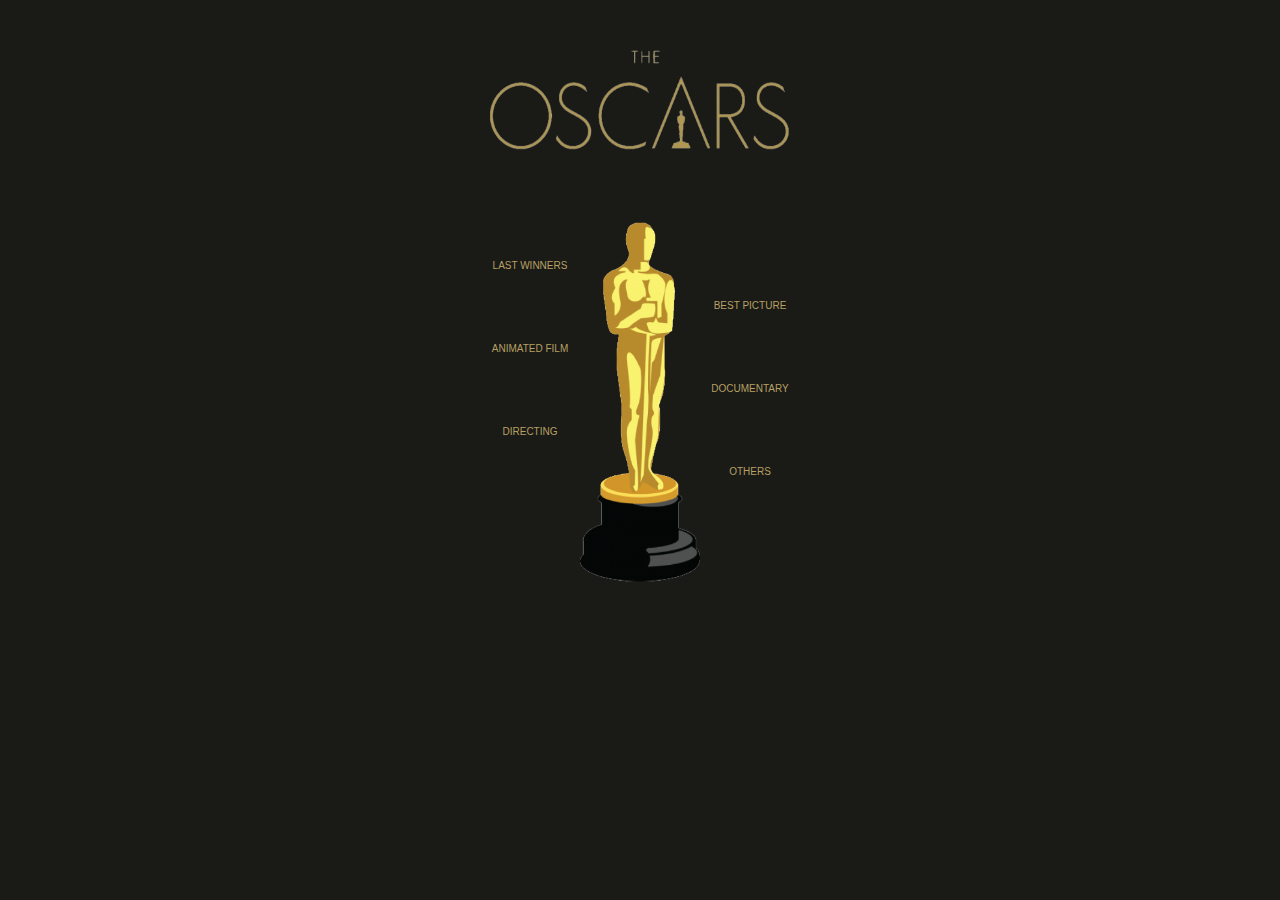
<file: index.html>
<!DOCTYPE html>
<html>
    <head>
        <title>Oscar</title>
        <meta charset="UTF-8"/>
        <link href="assets/css/style.css" type="text/css" rel="stylesheet"/>
        <meta id="viewport" name="viewport" content="width=device-width, user-scalable=no"/>
    </head>
    <body>
        <div class="top">
            <div class="top_int">
                <img src="assets/images/The_oscar.png" width="300" height="100"/>
            </div>
        </div>

        <div class="center">
            <div class="center_int">
                <div class="center_left">
                    <div class="center_l_int">
                        <div class="left"><a href="assets/winners.html">LAST WINNERS</a></div>
                        <div class="left"><a href="">ANIMATED FILM</a></div>
                        <div class="left"><a href="">DIRECTING </a></div>
                    </div>
                </div>
                <div class="center_center">
                    <a href="index.html">
                        <img src="assets/images/oscar.png" width="120" height="360"/>
                    </a>
                </div>
                <div class="center_right">
                    <div class="center_r_int">
                        <div class="right"><a href="">BEST PICTURE</a></div>
                        <div class="right"><a href="">DOCUMENTARY</a></div>
                        <div class="right"><a href="">OTHERS</a></div>
                    </div>
                </div>
            </div>
        </div>
    </body>
</html>
</file>
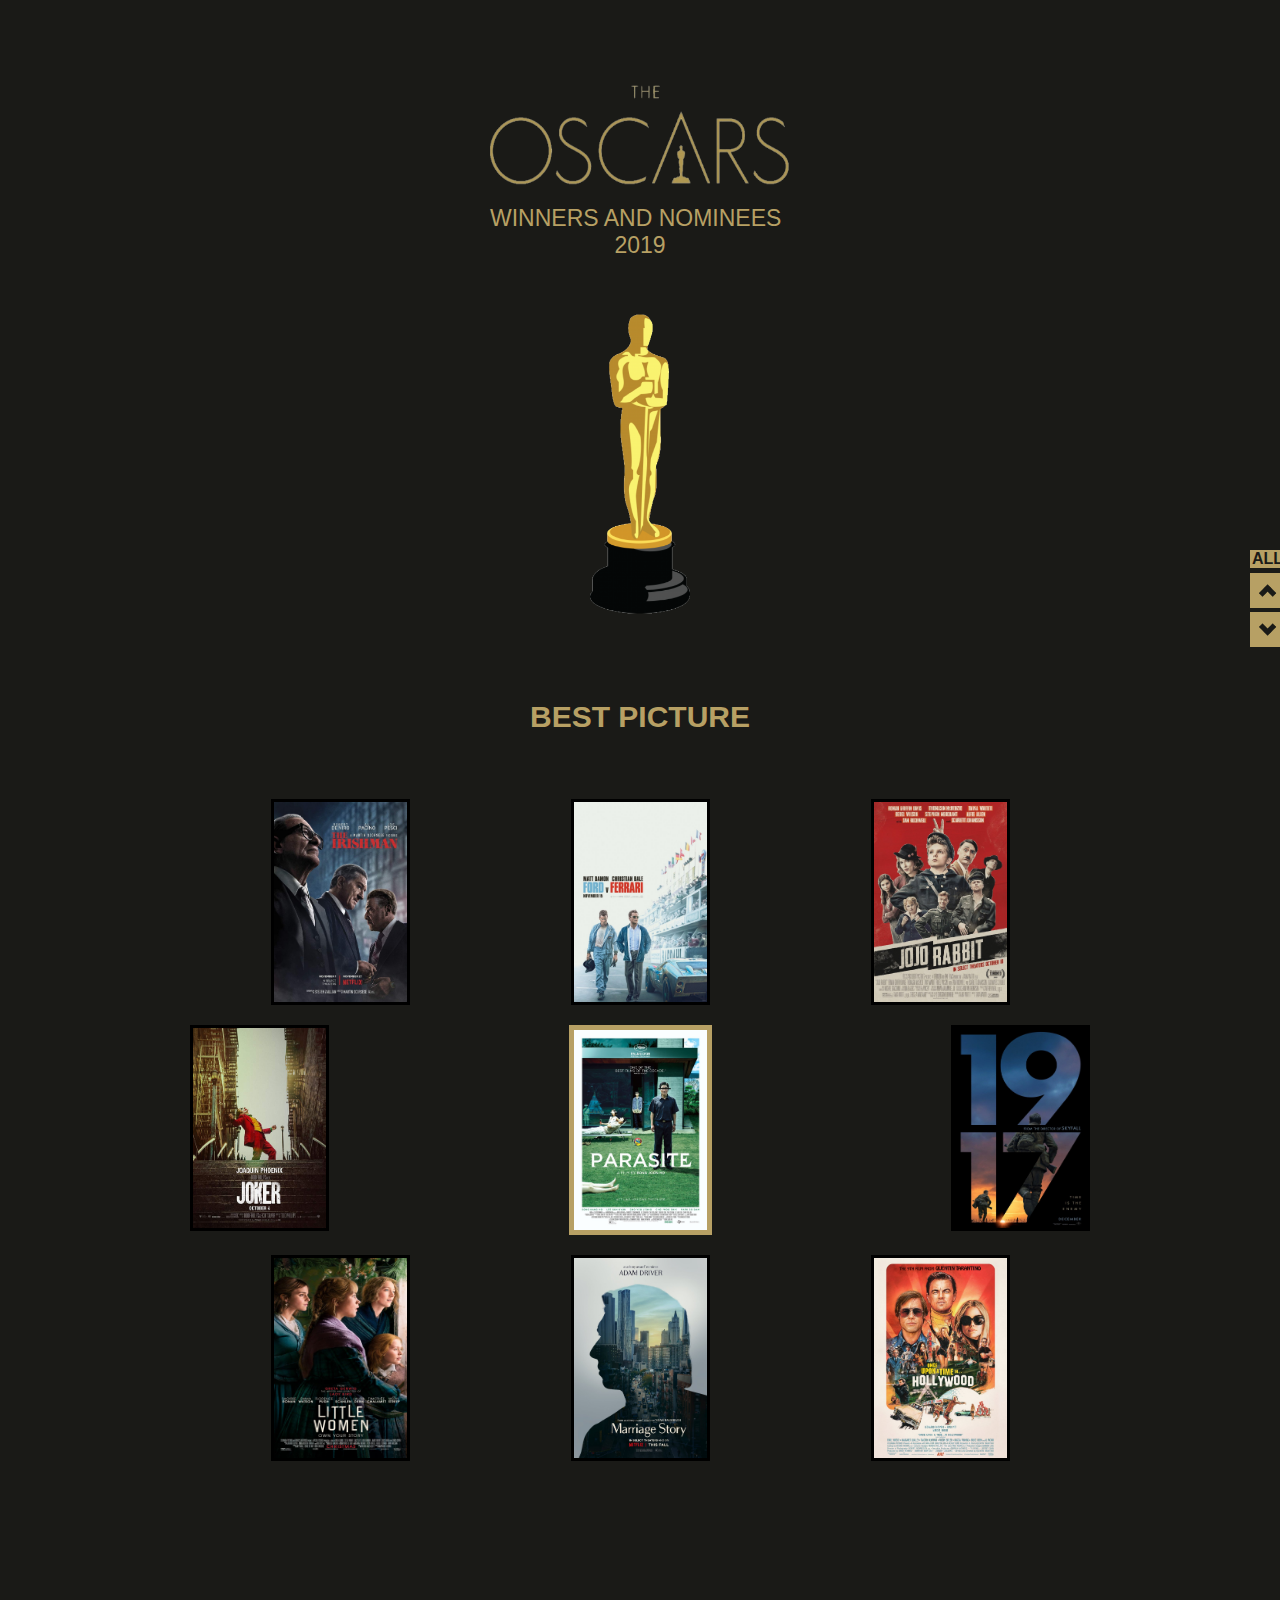
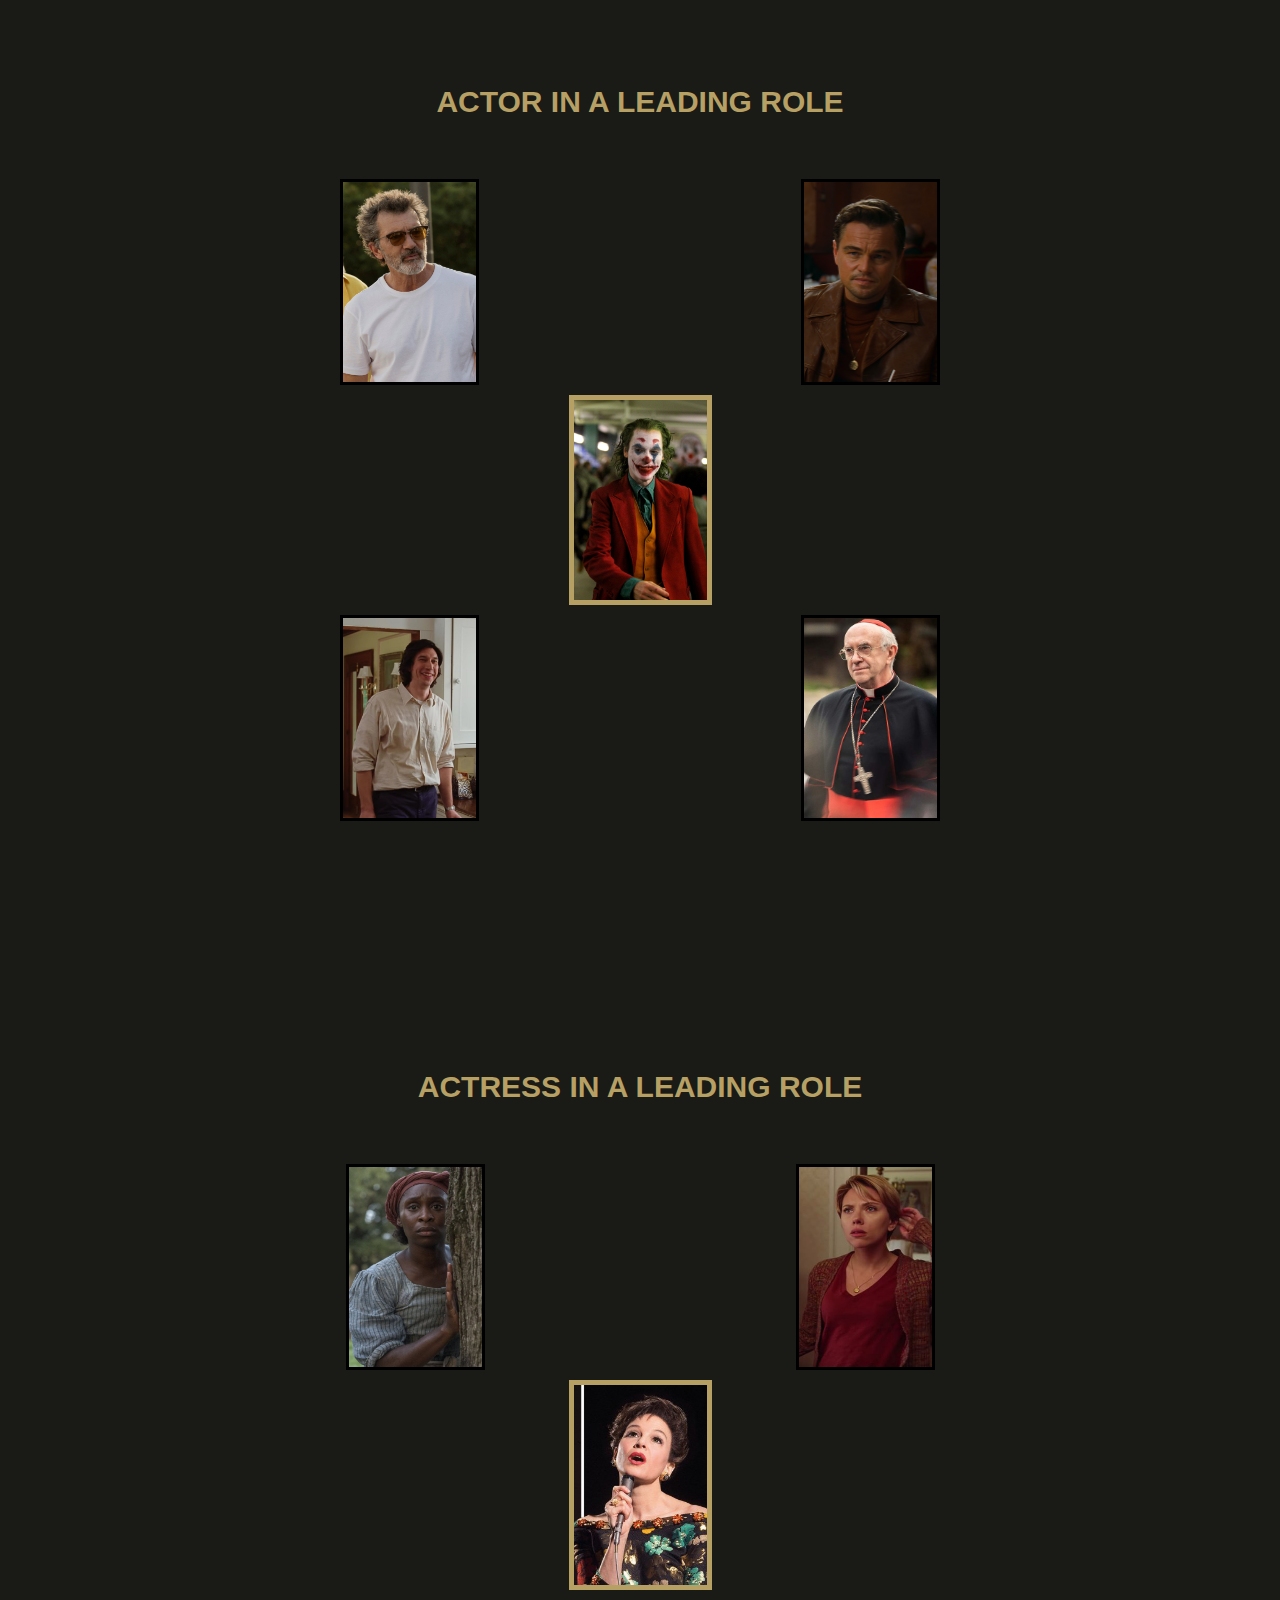
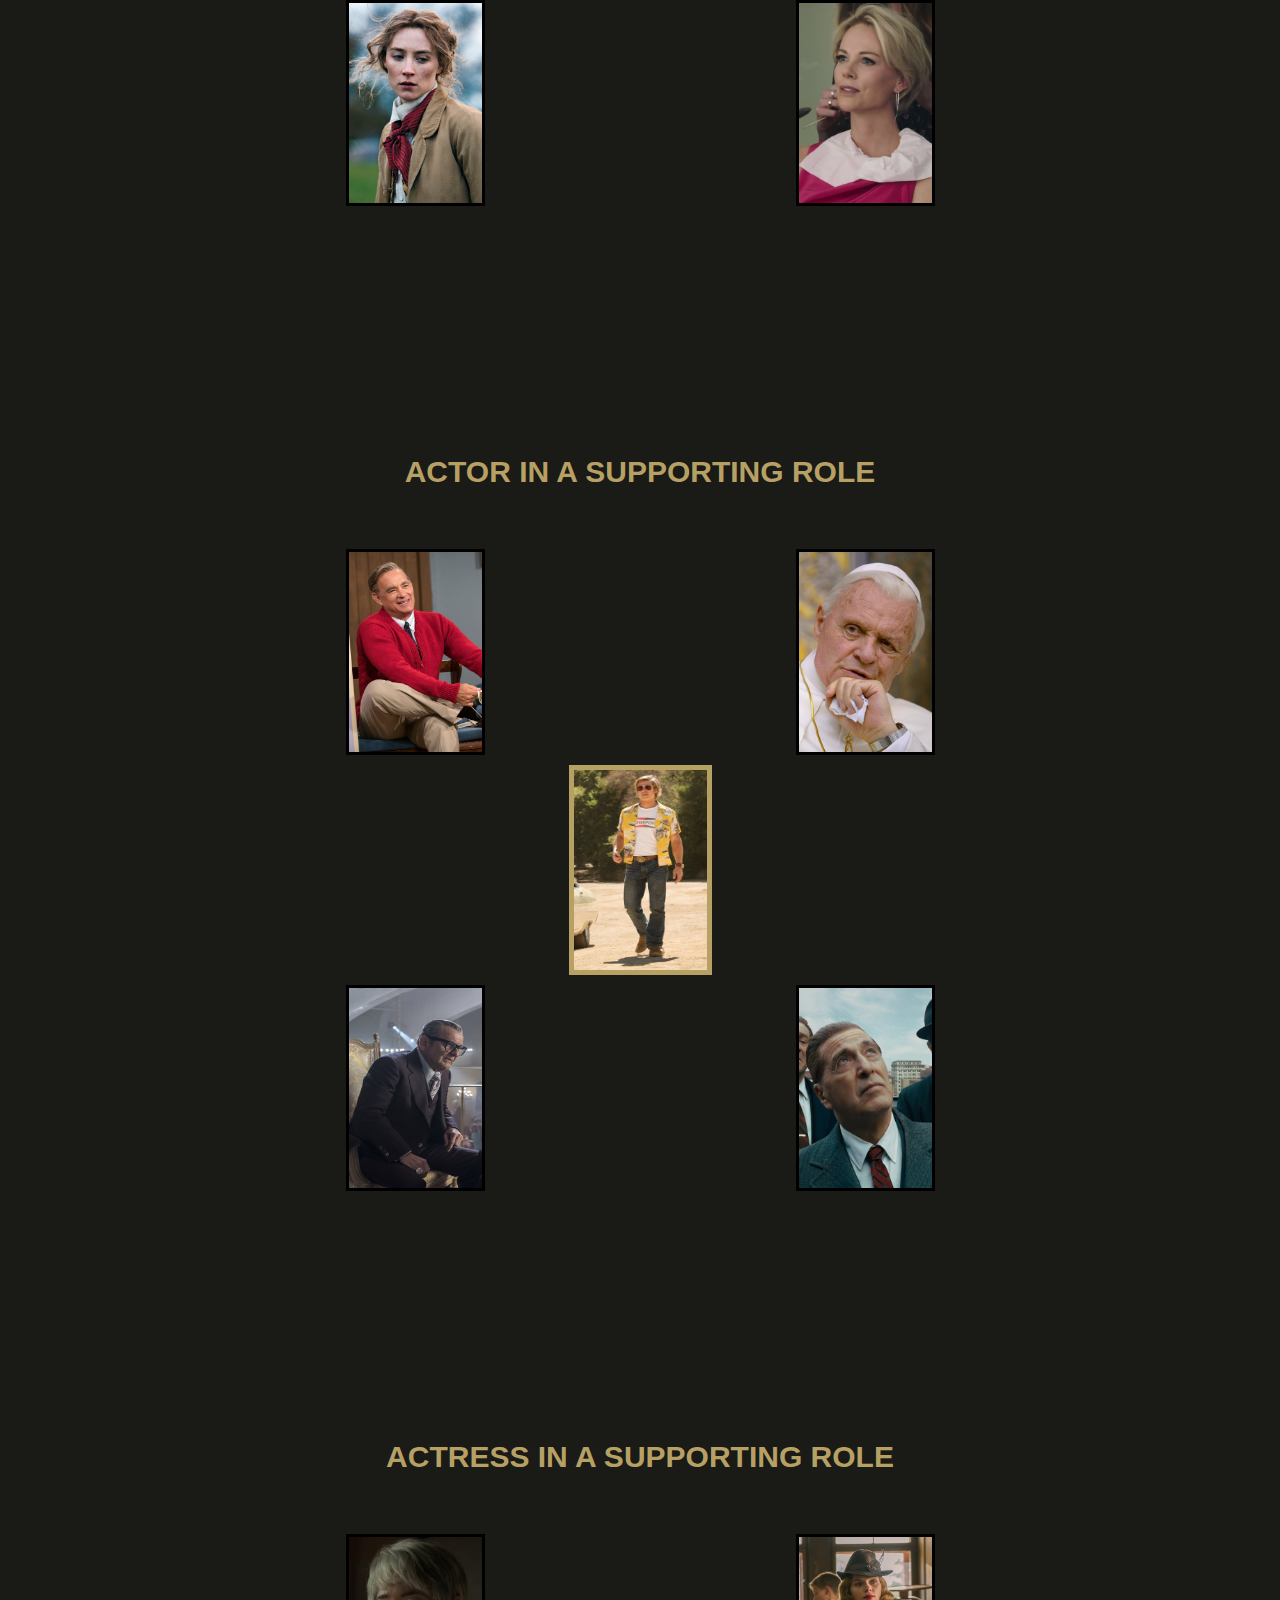
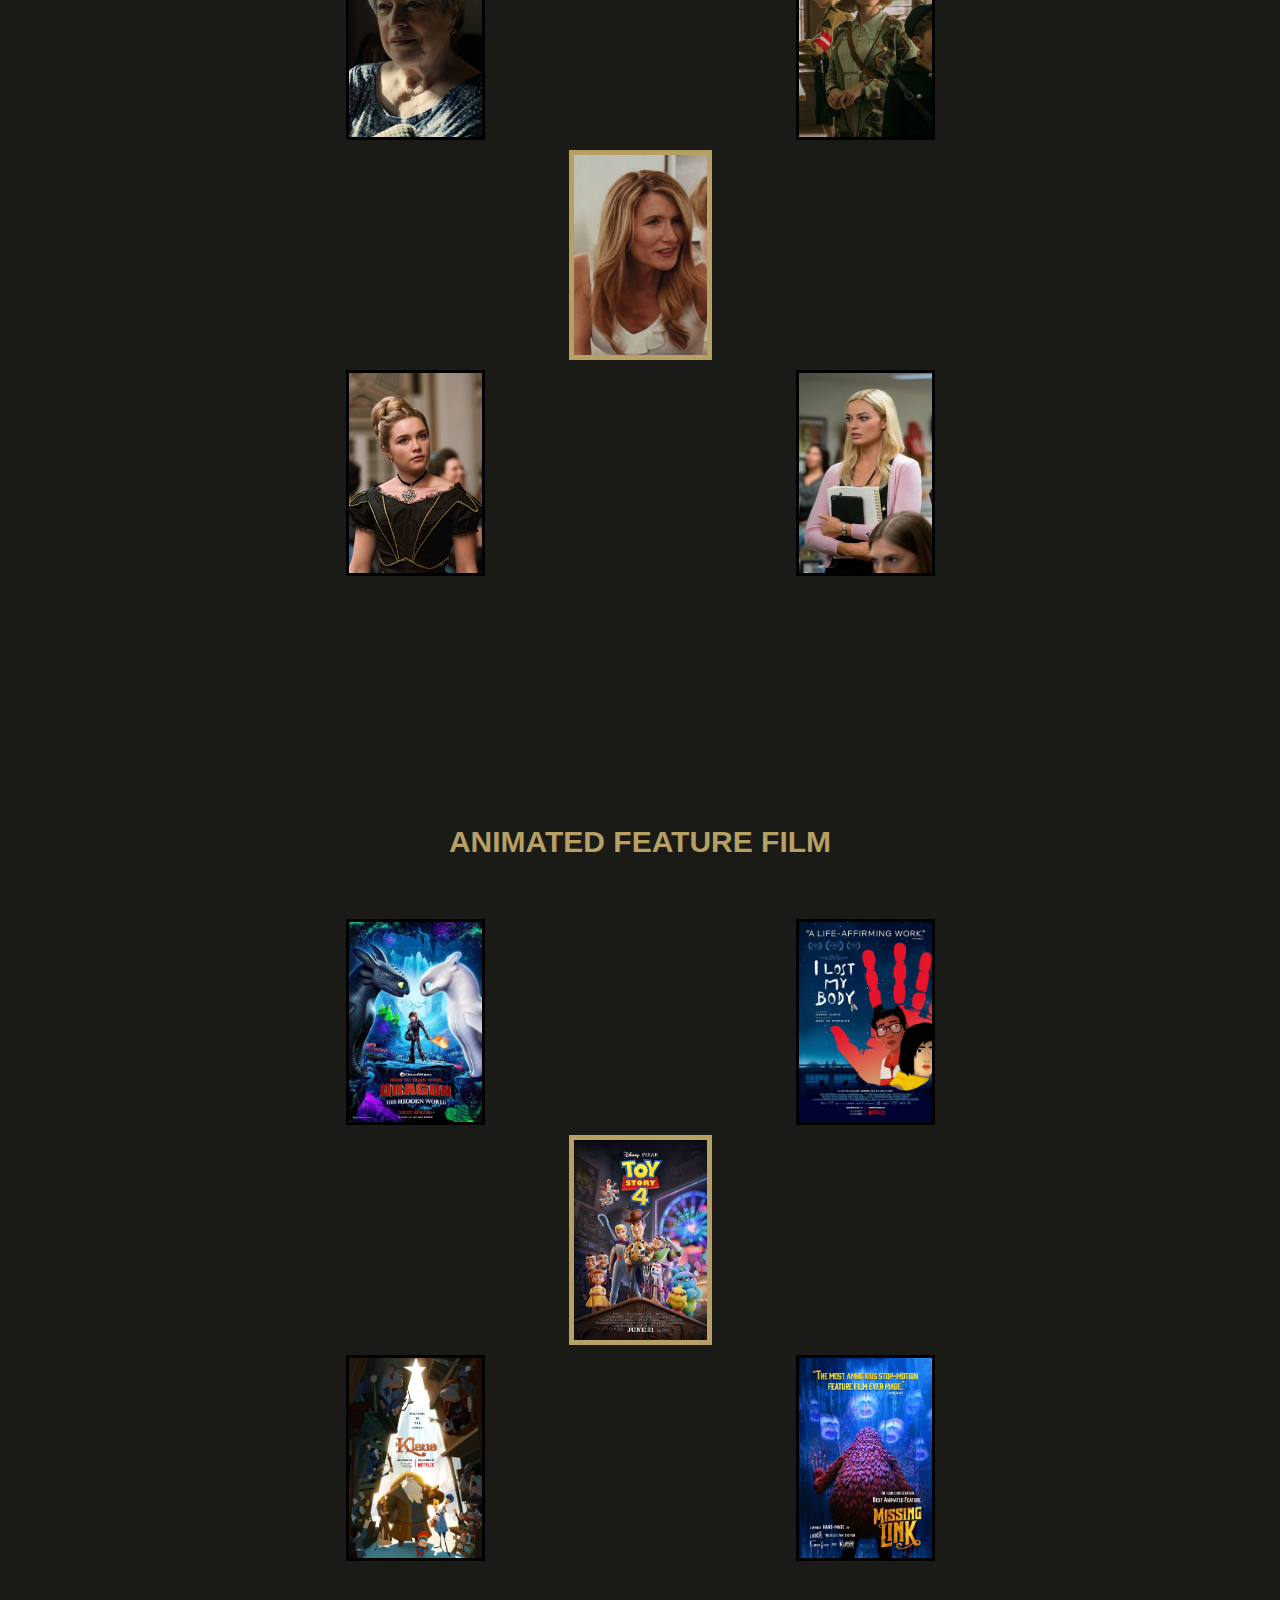
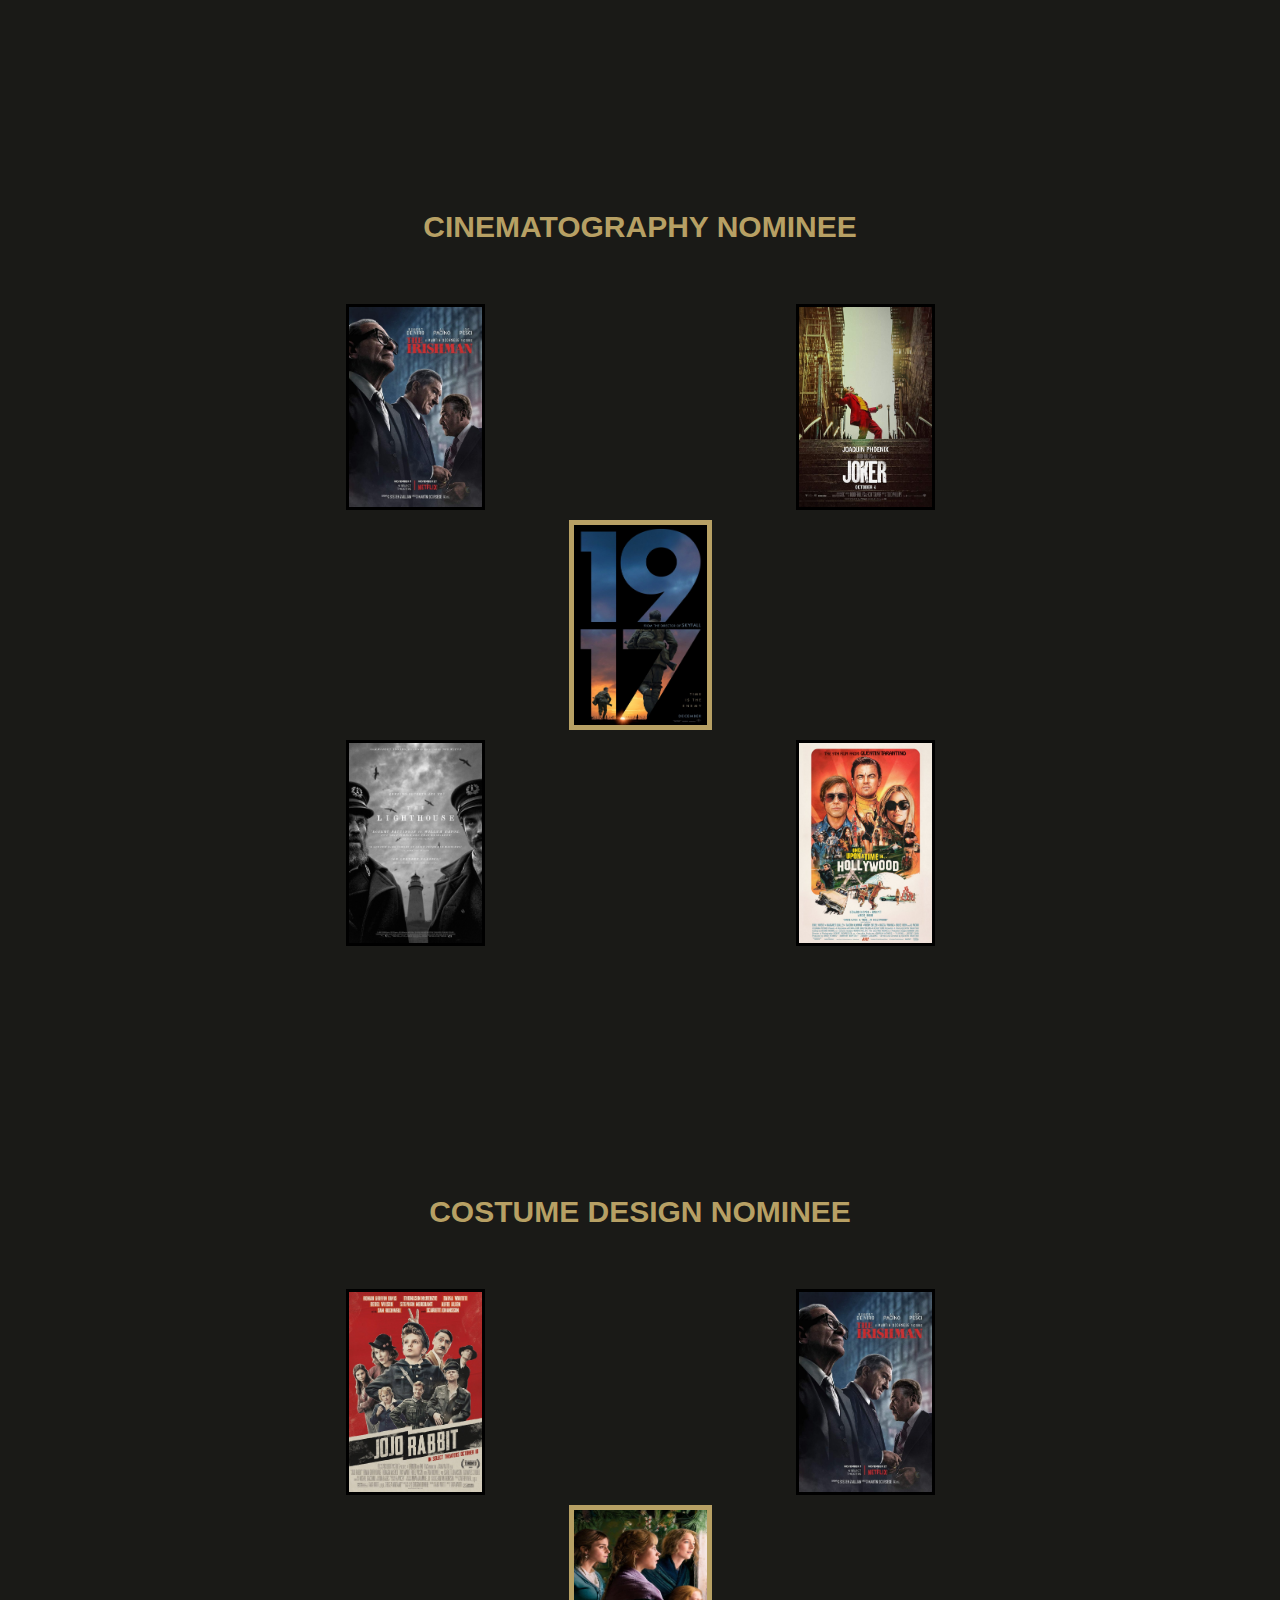
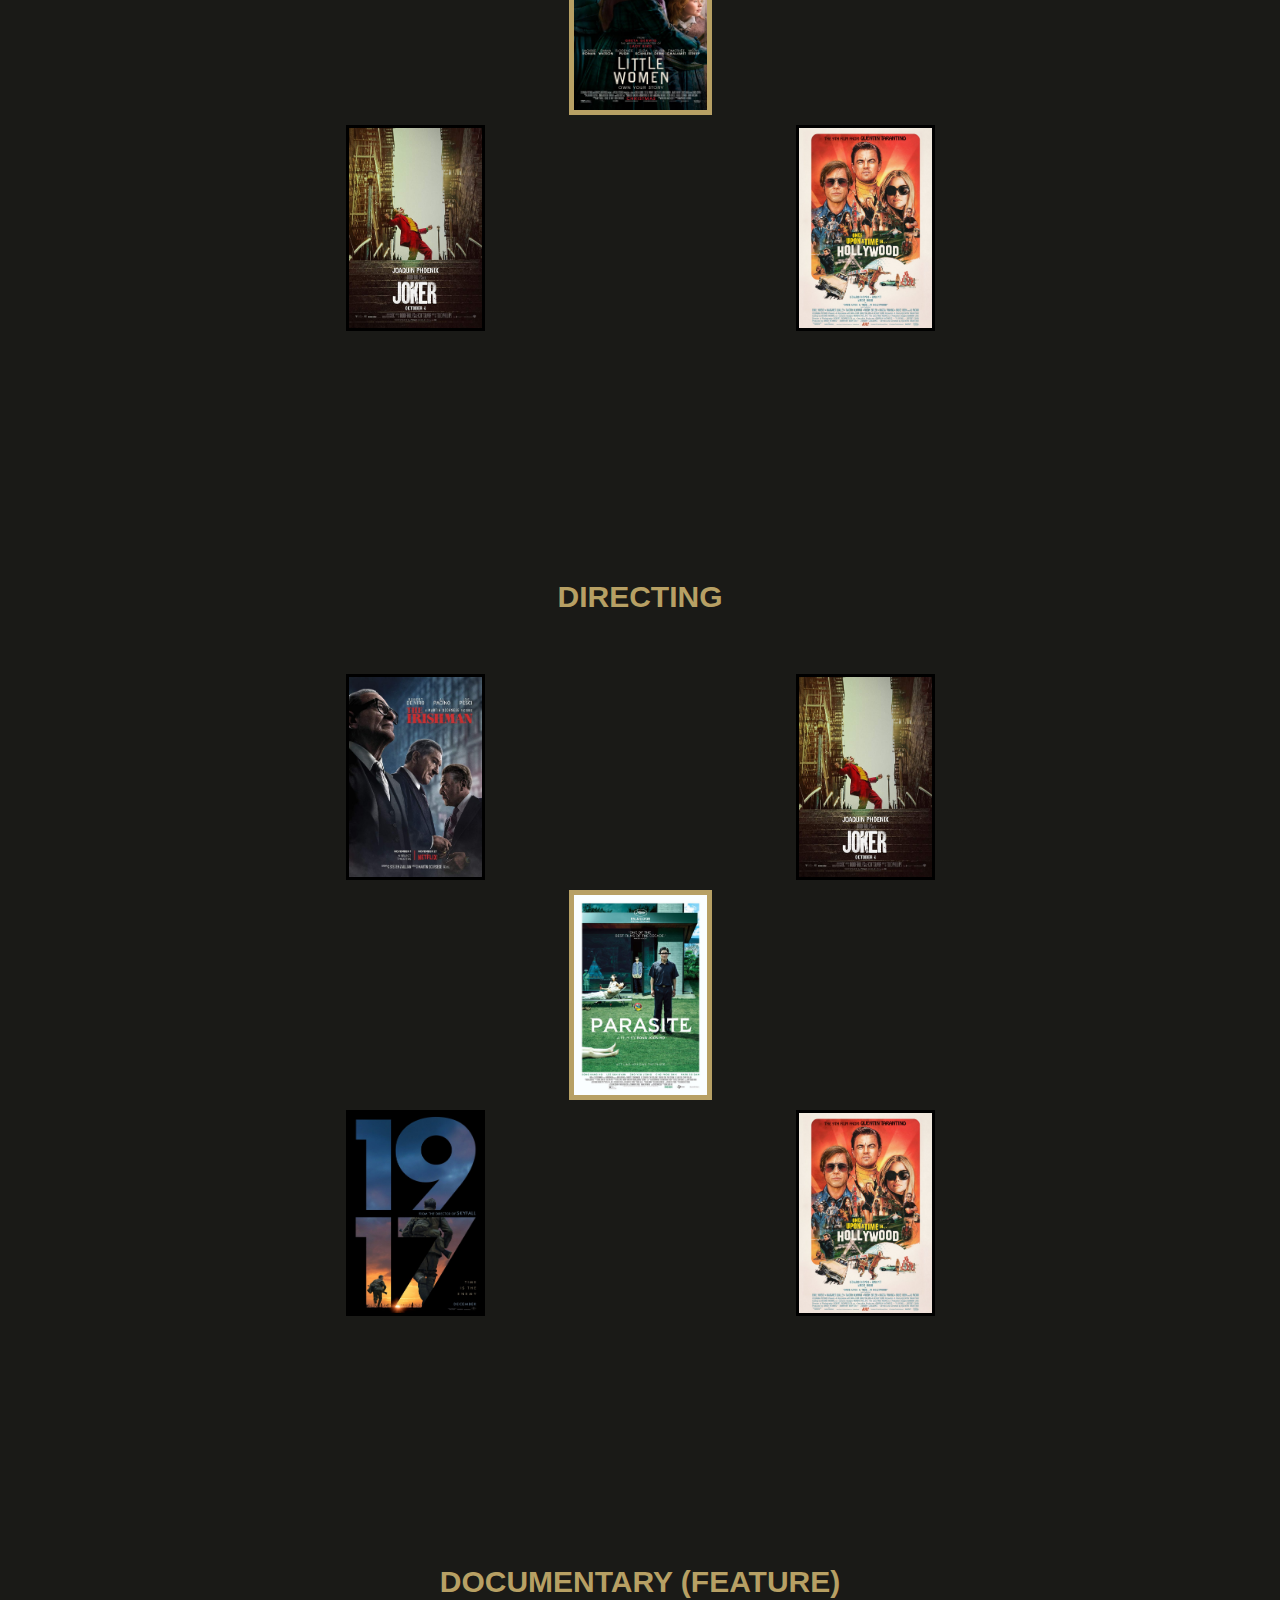
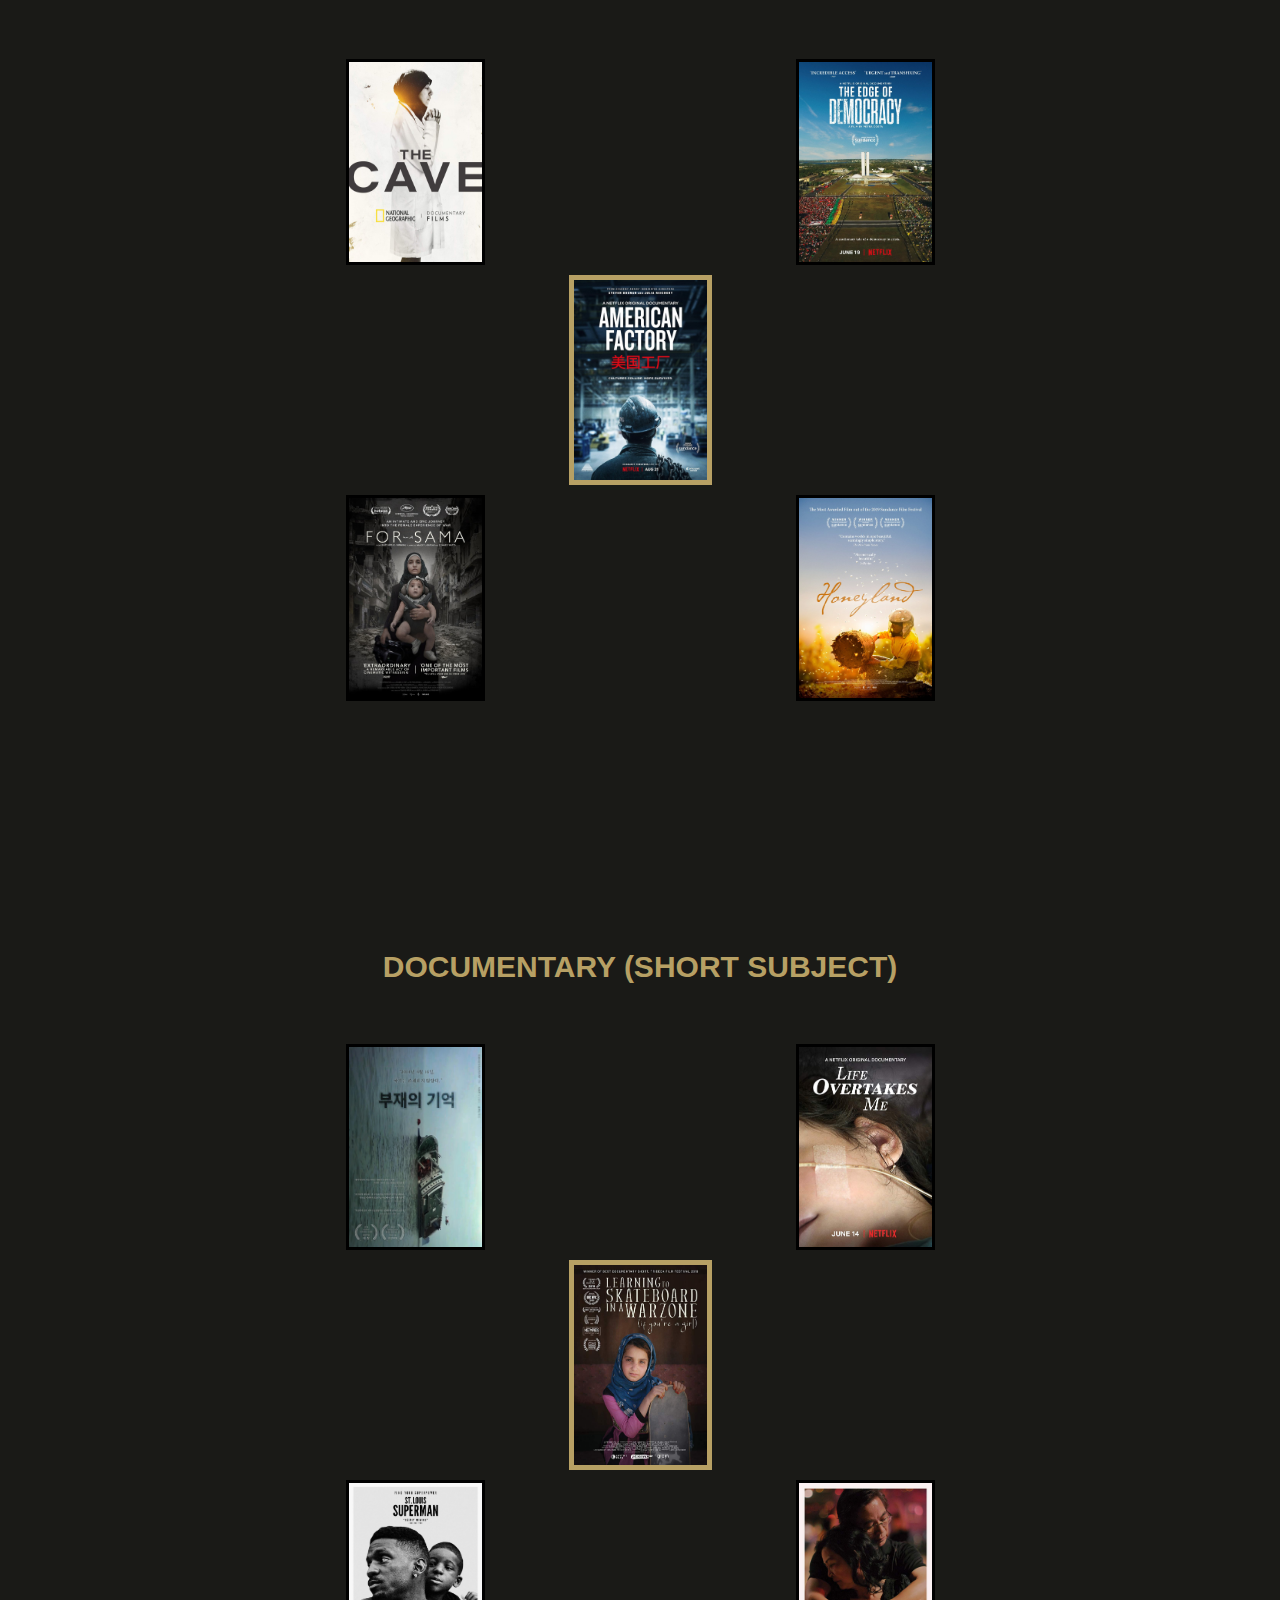
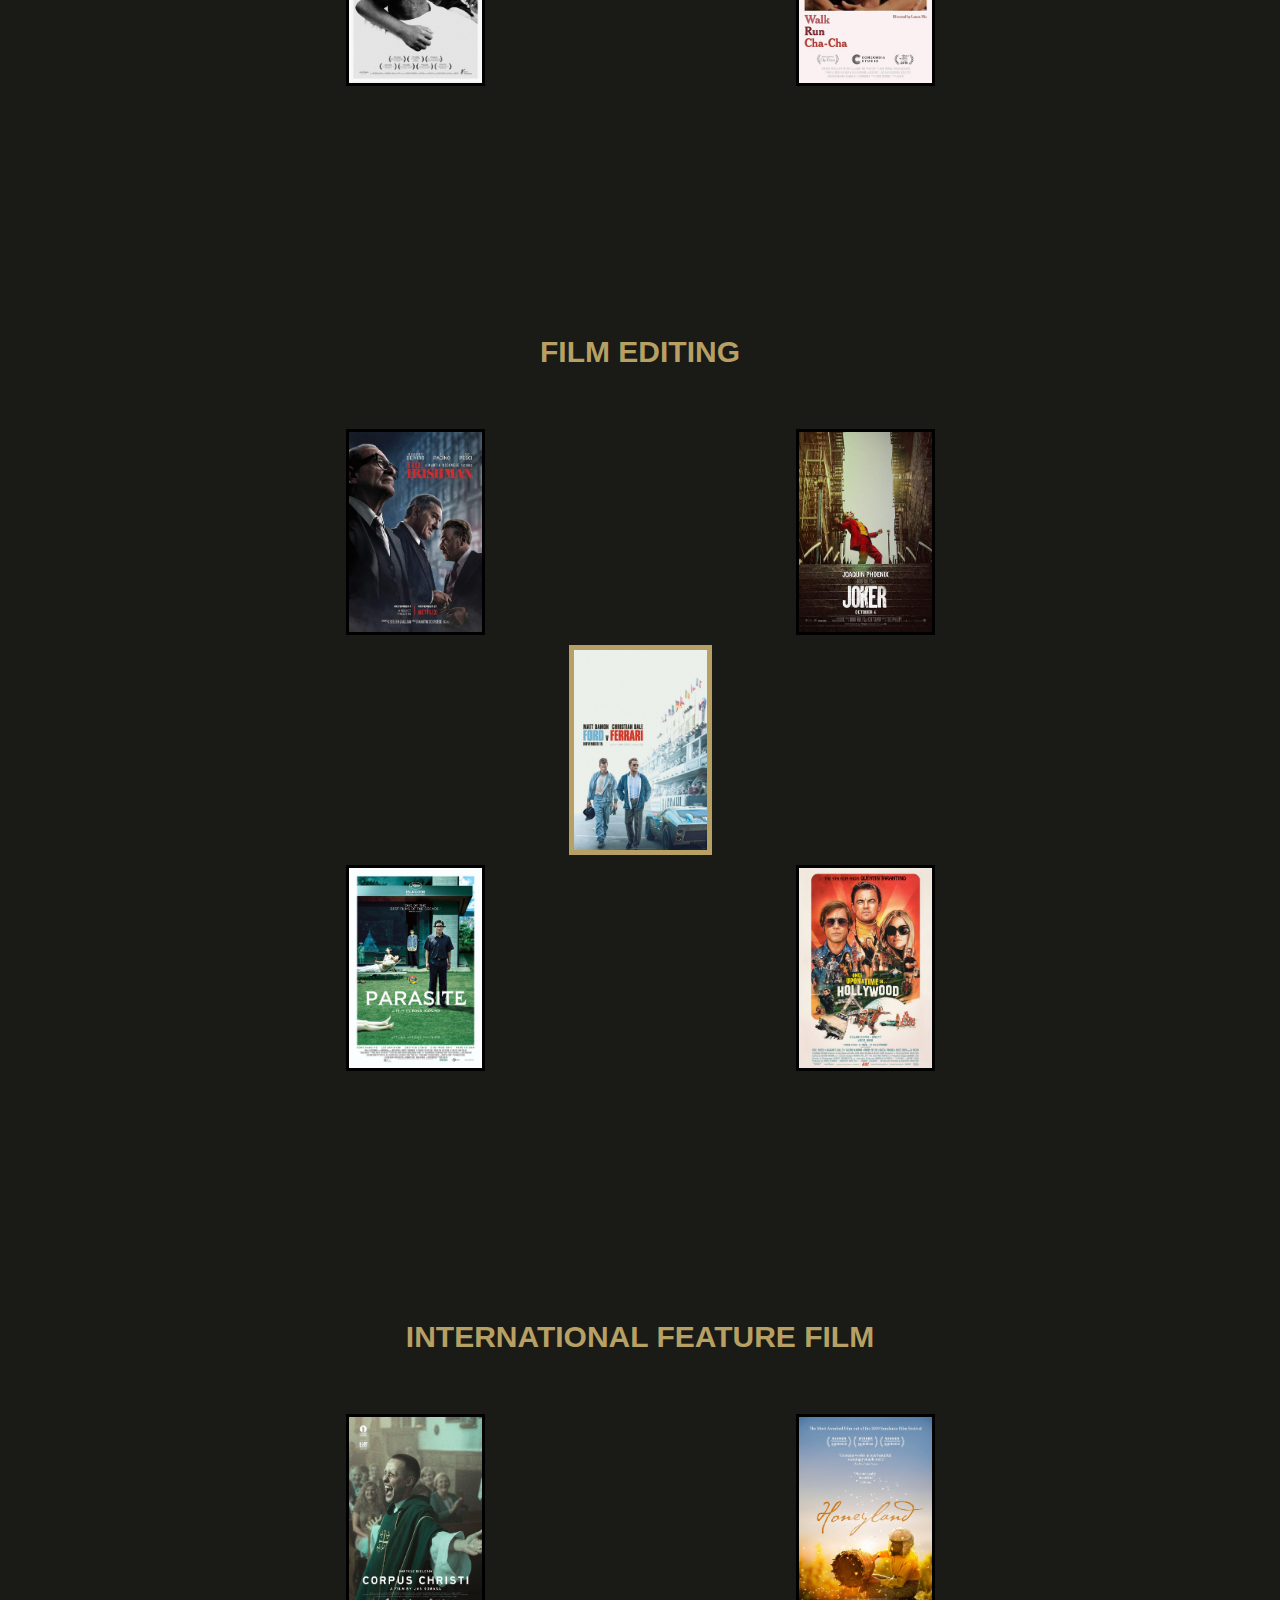
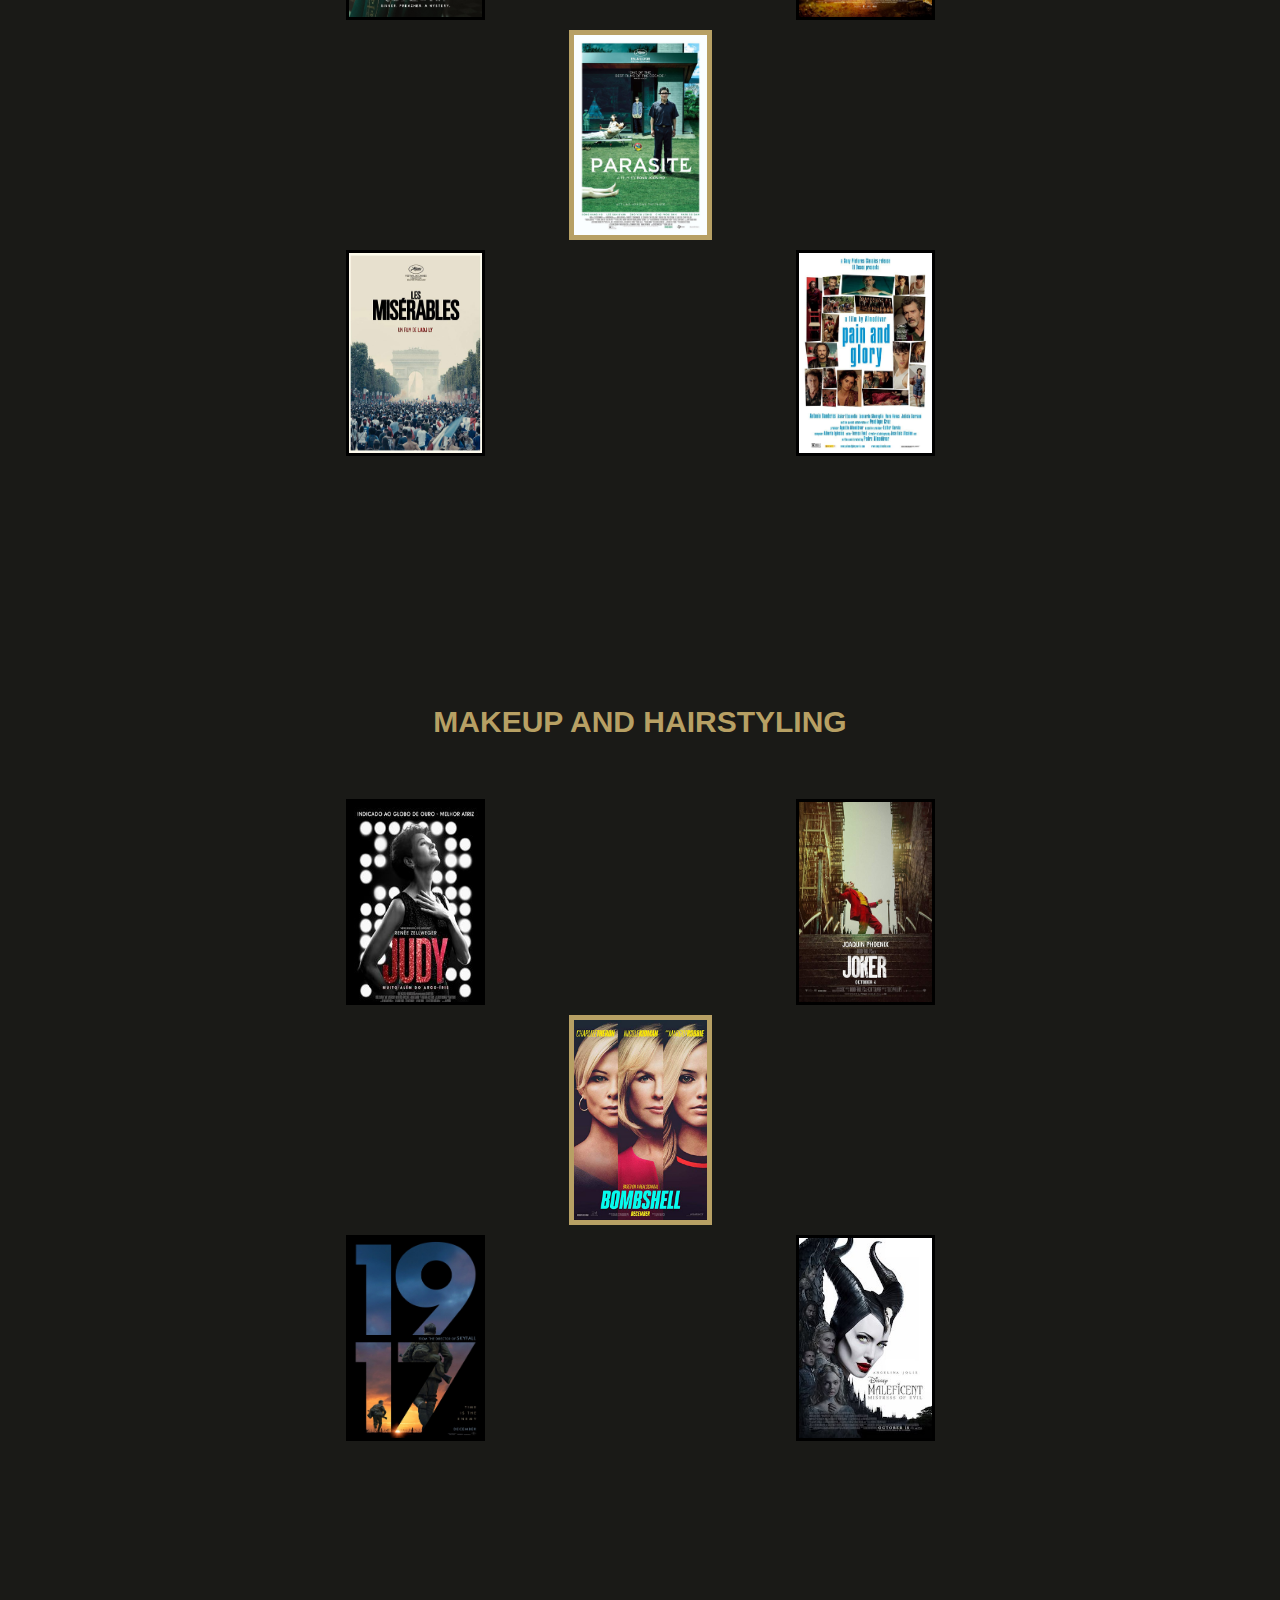
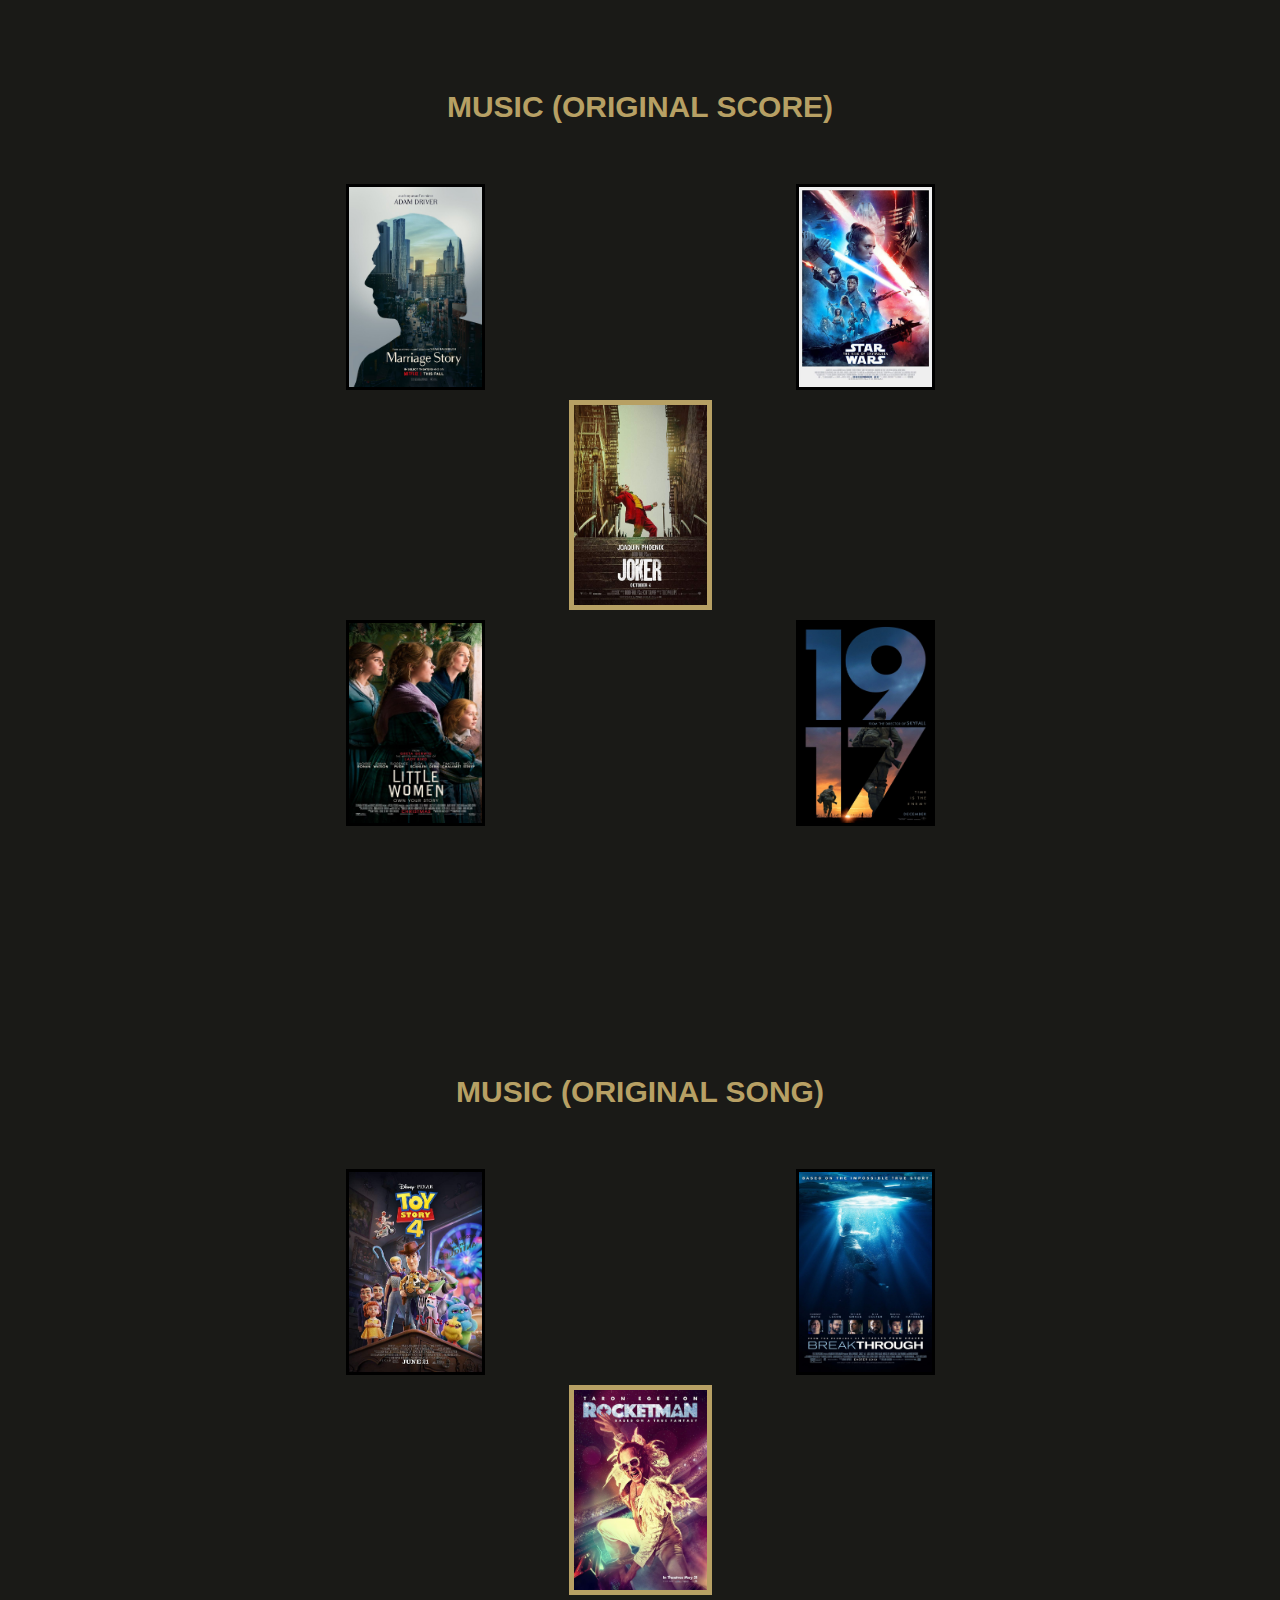
<file: assets/winners.html>
<!DOCTYPE html>
<html>
    <head>
    
        <title>Oscar winners</title>
        <meta charset="UTF-8"/>
        <link href="css/style_w.css" type="text/css" rel="stylesheet"/>
        <meta id="viewport" name="viewport" content="width=device-width, user-scalable=no"/>
    
    </head>
    <body>

        <div class="top">
            <div class="top_int">
                <div class="top_text">
                    <img src="images/The_oscar.png" width="300" height="100"/>
                    <b class="win_nom">WINNERS AND NOMINEES</b>
                    <b class="num">2019</b>
                </div>
                <div class="top_img">
                    <a href="../index.html">
                        <img src="images/oscar.png" width="100" height="300"/>
                    </a>
                </div>
            </div>
            <div class="arrow">
                <div class="arrow_int">
                    <div class="arrow_all">
                        <b>ALL</b>
                    </div>
                    <div class="arrow_top">
                        <a href="#best_pic">
                            <img src="images/arrow_top.png" width="50" height="50"/>
                        </a>
                    </div>
                    <div class="arrow_bot">
                        <a href="#writing_orig">
                            <img src="images/arrow_bot.png" width="50" height="50"/>
                        </a>
                    </div>
                </div>
            </div>
        </div>


        <div class="best_pic" id="best_pic">
            <div class="best_pic_int">
                <div class="best_pic_text">
                    BEST PICTURE 
                </div>
                <div class="best_pic_films">
                    <div class="best_pic_top">
                        <div class="top_best">
                            <img src="images/best_pic/best_pic_img1.jpg" width="133" height="200"/>
                        </div>
                        <div class="top_best">
                            <img src="images/best_pic/best_pic_img2.jpg" width="133" height="200"/>
                        </div>
                        <div class="top_best">
                            <img src="images/best_pic/best_pic_img3.jpg" width="133" height="200"/>
                        </div>
                    </div>
                    <div class="best_pic_center">
                        <div class="center_best">
                            <img src="images/best_pic/best_pic_img4.jpg" width="133" height="200"/>
                        </div>
                        <div class="best_pic_winner">
                            <img src="images/best_pic/best_pic_img5.jpg" width="133" height="200"/>
                        </div>
                        <div class="center_best">
                            <img src="images/best_pic/best_pic_img6.jpg" width="133" height="200"/>
                        </div>
                    </div>
                    <div class="best_pic_bot">
                        <div class="bot_best">
                            <img src="images/best_pic/best_pic_img7.jpg" width="133" height="200"/>
                        </div>
                        <div class="bot_best">
                            <img src="images/best_pic/best_pic_img8.jpg" width="133" height="200"/>
                        </div>
                        <div class="bot_best">
                            <img src="images/best_pic/best_pic_img9.jpg" width="133" height="200"/>
                        </div>
                    </div>
                </div>
            </div>
        </div>

        <div class="actor_role">
            <div class="actor_role_int">
                <div class="actor_role_text">
                    ACTOR IN A LEADING ROLE
                </div>
                <div class="actor_role_films">
                    <div class="actor_role_top">
                        <div class="top_actor_role">
                            <img src="images/actor_role/actor_role1.jpg" width="133" height="200"/>
                        </div>
                        <div class="top_actor_role">
                            <img src="images/actor_role/actor_role2.png" width="133" height="200"/>
                        </div>                        
                    </div>
                    <div class="actor_role_center">                        
                        <div class="actor_role_winner">
                            <img src="images/actor_role/actor_role3.jpeg" width="133" height="200"/>
                        </div>                        
                    </div>
                    <div class="actor_role_bot">
                        <div class="bot_actor_role">
                            <img src="images/actor_role/actor_role4.jpg" width="133" height="200"/>
                        </div>
                        <div class="bot_actor_role">
                            <img src="images/actor_role/actor_role5.jpg" width="133" height="200"/>
                        </div>                        
                    </div>
                </div>
            </div>
        </div>

        <div class="actress_role">
            <div class="actress_role_int">
                <div class="actress_role_text">
                    ACTRESS IN A LEADING ROLE
                </div>
                <div class="actress_role_films">
                    <div class="actress_role_top">
                        <div class="top_actress_role">
                            <img src="images/actress_role/actress_role1.jpg" width="133" height="200"/>
                        </div>
                        <div class="top_actress_role">
                            <img src="images/actress_role/actress_role2.jpg" width="133" height="200"/>
                        </div>                        
                    </div>
                    <div class="actress_role_center">                        
                        <div class="actress_role_winner">
                            <img src="images/actress_role/actress_role3.jpg" width="133" height="200"/>
                        </div>                        
                    </div>
                    <div class="actress_role_bot">
                        <div class="bot_actress_role">
                            <img src="images/actress_role/actress_role4.jpg" width="133" height="200"/>
                        </div>
                        <div class="bot_actress_role">
                            <img src="images/actress_role/actress_role5.jpg" width="133" height="200"/>
                        </div>                        
                    </div>
                </div>
            </div>
        </div>

        <div class="actor_supp">
            <div class="actor_supp_int">
                <div class="actor_supp_text">
                    ACTOR IN A SUPPORTING ROLE
                </div>
                <div class="actor_supp_films">
                    <div class="actor_supp_top">
                        <div class="top_actor_supp">
                            <img src="images/actor_supp/actor_supp1.jpg" width="133" height="200"/>
                        </div>
                        <div class="top_actor_supp">
                            <img src="images/actor_supp/actor_supp2.jpg" width="133" height="200"/>
                        </div>                        
                    </div>
                    <div class="actor_supp_center">                        
                        <div class="actor_supp_winner">
                            <img src="images/actor_supp/actor_supp3.jpg" width="133" height="200"/>
                        </div>                        
                    </div>
                    <div class="actor_supp_bot">
                        <div class="bot_actor_supp">
                            <img src="images/actor_supp/actor_supp4.jpg" width="133" height="200"/>
                        </div>
                        <div class="bot_actor_supp">
                            <img src="images/actor_supp/actor_supp5.jpg" width="133" height="200"/>
                        </div>                        
                    </div>
                </div>
            </div>
        </div>

        <div class="actress_supp">
            <div class="actress_supp_int">
                <div class="actress_supp_text">
                    ACTRESS IN A SUPPORTING ROLE
                </div>
                <div class="actress_supp_films">
                    <div class="actress_supp_top">
                        <div class="top_actress_supp">
                            <img src="images/actress_supp/actress_supp1.jpg" width="133" height="200"/>
                        </div>
                        <div class="top_actress_supp">
                            <img src="images/actress_supp/actress_supp2.jpg" width="133" height="200"/>
                        </div>                        
                    </div>
                    <div class="actress_supp_center">                        
                        <div class="actress_supp_winner">
                            <img src="images/actress_supp/actress_supp3.png" width="133" height="200"/>
                        </div>                        
                    </div>
                    <div class="actress_supp_bot">
                        <div class="bot_actress_supp">
                            <img src="images/actress_supp/actress_supp4.png" width="133" height="200"/>
                        </div>
                        <div class="bot_actress_supp">
                            <img src="images/actress_supp/actress_supp5.jpg" width="133" height="200"/>
                        </div>                        
                    </div>
                </div>
            </div>
        </div>

        <div class="animated_film">
            <div class="animated_film_int">
                <div class="animated_film_text">
                    ANIMATED FEATURE FILM
                </div>
                <div class="animated_film_films">
                    <div class="animated_film_top">
                        <div class="top_animated_film">
                            <img src="images/animated_film/animated_film1.jpg" width="133" height="200"/>
                        </div>
                        <div class="top_animated_film">
                            <img src="images/animated_film/animated_film2.jpg" width="133" height="200"/>
                        </div>                        
                    </div>
                    <div class="animated_film_center">                        
                        <div class="animated_film_winner">
                            <img src="images/animated_film/animated_film3.jpg" width="133" height="200"/>
                        </div>                        
                    </div>
                    <div class="animated_film_bot">
                        <div class="bot_animated_film">
                            <img src="images/animated_film/animated_film4.jpg" width="133" height="200"/>
                        </div>
                        <div class="bot_animated_film">
                            <img src="images/animated_film/animated_film5.jpg" width="133" height="200"/>
                        </div>                        
                    </div>
                </div>
            </div>
        </div>

        <div class="cinema">
            <div class="cinema_int">
                <div class="cinema_text">
                    CINEMATOGRAPHY NOMINEE
                </div>
                <div class="cinema_films">
                    <div class="cinema_top">
                        <div class="top_cinema">
                            <img src="images/cinema/cinema1.jpg" width="133" height="200"/>
                        </div>
                        <div class="top_cinema">
                            <img src="images/cinema/cinema2.jpg" width="133" height="200"/>
                        </div>                        
                    </div>
                    <div class="cinema_center">                        
                        <div class="cinema_winner">
                            <img src="images/cinema/cinema3.jpg" width="133" height="200"/>
                        </div>                        
                    </div>
                    <div class="cinema_bot">
                        <div class="bot_cinema">
                            <img src="images/cinema/cinema4.jpg" width="133" height="200"/>
                        </div>
                        <div class="bot_cinema">
                            <img src="images/cinema/cinema5.jpg" width="133" height="200"/>
                        </div>                        
                    </div>
                </div>
            </div>
        </div>

        <div class="cost_design">
            <div class="cost_design_int">
                <div class="cost_design_text">
                    COSTUME DESIGN NOMINEE
                </div>
                <div class="cost_design_films">
                    <div class="cost_design_top">
                        <div class="top_cost_design">
                            <img src="images/cost_design/cost_design1.jpg" width="133" height="200"/>
                        </div>
                        <div class="top_cost_design">
                            <img src="images/cost_design/cost_design2.jpg" width="133" height="200"/>
                        </div>                        
                    </div>
                    <div class="cost_design_center">                        
                        <div class="cost_design_winner">
                            <img src="images/cost_design/cost_design3.jpg" width="133" height="200"/>
                        </div>                        
                    </div>
                    <div class="cost_design_bot">
                        <div class="bot_cost_design">
                            <img src="images/cost_design/cost_design4.jpg" width="133" height="200"/>
                        </div>
                        <div class="bot_cost_design">
                            <img src="images/cost_design/cost_design5.jpg" width="133" height="200"/>
                        </div>                        
                    </div>
                </div>
            </div>
        </div>

        <div class="direc">
            <div class="direc_int">
                <div class="direc_text">
                    DIRECTING
                </div>
                <div class="direc_films">
                    <div class="direc_top">
                        <div class="top_direc">
                            <img src="images/direc/direc1.jpg" width="133" height="200"/>
                        </div>
                        <div class="top_direc">
                            <img src="images/direc/direc2.jpg" width="133" height="200"/>
                        </div>                        
                    </div>
                    <div class="direc_center">                        
                        <div class="direc_winner">
                            <img src="images/direc/direc3.jpg" width="133" height="200"/>
                        </div>                        
                    </div>
                    <div class="direc_bot">
                        <div class="bot_direc">
                            <img src="images/direc/direc4.jpg" width="133" height="200"/>
                        </div>
                        <div class="bot_direc">
                            <img src="images/direc/direc5.jpg" width="133" height="200"/>
                        </div>                        
                    </div>
                </div>
            </div>
        </div>

        <div class="doc">
            <div class="doc_int">
                <div class="doc_text">
                    DOCUMENTARY (FEATURE)
                </div>
                <div class="doc_films">
                    <div class="doc_top">
                        <div class="top_doc">
                            <img src="images/doc/doc1.jpg" width="133" height="200"/>
                        </div>
                        <div class="top_doc">
                            <img src="images/doc/doc2.jpg" width="133" height="200"/>
                        </div>                        
                    </div>
                    <div class="doc_center">                        
                        <div class="doc_winner">
                            <img src="images/doc/doc3.jpg" width="133" height="200"/>
                        </div>                        
                    </div>
                    <div class="doc_bot">
                        <div class="bot_doc">
                            <img src="images/doc/doc4.jpg" width="133" height="200"/>
                        </div>
                        <div class="bot_doc">
                            <img src="images/doc/doc5.jpg" width="133" height="200"/>
                        </div>                        
                    </div>
                </div>
            </div>
        </div>

        <div class="doc_short">
            <div class="doc_short_int">
                <div class="doc_short_text">
                    DOCUMENTARY (SHORT SUBJECT)
                </div>
                <div class="doc_short_films">
                    <div class="doc_short_top">
                        <div class="top_doc_short">
                            <img src="images/doc_short/doc_short1.jpg" width="133" height="200"/>
                        </div>
                        <div class="top_doc_short">
                            <img src="images/doc_short/doc_short2.jpg" width="133" height="200"/>
                        </div>                        
                    </div>
                    <div class="doc_short_center">                        
                        <div class="doc_short_winner">
                            <img src="images/doc_short/doc_short3.jpg" width="133" height="200"/>
                        </div>                        
                    </div>
                    <div class="doc_short_bot">
                        <div class="bot_doc_short">
                            <img src="images/doc_short/doc_short4.jpg" width="133" height="200"/>
                        </div>
                        <div class="bot_doc_short">
                            <img src="images/doc_short/doc_short5.jpg" width="133" height="200"/>
                        </div>                        
                    </div>
                </div>
            </div>
        </div>

        <div class="film">
            <div class="film_int">
                <div class="film_text">
                    FILM EDITING
                </div>
                <div class="film_films">
                    <div class="film_top">
                        <div class="top_film">
                            <img src="images/film/film1.jpg" width="133" height="200"/>
                        </div>
                        <div class="top_film">
                            <img src="images/film/film2.jpg" width="133" height="200"/>
                        </div>                        
                    </div>
                    <div class="film_center">                        
                        <div class="film_winner">
                            <img src="images/film/film3.jpg" width="133" height="200"/>
                        </div>                        
                    </div>
                    <div class="film_bot">
                        <div class="bot_film">
                            <img src="images/film/film4.jpg" width="133" height="200"/>
                        </div>
                        <div class="bot_film">
                            <img src="images/film/film5.jpg" width="133" height="200"/>
                        </div>                        
                    </div>
                </div>
            </div>
        </div>

        <div class="inter">
            <div class="inter_int">
                <div class="inter_text">
                    INTERNATIONAL FEATURE FILM
                </div>
                <div class="inter_films">
                    <div class="inter_top">
                        <div class="top_inter">
                            <img src="images/inter/inter1.jpg" width="133" height="200"/>
                        </div>
                        <div class="top_inter">
                            <img src="images/inter/inter2.jpg" width="133" height="200"/>
                        </div>                        
                    </div>
                    <div class="inter_center">                        
                        <div class="inter_winner">
                            <img src="images/inter/inter3.jpg" width="133" height="200"/>
                        </div>                        
                    </div>
                    <div class="inter_bot">
                        <div class="bot_inter">
                            <img src="images/inter/inter4.jpg" width="133" height="200"/>
                        </div>
                        <div class="bot_inter">
                            <img src="images/inter/inter5.jpg" width="133" height="200"/>
                        </div>                        
                    </div>
                </div>
            </div>
        </div>

        <div class="make">
            <div class="make_int">
                <div class="make_text">
                    MAKEUP AND HAIRSTYLING
                </div>
                <div class="make_films">
                    <div class="make_top">
                        <div class="top_make">
                            <img src="images/make/make1.jpg" width="133" height="200"/>
                        </div>
                        <div class="top_make">
                            <img src="images/make/make2.jpg" width="133" height="200"/>
                        </div>                        
                    </div>
                    <div class="make_center">                        
                        <div class="make_winner">
                            <img src="images/make/make3.jpg" width="133" height="200"/>
                        </div>                        
                    </div>
                    <div class="make_bot">
                        <div class="bot_make">
                            <img src="images/make/make4.jpg" width="133" height="200"/>
                        </div>
                        <div class="bot_make">
                            <img src="images/make/make5.png" width="133" height="200"/>
                        </div>                        
                    </div>
                </div>
            </div>
        </div>

        <div class="music_score">
            <div class="music_score_int">
                <div class="music_score_text">
                    MUSIC (ORIGINAL SCORE)
                </div>
                <div class="music_score_films">
                    <div class="music_score_top">
                        <div class="top_music_score">
                            <img src="images/music_score/music_score1.jpg" width="133" height="200"/>
                        </div>
                        <div class="top_music_score">
                            <img src="images/music_score/music_score2.jpg" width="133" height="200"/>
                        </div>                        
                    </div>
                    <div class="music_score_center">                        
                        <div class="music_score_winner">
                            <img src="images/music_score/music_score3.jpg" width="133" height="200"/>
                        </div>                        
                    </div>
                    <div class="music_score_bot">
                        <div class="bot_music_score">
                            <img src="images/music_score/music_score4.jpg" width="133" height="200"/>
                        </div>
                        <div class="bot_music_score">
                            <img src="images/music_score/music_score5.jpg" width="133" height="200"/>
                        </div>                        
                    </div>
                </div>
            </div>
        </div>

        <div class="music_ori">
            <div class="music_ori_int">
                <div class="music_ori_text">
                    MUSIC (ORIGINAL SONG)
                </div>
                <div class="music_ori_films">
                    <div class="music_ori_top">
                        <div class="top_music_ori">
                            <img src="images/music_ori/music_ori1.jpg" width="133" height="200"/>
                        </div>
                        <div class="top_music_ori">
                            <img src="images/music_ori/music_ori2.jpg" width="133" height="200"/>
                        </div>                        
                    </div>
                    <div class="music_ori_center">                        
                        <div class="music_ori_winner">
                            <img src="images/music_ori/music_ori3.jpg" width="133" height="200"/>
                        </div>                        
                    </div>
                    <div class="music_ori_bot">
                        <div class="bot_music_ori">
                            <img src="images/music_ori/music_ori4.jpg" width="133" height="200"/>
                        </div>
                        <div class="bot_music_ori">
                            <img src="images/music_ori/music_ori5.jpg" width="133" height="200"/>
                        </div>                        
                    </div>
                </div>
            </div>
        </div>

        <div class="prod">
            <div class="prod_int">
                <div class="prod_text">
                    PRODUCTION DESIGN
                </div>
                <div class="prod_films">
                    <div class="prod_top">
                        <div class="top_prod">
                            <img src="images/prod/prod1.jpg" width="133" height="200"/>
                        </div>
                        <div class="top_prod">
                            <img src="images/prod/prod2.jpg" width="133" height="200"/>
                        </div>                        
                    </div>
                    <div class="prod_center">                        
                        <div class="prod_winner">
                            <img src="images/prod/prod3.jpg" width="133" height="200"/>
                        </div>                        
                    </div>
                    <div class="prod_bot">
                        <div class="bot_prod">
                            <img src="images/prod/prod4.jpg" width="133" height="200"/>
                        </div>
                        <div class="bot_prod">
                            <img src="images/prod/prod5.jpg" width="133" height="200"/>
                        </div>                        
                    </div>
                </div>
            </div>
        </div>

        <div class="short_ani">
            <div class="short_ani_int">
                <div class="short_ani_text">
                    SHORT FILM (ANIMATED)
                </div>
                <div class="short_ani_films">
                    <div class="short_ani_top">
                        <div class="top_short_ani">
                            <img src="images/short_ani/short_ani1.jpg" width="133" height="200"/>
                        </div>
                        <div class="top_short_ani">
                            <img src="images/short_ani/short_ani2.jpg" width="133" height="200"/>
                        </div>                        
                    </div>
                    <div class="short_ani_center">                        
                        <div class="short_ani_winner">
                            <img src="images/short_ani/short_ani3.jpg" width="133" height="200"/>
                        </div>                        
                    </div>
                    <div class="short_ani_bot">
                        <div class="bot_short_ani">
                            <img src="images/short_ani/short_ani4.jpg" width="133" height="200"/>
                        </div>
                        <div class="bot_short_ani">
                            <img src="images/short_ani/short_ani5.jpg" width="133" height="200"/>
                        </div>                        
                    </div>
                </div>
            </div>
        </div>

        <div class="short_live">
            <div class="short_live_int">
                <div class="short_live_text">
                    SHORT FILM (LIVE ACTION)
                </div>
                <div class="short_live_films">
                    <div class="short_live_top">
                        <div class="top_short_live">
                            <img src="images/short_live/short_live1.jpeg" width="133" height="200"/>
                        </div>
                        <div class="top_short_live">
                            <img src="images/short_live/short_live2.jpg" width="133" height="200"/>
                        </div>                        
                    </div>
                    <div class="short_live_center">                        
                        <div class="short_live_winner">
                            <img src="images/short_live/short_live3.jpeg" width="133" height="200"/>
                        </div>                        
                    </div>
                    <div class="short_live_bot">
                        <div class="bot_short_live">
                            <img src="images/short_live/short_live4.jpg" width="133" height="200"/>
                        </div>
                        <div class="bot_short_live">
                            <img src="images/short_live/short_live5.jpg" width="133" height="200"/>
                        </div>                        
                    </div>
                </div>
            </div>
        </div>

        <div class="sound_edit">
            <div class="sound_edit_int">
                <div class="sound_edit_text">
                    SOUND EDITING
                </div>
                <div class="sound_edit_films">
                    <div class="sound_edit_top">
                        <div class="top_sound_edit">
                            <img src="images/sound_edit/sound_edit1.jpg" width="133" height="200"/>
                        </div>
                        <div class="top_sound_edit">
                            <img src="images/sound_edit/sound_edit2.jpg" width="133" height="200"/>
                        </div>                        
                    </div>
                    <div class="sound_edit_center">                        
                        <div class="sound_edit_winner">
                            <img src="images/sound_edit/sound_edit3.jpg" width="133" height="200"/>
                        </div>                        
                    </div>
                    <div class="sound_edit_bot">
                        <div class="bot_sound_edit">
                            <img src="images/sound_edit/sound_edit4.jpg" width="133" height="200"/>
                        </div>
                        <div class="bot_sound_edit">
                            <img src="images/sound_edit/sound_edit5.jpg" width="133" height="200"/>
                        </div>                        
                    </div>
                </div>
            </div>
        </div>

        <div class="sound_mix">
            <div class="sound_mix_int">
                <div class="sound_mix_text">
                    SOUND MIXING
                </div>
                <div class="sound_mix_films">
                    <div class="sound_mix_top">
                        <div class="top_sound_mix">
                            <img src="images/sound_mix/sound_mix1.jpg" width="133" height="200"/>
                        </div>
                        <div class="top_sound_mix">
                            <img src="images/sound_mix/sound_mix2.jpg" width="133" height="200"/>
                        </div>                        
                    </div>
                    <div class="sound_mix_center">                        
                        <div class="sound_mix_winner">
                            <img src="images/sound_mix/sound_mix3.jpg" width="133" height="200"/>
                        </div>                        
                    </div>
                    <div class="sound_mix_bot">
                        <div class="bot_sound_mix">
                            <img src="images/sound_mix/sound_mix4.jpg" width="133" height="200"/>
                        </div>
                        <div class="bot_sound_mix">
                            <img src="images/sound_mix/sound_mix5.jpg" width="133" height="200"/>
                        </div>                        
                    </div>
                </div>
            </div>
        </div>

        <div class="visual_effects">
            <div class="visual_effects_int">
                <div class="visual_effects_text">
                    VISUAL EFFECTS
                </div>
                <div class="visual_effects_films">
                    <div class="visual_effects_top">
                        <div class="top_visual_effects">
                            <img src="images/visual_effects/visual_effects1.jpg" width="133" height="200"/>
                        </div>
                        <div class="top_visual_effects">
                            <img src="images/visual_effects/visual_effects2.jpg" width="133" height="200"/>
                        </div>                        
                    </div>
                    <div class="visual_effects_center">                        
                        <div class="visual_effects_winner">
                            <img src="images/visual_effects/visual_effects3.jpg" width="133" height="200"/>
                        </div>                        
                    </div>
                    <div class="visual_effects_bot">
                        <div class="bot_visual_effects">
                            <img src="images/visual_effects/visual_effects4.jpg" width="133" height="200"/>
                        </div>
                        <div class="bot_visual_effects">
                            <img src="images/visual_effects/visual_effects5.jpg" width="133" height="200"/>
                        </div>                        
                    </div>
                </div>
            </div>
        </div>

        <div class="writing_adap">
            <div class="writing_adap_int">
                <div class="writing_adap_text">
                    WRITING (ADAPTED SCREENPLAY)
                </div>
                <div class="writing_adap_films">
                    <div class="writing_adap_top">
                        <div class="top_writing_adap">
                            <img src="images/writing_adap/writing_adap1.jpg" width="133" height="200"/>
                        </div>
                        <div class="top_writing_adap">
                            <img src="images/writing_adap/writing_adap2.jpg" width="133" height="200"/>
                        </div>                        
                    </div>
                    <div class="writing_adap_center">                        
                        <div class="writing_adap_winner">
                            <img src="images/writing_adap/writing_adap3.jpg" width="133" height="200"/>
                        </div>                        
                    </div>
                    <div class="writing_adap_bot">
                        <div class="bot_writing_adap">
                            <img src="images/writing_adap/writing_adap4.jpg" width="133" height="200"/>
                        </div>
                        <div class="bot_writing_adap">
                            <img src="images/writing_adap/writing_adap5.jpg" width="133" height="200"/>
                        </div>                        
                    </div>
                </div>
            </div>
        </div>

        <div class="writing_orig" id="writing_orig">
            <div class="writing_orig_int">
                <div class="writing_orig_text">
                    WRITING (ORIGINAL SCREENPLAY)
                </div>
                <div class="writing_orig_films">
                    <div class="writing_orig_top">
                        <div class="top_writing_orig">
                            <img src="images/writing_orig/writing_orig1.jpg" width="133" height="200"/>
                        </div>
                        <div class="top_writing_orig">
                            <img src="images/writing_orig/writing_orig2.jpg" width="133" height="200"/>
                        </div>                        
                    </div>
                    <div class="writing_orig_center">                        
                        <div class="writing_orig_winner">
                            <img src="images/writing_orig/writing_orig3.jpg" width="133" height="200"/>
                        </div>                        
                    </div>
                    <div class="writing_orig_bot">
                        <div class="bot_writing_orig">
                            <img src="images/writing_orig/writing_orig4.jpg" width="133" height="200"/>
                        </div>
                        <div class="bot_writing_orig">
                            <img src="images/writing_orig/writing_orig5.jpg" width="133" height="200"/>
                        </div>                        
                    </div>
                </div>
            </div>
        </div>

    </body>
</html>
</file>
<file: assets/css/style.css>
body{
    margin: 0;
    padding: 0;
    background-color: #1a1a17;
    font-family: Arial, Helvetica, sans-serif;
}

.top{
    display: flex;
    justify-content: center;
    margin-top: 50px;
}

.center{
    height: 500px;
    display: flex;
    justify-content: center;
    align-items: center;
}
.center_int{
    width: 204px;
    display: flex;
    justify-content: center;
}
.center_int img{
    width: 120px;
    height: 360px;
}

.center_left{
    display: flex;
}
.center_l_int{
    height: 250px;
    width: 100px;
    display: flex;
    flex-direction: column;
    justify-content: space-around;    
    align-items: center;
}

.center_l_int a,
.center_r_int a{
    text-decoration: none;
    color: #b7a064;
    font-size: 10px;
}

.center_right{
    display: flex;
}
.center_r_int{
    margin-top: 40px;
    height: 250px;
    width: 100px;
    display: flex;
    flex-direction: column;
    justify-content: space-around;
    align-items: center;    
}

@media only screen and (min-width: 425px) and (max-width: 1024px){
    .top{
        margin-top: 20px;
    }
    .center{
        height: 460px;
    }
}
@media only screen and (min-width: 375px) and (max-width: 425px){
    .center_l_int a,
    .center_r_int a{        
        font-size: 10px;
    }
    .center{
        height: 430px;
    }
}
@media only screen and (min-width: 177px) and (max-width: 375px){
    .top{
        margin-top: 30px;
    }
    .top_int img{
        width: 240px;
        height: 80px;
    }

    .center{
        height: 450px;
    }
}
@media only screen and (max-width: 177px){
    .top{
        margin-top: 50px;
    }
    .top_int img{
        width: 210px;
        height: 70px;
    }

    .center{
        height: 435px;
    }
    
    .center_l_int a,
    .center_r_int a{        
        font-size: 9px;
    }
    .center_int img{
        width: 100px;
        height: 300px;
    }
    .center_l_int,
    .center_r_int{
        width: 70px;
    }
}
</file>
<file: assets/css/style_w.css>
body{
    margin: 0;
    padding: 0;
    background-color: #1a1a17;
    font-family: Arial, Helvetica, sans-serif;
}

.top{
    display: flex;
    justify-content: center;
}
.top_int{
    width: 900px;
    height: 700px;
    display: flex;
    flex-direction: column;
    align-items: center;
    background-color: #1a1a17;    
}
.top_text{    
    display: flex;
    flex-direction: column;    
    align-items: center;
    color: #b7a064;
    margin-top: 85px;
    margin-bottom: 55px;
}
.top_img img{
    width: 100px;
    height: 300px;
}
.win_nom{
    width: 300px;
    font-size: 23px;
    font-weight: 100;
    margin-top: 20px;        
}
.num{
    margin: 0;
    padding: 0;
    font-weight: 100;
    font-size: 23px;    
}
.top_img img{
    width: 100px;
    height: 300px;
}

.arrow_all{
    width: 35px;
    background-color: #b7a064;
    margin-bottom: 5px;
    text-align: center;
}
.arrow_all b{
    color: #1a1a17;
}
.arrow_int{    
    position: fixed;
    margin-top: 550px;
    margin-left: 150px;
}
.arrow_top img,
.arrow_bot img{
    width: 35px;
    height: 35px;
}

.best_pic{
    display: flex;
    justify-content: center;
}
.best_pic_int{
    width: 900px;
    height: 785px;
    display: flex;
    flex-direction: column;
    align-items: center;
    background-color: #1a1a17;        
}
.best_pic_text{    
    font-size: 30px;
    font-weight: bold;
    color: #b7a064;    
    margin-bottom: 55px;
}
.best_pic_top{
    display: flex;
    width: 900px;
    padding: 10px;
    justify-content: space-around;
}
.top_best{
    width: 133px;
    height: 200px;
    border: 3px solid #000;
}
.best_pic_center{
    display: flex;
    width: 900px;
    padding: 10px;
    justify-content: space-between;
}
.center_best{
    width: 133px;
    height: 200px;
    border: 3px solid #000;
}
.best_pic_bot{
    display: flex;
    width: 900px;
    padding: 10px;
    justify-content: space-around;
}
.bot_best{
    width: 133px;
    height: 200px;
    border: 3px solid #000;
}
.best_pic_winner{
    width: 133px;
    height: 200px;
    border: 5px solid #b7a064;
}


.actor_role{
    display: flex;
    justify-content: center;
    margin-top: 200px;
}
.actor_role_int{
    width: 600px;
    height: 785px;
    display: flex;
    flex-direction: column;
    align-items: center;
    background-color: #1a1a17;        
}
.actor_role_text{    
    font-size: 30px;
    font-weight: bold;
    color: #b7a064;        
    margin-bottom: 55px;
}
.actor_role_top{
    display: flex;
    width: 600px;
    padding: 5px;
    justify-content: space-between;
}
.top_actor_role{
    width: 133px;
    height: 200px;
    border: 3px solid #000;
}
.actor_role_center{
    display: flex;
    width: 600px;
    padding: 5px;
    justify-content: center;
}
.actor_role_bot{
    display: flex;
    width: 600px;
    padding: 5px;
    justify-content: space-between;
}
.bot_actor_role{
    width: 133px;
    height: 200px;
    border: 3px solid #000;
}
.actor_role_winner{
    width: 133px;
    height: 200px;
    border: 5px solid #b7a064;
}


.actress_role{
    display: flex;
    justify-content: center;
    margin-top: 200px;
}
.actress_role_int{
    width: 900px;
    height: 785px;
    display: flex;
    flex-direction: column;
    align-items: center;
    background-color: #1a1a17;    
}
.actress_role_text{    
    font-size: 30px;
    font-weight: bold;
    color: #b7a064;        
    margin-bottom: 55px;
}
.actress_role_top{
    display: flex;
    width: 900px;
    padding: 5px;
    justify-content: space-around;
}
.top_actress_role{
    width: 133px;
    height: 200px;
    border: 3px solid #000;
}
.actress_role_center{
    display: flex;
    width: 900px;
    padding: 5px;
    justify-content: center;
}
.actress_role_bot{
    display: flex;
    width: 900px;
    padding: 5px;
    justify-content: space-around;
}
.bot_actress_role{
    width: 133px;
    height: 200px;
    border: 3px solid #000;
}
.actress_role_winner{
    width: 133px;
    height: 200px;
    border: 5px solid #b7a064;
}


.actor_supp{
    display: flex;
    justify-content: center;
    margin-top: 200px;
}
.actor_supp_int{
    width: 900px;
    height: 785px;
    display: flex;
    flex-direction: column;
    align-items: center;
    background-color: #1a1a17;        
}
.actor_supp_text{    
    font-size: 30px;
    font-weight: bold;
    color: #b7a064;        
    margin-bottom: 55px;
}
.actor_supp_top{
    display: flex;
    width: 900px;
    padding: 5px;
    justify-content: space-around;
}
.top_actor_supp{
    width: 133px;
    height: 200px;
    border: 3px solid #000;
}
.actor_supp_center{
    display: flex;
    width: 900px;
    padding: 5px;
    justify-content: center;
}
.actor_supp_bot{
    display: flex;
    width: 900px;
    padding: 5px;
    justify-content: space-around;
}
.bot_actor_supp{
    width: 133px;
    height: 200px;
    border: 3px solid #000;
}
.actor_supp_winner{
    width: 133px;
    height: 200px;
    border: 5px solid #b7a064;
}


.actress_supp{
    display: flex;
    justify-content: center;
    margin-top: 200px;
}
.actress_supp_int{
    width: 900px;
    height: 785px;
    display: flex;
    flex-direction: column;
    align-items: center;
    background-color: #1a1a17;    
}
.actress_supp_text{    
    font-size: 30px;
    font-weight: bold;
    color: #b7a064;        
    margin-bottom: 55px;
}
.actress_supp_top{
    display: flex;
    width: 900px;
    padding: 5px;
    justify-content: space-around;
}
.top_actress_supp{
    width: 133px;
    height: 200px;
    border: 3px solid #000;
}
.actress_supp_center{
    display: flex;
    width: 900px;
    padding: 5px;
    justify-content: center;
}
.actress_supp_bot{
    display: flex;
    width: 900px;
    padding: 5px;
    justify-content: space-around;
}
.bot_actress_supp{
    width: 133px;
    height: 200px;
    border: 3px solid #000;
}
.actress_supp_winner{
    width: 133px;
    height: 200px;
    border: 5px solid #b7a064;
}


.animated_film{
    display: flex;
    justify-content: center;
    margin-top: 200px;
}
.animated_film_int{
    width: 900px;
    height: 785px;
    display: flex;
    flex-direction: column;
    align-items: center;
    background-color: #1a1a17;        
}
.animated_film_text{    
    font-size: 30px;
    font-weight: bold;
    color: #b7a064;        
    margin-bottom: 55px;
}
.animated_film_top{
    display: flex;
    width: 900px;
    padding: 5px;
    justify-content: space-around;
}
.top_animated_film{
    width: 133px;
    height: 200px;
    border: 3px solid #000;
}
.animated_film_center{
    display: flex;
    width: 900px;
    padding: 5px;
    justify-content: center;
}
.animated_film_bot{
    display: flex;
    width: 900px;
    padding: 5px;
    justify-content: space-around;
}
.bot_animated_film{
    width: 133px;
    height: 200px;
    border: 3px solid #000;
}
.animated_film_winner{
    width: 133px;
    height: 200px;
    border: 5px solid #b7a064;
}


.cinema{
    display: flex;
    justify-content: center;
    margin-top: 200px;
}
.cinema_int{
    width: 900px;
    height: 785px;
    display: flex;
    flex-direction: column;
    align-items: center;
    background-color: #1a1a17;        
}
.cinema_text{    
    font-size: 30px;
    font-weight: bold;
    color: #b7a064;        
    margin-bottom: 55px;
}
.cinema_top{
    display: flex;
    width: 900px;
    padding: 5px;
    justify-content: space-around;
}
.top_cinema{
    width: 133px;
    height: 200px;
    border: 3px solid #000;
}
.cinema_center{
    display: flex;
    width: 900px;
    padding: 5px;
    justify-content: center;
}
.cinema_bot{
    display: flex;
    width: 900px;
    padding: 5px;
    justify-content: space-around;
}
.bot_cinema{
    width: 133px;
    height: 200px;
    border: 3px solid #000;
}
.cinema_winner{
    width: 133px;
    height: 200px;
    border: 5px solid #b7a064;
}


.cost_design{
    display: flex;
    justify-content: center;
    margin-top: 200px;
}
.cost_design_int{
    width: 900px;
    height: 785px;
    display: flex;
    flex-direction: column;
    align-items: center;
    background-color: #1a1a17;        
}
.cost_design_text{    
    font-size: 30px;
    font-weight: bold;
    color: #b7a064;        
    margin-bottom: 55px;
}
.cost_design_top{
    display: flex;
    width: 900px;
    padding: 5px;
    justify-content: space-around;
}
.top_cost_design{
    width: 133px;
    height: 200px;
    border: 3px solid #000;
}
.cost_design_center{
    display: flex;
    width: 900px;
    padding: 5px;
    justify-content: center;
}
.cost_design_bot{
    display: flex;
    width: 900px;
    padding: 5px;
    justify-content: space-around;
}
.bot_cost_design{
    width: 133px;
    height: 200px;
    border: 3px solid #000;
}
.cost_design_winner{
    width: 133px;
    height: 200px;
    border: 5px solid #b7a064;
}


.direc{
    display: flex;
    justify-content: center;
    margin-top: 200px;
}
.direc_int{
    width: 900px;
    height: 785px;
    display: flex;
    flex-direction: column;
    align-items: center;
    background-color: #1a1a17;        
}
.direc_text{    
    font-size: 30px;
    font-weight: bold;
    color: #b7a064;        
    margin-bottom: 55px;
}
.direc_top{
    display: flex;
    width: 900px;
    padding: 5px;
    justify-content: space-around;
}
.top_direc{
    width: 133px;
    height: 200px;
    border: 3px solid #000;
}
.direc_center{
    display: flex;
    width: 900px;
    padding: 5px;
    justify-content: center;
}
.direc_bot{
    display: flex;
    width: 900px;
    padding: 5px;
    justify-content: space-around;
}
.bot_direc{
    width: 133px;
    height: 200px;
    border: 3px solid #000;
}
.direc_winner{
    width: 133px;
    height: 200px;
    border: 5px solid #b7a064;
}


.doc{
    display: flex;
    justify-content: center;
    margin-top: 200px;
}
.doc_int{
    width: 900px;
    height: 785px;
    display: flex;
    flex-direction: column;
    align-items: center;
    background-color: #1a1a17;        
}
.doc_text{    
    font-size: 30px;
    font-weight: bold;
    color: #b7a064;        
    margin-bottom: 55px;
}
.doc_top{
    display: flex;
    width: 900px;
    padding: 5px;
    justify-content: space-around;
}
.top_doc{
    width: 133px;
    height: 200px;
    border: 3px solid #000;
}
.doc_center{
    display: flex;
    width: 900px;
    padding: 5px;
    justify-content: center;
}
.doc_bot{
    display: flex;
    width: 900px;
    padding: 5px;
    justify-content: space-around;
}
.bot_doc{
    width: 133px;
    height: 200px;
    border: 3px solid #000;
}
.doc_winner{
    width: 133px;
    height: 200px;
    border: 5px solid #b7a064;
}


.doc_short{
    display: flex;
    justify-content: center;
    margin-top: 200px;
}
.doc_short_int{
    width: 900px;
    height: 785px;
    display: flex;
    flex-direction: column;
    align-items: center;
    background-color: #1a1a17;        
}
.doc_short_text{    
    font-size: 30px;
    font-weight: bold;
    color: #b7a064;        
    margin-bottom: 55px;
}
.doc_short_top{
    display: flex;
    width: 900px;
    padding: 5px;
    justify-content: space-around;
}
.top_doc_short{
    width: 133px;
    height: 200px;
    border: 3px solid #000;
}
.doc_short_center{
    display: flex;
    width: 900px;
    padding: 5px;
    justify-content: center;
}
.doc_short_bot{
    display: flex;
    width: 900px;
    padding: 5px;
    justify-content: space-around;
}
.bot_doc_short{
    width: 133px;
    height: 200px;
    border: 3px solid #000;
}
.doc_short_winner{
    width: 133px;
    height: 200px;
    border: 5px solid #b7a064;
}


.film{
    display: flex;
    justify-content: center;
    margin-top: 200px;
}
.film_int{
    width: 900px;
    height: 785px;
    display: flex;
    flex-direction: column;
    align-items: center;
    background-color: #1a1a17;        
}
.film_text{    
    font-size: 30px;
    font-weight: bold;
    color: #b7a064;        
    margin-bottom: 55px;
}
.film_top{
    display: flex;
    width: 900px;
    padding: 5px;
    justify-content: space-around;
}
.top_film{
    width: 133px;
    height: 200px;
    border: 3px solid #000;
}
.film_center{
    display: flex;
    width: 900px;
    padding: 5px;
    justify-content: center;
}
.film_bot{
    display: flex;
    width: 900px;
    padding: 5px;
    justify-content: space-around;
}
.bot_film{
    width: 133px;
    height: 200px;
    border: 3px solid #000;
}
.film_winner{
    width: 133px;
    height: 200px;
    border: 5px solid #b7a064;
}


.inter{
    display: flex;
    justify-content: center;
    margin-top: 200px;
}
.inter_int{
    width: 900px;
    height: 785px;
    display: flex;
    flex-direction: column;
    align-items: center;
    background-color: #1a1a17;        
}
.inter_text{    
    font-size: 30px;
    font-weight: bold;
    color: #b7a064;        
    margin-bottom: 55px;
}
.inter_top{
    display: flex;
    width: 900px;
    padding: 5px;
    justify-content: space-around;
}
.top_inter{
    width: 133px;
    height: 200px;
    border: 3px solid #000;
}
.inter_center{
    display: flex;
    width: 900px;
    padding: 5px;
    justify-content: center;
}
.inter_bot{
    display: flex;
    width: 900px;
    padding: 5px;
    justify-content: space-around;
}
.bot_inter{
    width: 133px;
    height: 200px;
    border: 3px solid #000;
}
.inter_winner{
    width: 133px;
    height: 200px;
    border: 5px solid #b7a064;
}


.make{
    display: flex;
    justify-content: center;
    margin-top: 200px;
}
.make_int{
    width: 900px;
    height: 785px;
    display: flex;
    flex-direction: column;
    align-items: center;
    background-color: #1a1a17;        
}
.make_text{    
    font-size: 30px;
    font-weight: bold;
    color: #b7a064;        
    margin-bottom: 55px;
}
.make_top{
    display: flex;
    width: 900px;
    padding: 5px;
    justify-content: space-around;
}
.top_make{
    width: 133px;
    height: 200px;
    border: 3px solid #000;
}
.make_center{
    display: flex;
    width: 900px;
    padding: 5px;
    justify-content: center;
}
.make_bot{
    display: flex;
    width: 900px;
    padding: 5px;
    justify-content: space-around;
}
.bot_make{
    width: 133px;
    height: 200px;
    border: 3px solid #000;
}
.make_winner{
    width: 133px;
    height: 200px;
    border: 5px solid #b7a064;
}


.music_score{
    display: flex;
    justify-content: center;
    margin-top: 200px;
}
.music_score_int{
    width: 900px;
    height: 785px;
    display: flex;
    flex-direction: column;
    align-items: center;
    background-color: #1a1a17;        
}
.music_score_text{    
    font-size: 30px;
    font-weight: bold;
    color: #b7a064;        
    margin-bottom: 55px;
}
.music_score_top{
    display: flex;
    width: 900px;
    padding: 5px;
    justify-content: space-around;
}
.top_music_score{
    width: 133px;
    height: 200px;
    border: 3px solid #000;
}
.music_score_center{
    display: flex;
    width: 900px;
    padding: 5px;
    justify-content: center;
}
.music_score_bot{
    display: flex;
    width: 900px;
    padding: 5px;
    justify-content: space-around;
}
.bot_music_score{
    width: 133px;
    height: 200px;
    border: 3px solid #000;
}
.music_score_winner{
    width: 133px;
    height: 200px;
    border: 5px solid #b7a064;
}


.music_ori{
    display: flex;
    justify-content: center;
    margin-top: 200px;
}
.music_ori_int{
    width: 900px;
    height: 785px;
    display: flex;
    flex-direction: column;
    align-items: center;
    background-color: #1a1a17;        
}
.music_ori_text{    
    font-size: 30px;
    font-weight: bold;
    color: #b7a064;        
    margin-bottom: 55px;
}
.music_ori_top{
    display: flex;
    width: 900px;
    padding: 5px;
    justify-content: space-around;
}
.top_music_ori{
    width: 133px;
    height: 200px;
    border: 3px solid #000;
}
.music_ori_center{
    display: flex;
    width: 900px;
    padding: 5px;
    justify-content: center;
}
.music_ori_bot{
    display: flex;
    width: 900px;
    padding: 5px;
    justify-content: space-around;
}
.bot_music_ori{
    width: 133px;
    height: 200px;
    border: 3px solid #000;
}
.music_ori_winner{
    width: 133px;
    height: 200px;
    border: 5px solid #b7a064;
}


.prod{
    display: flex;
    justify-content: center;
    margin-top: 200px;
}
.prod_int{
    width: 900px;
    height: 785px;
    display: flex;
    flex-direction: column;
    align-items: center;
    background-color: #1a1a17;        
}
.prod_text{    
    font-size: 30px;
    font-weight: bold;
    color: #b7a064;        
    margin-bottom: 55px;
}
.prod_top{
    display: flex;
    width: 900px;
    padding: 5px;
    justify-content: space-around;
}
.top_prod{
    width: 133px;
    height: 200px;
    border: 3px solid #000;
}
.prod_center{
    display: flex;
    width: 900px;
    padding: 5px;
    justify-content: center;
}
.prod_bot{
    display: flex;
    width: 900px;
    padding: 5px;
    justify-content: space-around;
}
.bot_prod{
    width: 133px;
    height: 200px;
    border: 3px solid #000;
}
.prod_winner{
    width: 133px;
    height: 200px;
    border: 5px solid #b7a064;
}


.short_ani{
    display: flex;
    justify-content: center;
    margin-top: 200px;
}
.short_ani_int{
    width: 900px;
    height: 785px;
    display: flex;
    flex-direction: column;
    align-items: center;
    background-color: #1a1a17;        
}
.short_ani_text{    
    font-size: 30px;
    font-weight: bold;
    color: #b7a064;        
    margin-bottom: 55px;
}
.short_ani_top{
    display: flex;
    width: 900px;
    padding: 5px;
    justify-content: space-around;
}
.top_short_ani{
    width: 133px;
    height: 200px;
    border: 3px solid #000;
}
.short_ani_center{
    display: flex;
    width: 900px;
    padding: 5px;
    justify-content: center;
}
.short_ani_bot{
    display: flex;
    width: 900px;
    padding: 5px;
    justify-content: space-around;
}
.bot_short_ani{
    width: 133px;
    height: 200px;
    border: 3px solid #000;
}
.short_ani_winner{
    width: 133px;
    height: 200px;
    border: 5px solid #b7a064;
}

.short_live{
    display: flex;
    justify-content: center;
    margin-top: 200px;
}
.short_live_int{
    width: 900px;
    height: 785px;
    display: flex;
    flex-direction: column;
    align-items: center;
    background-color: #1a1a17;        
}
.short_live_text{    
    font-size: 30px;
    font-weight: bold;
    color: #b7a064;        
    margin-bottom: 55px;
}
.short_live_top{
    display: flex;
    width: 900px;
    padding: 5px;
    justify-content: space-around;
}
.top_short_live{
    width: 133px;
    height: 200px;
    border: 3px solid #000;
}
.short_live_center{
    display: flex;
    width: 900px;
    padding: 5px;
    justify-content: center;
}
.short_live_bot{
    display: flex;
    width: 900px;
    padding: 5px;
    justify-content: space-around;
}
.bot_short_live{
    width: 133px;
    height: 200px;
    border: 3px solid #000;
}
.short_live_winner{
    width: 133px;
    height: 200px;
    border: 5px solid #b7a064;
}


.short_ani{
    display: flex;
    justify-content: center;
    margin-top: 200px;
}
.short_ani_int{
    width: 900px;
    height: 785px;
    display: flex;
    flex-direction: column;
    align-items: center;
    background-color: #1a1a17;        
}
.short_ani_text{    
    font-size: 30px;
    font-weight: bold;
    color: #b7a064;        
    margin-bottom: 55px;
}
.short_ani_top{
    display: flex;
    width: 900px;
    padding: 5px;
    justify-content: space-around;
}
.top_short_ani{
    width: 133px;
    height: 200px;
    border: 3px solid #000;
}
.short_ani_center{
    display: flex;
    width: 900px;
    padding: 5px;
    justify-content: center;
}
.short_ani_bot{
    display: flex;
    width: 900px;
    padding: 5px;
    justify-content: space-around;
}
.bot_short_ani{
    width: 133px;
    height: 200px;
    border: 3px solid #000;
}
.short_ani_winner{
    width: 133px;
    height: 200px;
    border: 5px solid #b7a064;
}

.sound_edit{
    display: flex;
    justify-content: center;
    margin-top: 200px;
}
.sound_edit_int{
    width: 900px;
    height: 785px;
    display: flex;
    flex-direction: column;
    align-items: center;
    background-color: #1a1a17;        
}
.sound_edit_text{    
    font-size: 30px;
    font-weight: bold;
    color: #b7a064;        
    margin-bottom: 55px;
}
.sound_edit_top{
    display: flex;
    width: 900px;
    padding: 5px;
    justify-content: space-around;
}
.top_sound_edit{
    width: 133px;
    height: 200px;
    border: 3px solid #000;
}
.sound_edit_center{
    display: flex;
    width: 900px;
    padding: 5px;
    justify-content: center;
}
.sound_edit_bot{
    display: flex;
    width: 900px;
    padding: 5px;
    justify-content: space-around;
}
.bot_sound_edit{
    width: 133px;
    height: 200px;
    border: 3px solid #000;
}
.sound_edit_winner{
    width: 133px;
    height: 200px;
    border: 5px solid #b7a064;
}

.sound_mix{
    display: flex;
    justify-content: center;
    margin-top: 200px;
}
.sound_mix_int{
    width: 900px;
    height: 785px;
    display: flex;
    flex-direction: column;
    align-items: center;
    background-color: #1a1a17;        
}
.sound_mix_text{    
    font-size: 30px;
    font-weight: bold;
    color: #b7a064;        
    margin-bottom: 55px;
}
.sound_mix_top{
    display: flex;
    width: 900px;
    padding: 5px;
    justify-content: space-around;
}
.top_sound_mix{
    width: 133px;
    height: 200px;
    border: 3px solid #000;
}
.sound_mix_center{
    display: flex;
    width: 900px;
    padding: 5px;
    justify-content: center;
}
.sound_mix_bot{
    display: flex;
    width: 900px;
    padding: 5px;
    justify-content: space-around;
}
.bot_sound_mix{
    width: 133px;
    height: 200px;
    border: 3px solid #000;
}
.sound_mix_winner{
    width: 133px;
    height: 200px;
    border: 5px solid #b7a064;
}


.visual_effects{
    display: flex;
    justify-content: center;
    margin-top: 200px;
}
.visual_effects_int{
    width: 900px;
    height: 785px;
    display: flex;
    flex-direction: column;
    align-items: center;
    background-color: #1a1a17;        
}
.visual_effects_text{    
    font-size: 30px;
    font-weight: bold;
    color: #b7a064;        
    margin-bottom: 55px;
}
.visual_effects_top{
    display: flex;
    width: 900px;
    padding: 5px;
    justify-content: space-around;
}
.top_visual_effects{
    width: 133px;
    height: 200px;
    border: 3px solid #000;
}
.visual_effects_center{
    display: flex;
    width: 900px;
    padding: 5px;
    justify-content: center;
}
.visual_effects_bot{
    display: flex;
    width: 900px;
    padding: 5px;
    justify-content: space-around;
}
.bot_visual_effects{
    width: 133px;
    height: 200px;
    border: 3px solid #000;
}
.visual_effects_winner{
    width: 133px;
    height: 200px;
    border: 5px solid #b7a064;
}

.writing_adap{
    display: flex;
    justify-content: center;
    margin-top: 200px;
}
.writing_adap_int{
    width: 900px;
    height: 785px;
    display: flex;
    flex-direction: column;
    align-items: center;
    background-color: #1a1a17;        
}
.writing_adap_text{    
    font-size: 30px;
    font-weight: bold;
    color: #b7a064;        
    margin-bottom: 55px;
}
.writing_adap_top{
    display: flex;
    width: 900px;
    padding: 5px;
    justify-content: space-around;
}
.top_writing_adap{
    width: 133px;
    height: 200px;
    border: 3px solid #000;
}
.writing_adap_center{
    display: flex;
    width: 900px;
    padding: 5px;
    justify-content: center;
}
.writing_adap_bot{
    display: flex;
    width: 900px;
    padding: 5px;
    justify-content: space-around;
}
.bot_writing_adap{
    width: 133px;
    height: 200px;
    border: 3px solid #000;
}
.writing_adap_winner{
    width: 133px;
    height: 200px;
    border: 5px solid #b7a064;
}


.writing_orig{
    display: flex;
    justify-content: center;
    margin-top: 200px;
}
.writing_orig_int{
    width: 900px;
    height: 785px;
    display: flex;
    flex-direction: column;
    align-items: center;
    background-color: #1a1a17;        
}
.writing_orig_text{    
    font-size: 30px;
    font-weight: bold;
    color: #b7a064;        
    margin-bottom: 55px;
}
.writing_orig_top{
    display: flex;
    width: 900px;
    padding: 5px;
    justify-content: space-around;
}
.top_writing_orig{
    width: 133px;
    height: 200px;
    border: 3px solid #000;
}
.writing_orig_center{
    display: flex;
    width: 900px;
    padding: 5px;
    justify-content: center;
}
.writing_orig_bot{
    display: flex;
    width: 900px;
    padding: 5px;
    justify-content: space-around;
}
.bot_writing_orig{
    width: 133px;
    height: 200px;
    border: 3px solid #000;
}
.writing_orig_winner{
    width: 133px;
    height: 200px;
    border: 5px solid #b7a064;
}

@media only screen and (min-width: 1440px) and (max-width: 2560px){
    .arrow_int{         
        margin-left: 750px;
    }
}
@media only screen and (min-width: 1366px) and (max-width: 1440px){
    .arrow_int{         
        margin-left: 200px;
        margin-top: 520px;
    }    
}
@media only screen and (min-width: 1024px) and (max-width: 1366px){
    .arrow_int{         
        margin-left: 160px;
        margin-top: 550px;
    }    
}
@media only screen and (min-width: 768px) and (max-width: 1024px){
    .top_text{
        margin-top: 40px;
        margin-bottom: 35px;
    }
    .arrow_all{
        width: 35px;
    }
    .arrow_top img, .arrow_bot img{
        width: 35px;
        height: 35px;
    }
    .arrow_int{         
        margin-left: 10px;
        margin-top: 465px;
    }    


    .best_pic_int{
        width: 640px;                     
    }
    .best_pic_text{    
        font-size: 20px;        
        margin-bottom: 15px;
    }
    .best_pic_top{        
        width: 640px;        
    }
    .top_best{
        width: 95px;
        height: 152px;        
    }
    .top_best img{
        width: 95px;
        height: 152px;
    }
    .best_pic_center{        
        width: 640px;        
    }
    .center_best{
        width: 95px;
        height: 152px;        
    }
    .center_best img{
        width: 95px;
        height: 152px;
    }
    .best_pic_bot{        
        width: 640px;        
    }
    .bot_best{
        width: 95px;
        height: 152px;        
    }
    .bot_best img{
        width: 95px;
        height: 152px;
    }
    .best_pic_winner{
        width: 95px;
        height: 152px;        
    }
    .best_pic_winner img{
        width: 95px;
        height: 152px;
    }


    .actor_role{        
        margin-top: 70px;
    }
    .actor_role_int{
        width: 426px;        
    }
    .actor_role_text{    
        font-size: 20px;        
        margin-bottom: 15px;
    }
    .actor_role_top{        
        width: 426px;        
    }
    .top_actor_role{
        width: 95px;
        height: 152px;
    }
    .top_actor_role img{
        width: 95px;
        height: 152px;
    }
    .actor_role_center{        
        width: 426px;        
    }
    .actor_role_bot{        
        width: 426px;        
    }
    .bot_actor_role{
        width: 95px;
        height: 152px;
    }
    .bot_actor_role img{
        width: 95px;
        height: 152px;
    }
    .actor_role_winner{
        width: 95px;
        height: 152px;
    }
    .actor_role_winner img{
        width: 95px;
        height: 152px;
    }


    .actress_role{        
        margin-top: 70px;
    }
    .actress_role_int{
        width: 426px;        
    }
    .actress_role_text{    
        font-size: 20px;        
        margin-bottom: 15px;
    }
    .actress_role_top{        
        width: 426px;        
        justify-content: space-between;
    }
    .top_actress_role{
        width: 95px;
        height: 152px;
    }
    .top_actress_role img{
        width: 95px;
        height: 152px;
    }
    .actress_role_center{        
        width: 426px;        
    }
    .actress_role_bot{        
        width: 426px;        
        justify-content: space-between;
    }
    .bot_actress_role{
        width: 95px;
        height: 152px;
    }
    .bot_actress_role img{
        width: 95px;
        height: 152px;
    }
    .actress_role_winner{
        width: 95px;
        height: 152px;
    }
    .actress_role_winner img{
        width: 95px;
        height: 152px;
    }

    .actor_supp{        
        margin-top: 70px;
    }
    .actor_supp_int{
        width: 426px;        
    }
    .actor_supp_text{    
        font-size: 20px;        
        margin-bottom: 15px;
    }
    .actor_supp_top{        
        width: 426px;        
        justify-content: space-between;
    }
    .top_actor_supp{
        width: 95px;
        height: 152px;
    }
    .top_actor_supp img{
        width: 95px;
        height: 152px;
    }
    .actor_supp_center{        
        width: 426px;        
    }
    .actor_supp_bot{        
        width: 426px;        
        justify-content: space-between;
    }
    .bot_actor_supp{
        width: 95px;
        height: 152px;
    }
    .bot_actor_supp img{
        width: 95px;
        height: 152px;
    }
    .actor_supp_winner{
        width: 95px;
        height: 152px;
    }
    .actor_supp_winner img{
        width: 95px;
        height: 152px;
    }

    .actress_supp{        
        margin-top: 70px;
    }
    .actress_supp_int{
        width: 426px;        
    }
    .actress_supp_text{    
        font-size: 20px;        
        margin-bottom: 15px;
    }
    .actress_supp_top{        
        width: 426px;        
        justify-content: space-between;
    }
    .top_actress_supp{
        width: 95px;
        height: 152px;
    }
    .top_actress_supp img{
        width: 95px;
        height: 152px;
    }
    .actress_supp_center{        
        width: 426px;        
    }
    .actress_supp_bot{        
        width: 426px;        
        justify-content: space-between;
    }
    .bot_actress_supp{
        width: 95px;
        height: 152px;
    }
    .bot_actress_supp img{
        width: 95px;
        height: 152px;
    }
    .actress_supp_winner{
        width: 95px;
        height: 152px;
    }
    .actress_supp_winner img{
        width: 95px;
        height: 152px;
    }

    .animated_film{        
        margin-top: 70px;
    }
    .animated_film_int{
        width: 426px;        
    }
    .animated_film_text{    
        font-size: 20px;        
        margin-bottom: 15px;
    }
    .animated_film_top{        
        width: 426px;        
        justify-content: space-between;
    }
    .top_animated_film{
        width: 95px;
        height: 152px;
    }
    .top_animated_film img{
        width: 95px;
        height: 152px;
    }
    .animated_film_center{        
        width: 426px;        
    }
    .animated_film_bot{        
        width: 426px;        
        justify-content: space-between;
    }
    .bot_animated_film{
        width: 95px;
        height: 152px;
    }
    .bot_animated_film img{
        width: 95px;
        height: 152px;
    }
    .animated_film_winner{
        width: 95px;
        height: 152px;
    }
    .animated_film_winner img{
        width: 95px;
        height: 152px;
    }


    .cinema{        
        margin-top: 70px;
    }
    .cinema_int{
        width: 426px;        
    }
    .cinema_text{    
        font-size: 20px;        
        margin-bottom: 15px;
    }
    .cinema_top{        
        width: 426px;        
        justify-content: space-between;
    }
    .top_cinema{
        width: 95px;
        height: 152px;
    }
    .top_cinema img{
        width: 95px;
        height: 152px;
    }
    .cinema_center{        
        width: 426px;        
    }
    .cinema_bot{        
        width: 426px;        
        justify-content: space-between;
    }
    .bot_cinema{
        width: 95px;
        height: 152px;
    }
    .bot_cinema img{
        width: 95px;
        height: 152px;
    }
    .cinema_winner{
        width: 95px;
        height: 152px;
    }
    .cinema_winner img{
        width: 95px;
        height: 152px;
    }


    .cost_design{        
        margin-top: 70px;
    }
    .cost_design_int{
        width: 426px;        
    }
    .cost_design_text{    
        font-size: 20px;        
        margin-bottom: 15px;
    }
    .cost_design_top{        
        width: 426px;        
        justify-content: space-between;
    }
    .top_cost_design{
        width: 95px;
        height: 152px;
    }
    .top_cost_design img{
        width: 95px;
        height: 152px;
    }
    .cost_design_center{        
        width: 426px;        
    }
    .cost_design_bot{        
        width: 426px;        
        justify-content: space-between;
    }
    .bot_cost_design{
        width: 95px;
        height: 152px;
    }
    .bot_cost_design img{
        width: 95px;
        height: 152px;
    }
    .cost_design_winner{
        width: 95px;
        height: 152px;
    }
    .cost_design_winner img{
        width: 95px;
        height: 152px;
    }

    .direc{        
        margin-top: 70px;
    }
    .direc_int{
        width: 426px;        
    }
    .direc_text{    
        font-size: 20px;        
        margin-bottom: 15px;
    }
    .direc_top{        
        width: 426px;        
        justify-content: space-between;
    }
    .top_direc{
        width: 95px;
        height: 152px;
    }
    .top_direc img{
        width: 95px;
        height: 152px;
    }
    .direc_center{        
        width: 426px;        
    }
    .direc_bot{        
        width: 426px;        
        justify-content: space-between;
    }
    .bot_direc{
        width: 95px;
        height: 152px;
    }
    .bot_direc img{
        width: 95px;
        height: 152px;
    }
    .direc_winner{
        width: 95px;
        height: 152px;
    }
    .direc_winner img{
        width: 95px;
        height: 152px;
    }

    .doc{        
        margin-top: 70px;
    }
    .doc_int{
        width: 426px;        
    }
    .doc_text{    
        font-size: 20px;        
        margin-bottom: 15px;
    }
    .doc_top{        
        width: 426px;        
        justify-content: space-between;
    }
    .top_doc{
        width: 95px;
        height: 152px;
    }
    .top_doc img{
        width: 95px;
        height: 152px;
    }
    .doc_center{        
        width: 426px;        
    }
    .doc_bot{        
        width: 426px;        
        justify-content: space-between;
    }
    .bot_doc{
        width: 95px;
        height: 152px;
    }
    .bot_doc img{
        width: 95px;
        height: 152px;
    }
    .doc_winner{
        width: 95px;
        height: 152px;
    }
    .doc_winner img{
        width: 95px;
        height: 152px;
    }

    .doc_short{        
        margin-top: 70px;
    }
    .doc_short_int{
        width: 426px;        
    }
    .doc_short_text{    
        font-size: 20px;        
        margin-bottom: 15px;
    }
    .doc_short_top{        
        width: 426px;        
        justify-content: space-between;
    }
    .top_doc_short{
        width: 95px;
        height: 152px;
    }
    .top_doc_short img{
        width: 95px;
        height: 152px;
    }
    .doc_short_center{        
        width: 426px;        
    }
    .doc_short_bot{        
        width: 426px;        
        justify-content: space-between;
    }
    .bot_doc_short{
        width: 95px;
        height: 152px;
    }
    .bot_doc_short img{
        width: 95px;
        height: 152px;
    }
    .doc_short_winner{
        width: 95px;
        height: 152px;
    }
    .doc_short_winner img{
        width: 95px;
        height: 152px;
    }

    .film{        
        margin-top: 70px;
    }
    .film_int{
        width: 426px;        
    }
    .film_text{    
        font-size: 20px;        
        margin-bottom: 15px;
    }
    .film_top{        
        width: 426px;        
        justify-content: space-between;
    }
    .top_film{
        width: 95px;
        height: 152px;
    }
    .top_film img{
        width: 95px;
        height: 152px;
    }
    .film_center{        
        width: 426px;        
    }
    .film_bot{        
        width: 426px;        
        justify-content: space-between;
    }
    .bot_film{
        width: 95px;
        height: 152px;
    }
    .bot_film img{
        width: 95px;
        height: 152px;
    }
    .film_winner{
        width: 95px;
        height: 152px;
    }
    .film_winner img{
        width: 95px;
        height: 152px;
    }

    .inter{        
        margin-top: 70px;
    }
    .inter_int{
        width: 426px;        
    }
    .inter_text{    
        font-size: 20px;        
        margin-bottom: 15px;
    }
    .inter_top{        
        width: 426px;        
        justify-content: space-between;
    }
    .top_inter{
        width: 95px;
        height: 152px;
    }
    .top_inter img{
        width: 95px;
        height: 152px;
    }
    .inter_center{        
        width: 426px;        
    }
    .inter_bot{        
        width: 426px;        
        justify-content: space-between;
    }
    .bot_inter{
        width: 95px;
        height: 152px;
    }
    .bot_inter img{
        width: 95px;
        height: 152px;
    }
    .inter_winner{
        width: 95px;
        height: 152px;
    }
    .inter_winner img{
        width: 95px;
        height: 152px;
    }

    .make{        
        margin-top: 70px;
    }
    .make_int{
        width: 426px;        
    }
    .make_text{    
        font-size: 20px;        
        margin-bottom: 15px;
    }
    .make_top{        
        width: 426px;        
        justify-content: space-between;
    }
    .top_make{
        width: 95px;
        height: 152px;
    }
    .top_make img{
        width: 95px;
        height: 152px;
    }
    .make_center{        
        width: 426px;        
    }
    .make_bot{        
        width: 426px;        
        justify-content: space-between;
    }
    .bot_make{
        width: 95px;
        height: 152px;
    }
    .bot_make img{
        width: 95px;
        height: 152px;
    }
    .make_winner{
        width: 95px;
        height: 152px;
    }
    .make_winner img{
        width: 95px;
        height: 152px;
    }

    .music_score{        
        margin-top: 70px;
    }
    .music_score_int{
        width: 426px;        
    }
    .music_score_text{    
        font-size: 20px;        
        margin-bottom: 15px;
    }
    .music_score_top{        
        width: 426px;        
        justify-content: space-between;
    }
    .top_music_score{
        width: 95px;
        height: 152px;
    }
    .top_music_score img{
        width: 95px;
        height: 152px;
    }
    .music_score_center{        
        width: 426px;        
    }
    .music_score_bot{        
        width: 426px;        
        justify-content: space-between;
    }
    .bot_music_score{
        width: 95px;
        height: 152px;
    }
    .bot_music_score img{
        width: 95px;
        height: 152px;
    }
    .music_score_winner{
        width: 95px;
        height: 152px;
    }
    .music_score_winner img{
        width: 95px;
        height: 152px;
    }

    .music_ori{        
        margin-top: 70px;
    }
    .music_ori_int{
        width: 426px;        
    }
    .music_ori_text{    
        font-size: 20px;        
        margin-bottom: 15px;
    }
    .music_ori_top{        
        width: 426px;        
        justify-content: space-between;
    }
    .top_music_ori{
        width: 95px;
        height: 152px;
    }
    .top_music_ori img{
        width: 95px;
        height: 152px;
    }
    .music_ori_center{        
        width: 426px;        
    }
    .music_ori_bot{        
        width: 426px;        
        justify-content: space-between;
    }
    .bot_music_ori{
        width: 95px;
        height: 152px;
    }
    .bot_music_ori img{
        width: 95px;
        height: 152px;
    }
    .music_ori_winner{
        width: 95px;
        height: 152px;
    }
    .music_ori_winner img{
        width: 95px;
        height: 152px;
    }

    .prod{        
        margin-top: 70px;
    }
    .prod_int{
        width: 426px;        
    }
    .prod_text{    
        font-size: 20px;        
        margin-bottom: 15px;
    }
    .prod_top{        
        width: 426px;        
        justify-content: space-between;
    }
    .top_prod{
        width: 95px;
        height: 152px;
    }
    .top_prod img{
        width: 95px;
        height: 152px;
    }
    .prod_center{        
        width: 426px;        
    }
    .prod_bot{        
        width: 426px;        
        justify-content: space-between;
    }
    .bot_prod{
        width: 95px;
        height: 152px;
    }
    .bot_prod img{
        width: 95px;
        height: 152px;
    }
    .prod_winner{
        width: 95px;
        height: 152px;
    }
    .prod_winner img{
        width: 95px;
        height: 152px;
    }

    .short_ani{        
        margin-top: 70px;
    }
    .short_ani_int{
        width: 426px;        
    }
    .short_ani_text{    
        font-size: 20px;        
        margin-bottom: 15px;
    }
    .short_ani_top{        
        width: 426px;        
        justify-content: space-between;
    }
    .top_short_ani{
        width: 95px;
        height: 152px;
    }
    .top_short_ani img{
        width: 95px;
        height: 152px;
    }
    .short_ani_center{        
        width: 426px;        
    }
    .short_ani_bot{        
        width: 426px;        
        justify-content: space-between;
    }
    .bot_short_ani{
        width: 95px;
        height: 152px;
    }
    .bot_short_ani img{
        width: 95px;
        height: 152px;
    }
    .short_ani_winner{
        width: 95px;
        height: 152px;
    }
    .short_ani_winner img{
        width: 95px;
        height: 152px;
    }

    .short_live{        
        margin-top: 70px;
    }
    .short_live_int{
        width: 426px;        
    }
    .short_live_text{    
        font-size: 20px;        
        margin-bottom: 15px;
    }
    .short_live_top{        
        width: 426px;        
        justify-content: space-between;
    }
    .top_short_live{
        width: 95px;
        height: 152px;
    }
    .top_short_live img{
        width: 95px;
        height: 152px;
    }
    .short_live_center{        
        width: 426px;        
    }
    .short_live_bot{        
        width: 426px;        
        justify-content: space-between;
    }
    .bot_short_live{
        width: 95px;
        height: 152px;
    }
    .bot_short_live img{
        width: 95px;
        height: 152px;
    }
    .short_live_winner{
        width: 95px;
        height: 152px;
    }
    .short_live_winner img{
        width: 95px;
        height: 152px;
    }

    .sound_edit{        
        margin-top: 70px;
    }
    .sound_edit_int{
        width: 426px;        
    }
    .sound_edit_text{    
        font-size: 20px;        
        margin-bottom: 15px;
    }
    .sound_edit_top{        
        width: 426px;        
        justify-content: space-between;
    }
    .top_sound_edit{
        width: 95px;
        height: 152px;
    }
    .top_sound_edit img{
        width: 95px;
        height: 152px;
    }
    .sound_edit_center{        
        width: 426px;        
    }
    .sound_edit_bot{        
        width: 426px;        
        justify-content: space-between;
    }
    .bot_sound_edit{
        width: 95px;
        height: 152px;
    }
    .bot_sound_edit img{
        width: 95px;
        height: 152px;
    }
    .sound_edit_winner{
        width: 95px;
        height: 152px;
    }
    .sound_edit_winner img{
        width: 95px;
        height: 152px;
    }

    .sound_mix{        
        margin-top: 70px;
    }
    .sound_mix_int{
        width: 426px;        
    }
    .sound_mix_text{    
        font-size: 20px;        
        margin-bottom: 15px;
    }
    .sound_mix_top{        
        width: 426px;        
        justify-content: space-between;
    }
    .top_sound_mix{
        width: 95px;
        height: 152px;
    }
    .top_sound_mix img{
        width: 95px;
        height: 152px;
    }
    .sound_mix_center{        
        width: 426px;        
    }
    .sound_mix_bot{        
        width: 426px;        
        justify-content: space-between;
    }
    .bot_sound_mix{
        width: 95px;
        height: 152px;
    }
    .bot_sound_mix img{
        width: 95px;
        height: 152px;
    }
    .sound_mix_winner{
        width: 95px;
        height: 152px;
    }
    .sound_mix_winner img{
        width: 95px;
        height: 152px;
    }

    .visual_effects{        
        margin-top: 70px;
    }
    .visual_effects_int{
        width: 426px;        
    }
    .visual_effects_text{    
        font-size: 20px;        
        margin-bottom: 15px;
    }
    .visual_effects_top{        
        width: 426px;        
        justify-content: space-between;
    }
    .top_visual_effects{
        width: 95px;
        height: 152px;
    }
    .top_visual_effects img{
        width: 95px;
        height: 152px;
    }
    .visual_effects_center{        
        width: 426px;        
    }
    .visual_effects_bot{        
        width: 426px;        
        justify-content: space-between;
    }
    .bot_visual_effects{
        width: 95px;
        height: 152px;
    }
    .bot_visual_effects img{
        width: 95px;
        height: 152px;
    }
    .visual_effects_winner{
        width: 95px;
        height: 152px;
    }
    .visual_effects_winner img{
        width: 95px;
        height: 152px;
    }

    .writing_adap{        
        margin-top: 70px;
    }
    .writing_adap_int{
        width: 426px;        
    }
    .writing_adap_text{    
        font-size: 20px;        
        margin-bottom: 15px;
    }
    .writing_adap_top{        
        width: 426px;        
        justify-content: space-between;
    }
    .top_writing_adap{
        width: 95px;
        height: 152px;
    }
    .top_writing_adap img{
        width: 95px;
        height: 152px;
    }
    .writing_adap_center{        
        width: 426px;        
    }
    .writing_adap_bot{        
        width: 426px;        
        justify-content: space-between;
    }
    .bot_writing_adap{
        width: 95px;
        height: 152px;
    }
    .bot_writing_adap img{
        width: 95px;
        height: 152px;
    }
    .writing_adap_winner{
        width: 95px;
        height: 152px;
    }
    .writing_adap_winner img{
        width: 95px;
        height: 152px;
    }

    .writing_orig{        
        margin-top: 70px;
    }
    .writing_orig_int{
        width: 426px;        
    }
    .writing_orig_text{    
        font-size: 20px;        
        margin-bottom: 15px;
    }
    .writing_orig_top{        
        width: 426px;        
        justify-content: space-between;
    }
    .top_writing_orig{
        width: 95px;
        height: 152px;
    }
    .top_writing_orig img{
        width: 95px;
        height: 152px;
    }
    .writing_orig_center{        
        width: 426px;        
    }
    .writing_orig_bot{        
        width: 426px;        
        justify-content: space-between;
    }
    .bot_writing_orig{
        width: 95px;
        height: 152px;
    }
    .bot_writing_orig img{
        width: 95px;
        height: 152px;
    }
    .writing_orig_winner{
        width: 95px;
        height: 152px;
    }
    .writing_orig_winner img{
        width: 95px;
        height: 152px;
    }
}
@media only screen and (min-width: 425px) and (max-width: 768px){
    .top_text{
        margin-top: 40px;
        margin-bottom: 35px;
    }
    .arrow_all{
        width: 30px;
        font-size: 10px;
    }
    .arrow_top img, .arrow_bot img{
        width: 30px;
        height: 30px;
    }
    .arrow_int{         
        margin-left: -40px;
        margin-top: 480px;
    }    


    .best_pic{
        height: 575px;
    }
    .best_pic_int{
        width: 480px;                     
    }
    .best_pic_text{    
        font-size: 15px;        
        margin-bottom: 15px;
    }
    .best_pic_top{        
        width: 480px;        
    }
    .top_best{
        width: 72px;
        height: 112px;        
    }
    .top_best img{
        width: 72px;
        height: 112px;
    }
    .best_pic_center{        
        width: 480px;        
    }
    .center_best{
        width: 72px;
        height: 112px;        
    }
    .center_best img{
        width: 72px;
        height: 112px;
    }
    .best_pic_bot{        
        width: 480px;        
    }
    .bot_best{
        width: 72px;
        height: 112px;        
    }
    .bot_best img{
        width: 72px;
        height: 112px;
    }
    .best_pic_winner{
        width: 72px;
        height: 112px;        
    }
    .best_pic_winner img{
        width: 72px;
        height: 112px;
    }


    .actor_role{        
        margin-top: 30px;
        height: 575px;
    }
    .actor_role_int{
        width: 320px;        
    }
    .actor_role_text{    
        font-size: 15px;        
        margin-bottom: 15px;
    }
    .actor_role_top{        
        width: 320px;        
    }
    .top_actor_role{
        width: 72px;
        height: 112px;
    }
    .top_actor_role img{
        width: 72px;
        height: 112px;
    }
    .actor_role_center{        
        width: 320px;        
    }
    .actor_role_bot{        
        width: 320px;        
    }
    .bot_actor_role{
        width: 72px;
        height: 112px;
    }
    .bot_actor_role img{
        width: 72px;
        height: 112px;
    }
    .actor_role_winner{
        width: 72px;
        height: 112px;
    }
    .actor_role_winner img{
        width: 72px;
        height: 112px;
    }


    .actress_role{        
        margin: 30px;height: 575px;
    }
    .actress_role_int{
        width: 320px;        
    }
    .actress_role_text{    
        font-size: 15px;        
        margin-bottom: 15px;
    }
    .actress_role_top{        
        width: 320px;        
        justify-content: space-between;
    }
    .top_actress_role{
        width: 72px;
        height: 112px;
    }
    .top_actress_role img{
        width: 72px;
        height: 112px;
    }
    .actress_role_center{        
        width: 320px;        
    }
    .actress_role_bot{        
        width: 320px;        
        justify-content: space-between;
    }
    .bot_actress_role{
        width: 72px;
        height: 112px;
    }
    .bot_actress_role img{
        width: 72px;
        height: 112px;
    }
    .actress_role_winner{
        width: 72px;
        height: 112px;
    }
    .actress_role_winner img{
        width: 72px;
        height: 112px;
    }

    .actor_supp{        
        margin: 30px;height: 575px;
    }
    .actor_supp_int{
        width: 320px;        
    }
    .actor_supp_text{    
        font-size: 15px;        
        margin-bottom: 15px;
    }
    .actor_supp_top{        
        width: 320px;        
        justify-content: space-between;
    }
    .top_actor_supp{
        width: 72px;
        height: 112px;
    }
    .top_actor_supp img{
        width: 72px;
        height: 112px;
    }
    .actor_supp_center{        
        width: 320px;        
    }
    .actor_supp_bot{        
        width: 320px;        
        justify-content: space-between;
    }
    .bot_actor_supp{
        width: 72px;
        height: 112px;
    }
    .bot_actor_supp img{
        width: 72px;
        height: 112px;
    }
    .actor_supp_winner{
        width: 72px;
        height: 112px;
    }
    .actor_supp_winner img{
        width: 72px;
        height: 112px;
    }

    .actress_supp{        
        margin: 30px;height: 575px;
    }
    .actress_supp_int{
        width: 320px;        
    }
    .actress_supp_text{    
        font-size: 15px;        
        margin-bottom: 15px;
    }
    .actress_supp_top{        
        width: 320px;        
        justify-content: space-between;
    }
    .top_actress_supp{
        width: 72px;
        height: 112px;
    }
    .top_actress_supp img{
        width: 72px;
        height: 112px;
    }
    .actress_supp_center{        
        width: 320px;        
    }
    .actress_supp_bot{        
        width: 320px;        
        justify-content: space-between;
    }
    .bot_actress_supp{
        width: 72px;
        height: 112px;
    }
    .bot_actress_supp img{
        width: 72px;
        height: 112px;
    }
    .actress_supp_winner{
        width: 72px;
        height: 112px;
    }
    .actress_supp_winner img{
        width: 72px;
        height: 112px;
    }

    .animated_film{        
        margin: 30px;height: 575px;
    }
    .animated_film_int{
        width: 320px;        
    }
    .animated_film_text{    
        font-size: 15px;        
        margin-bottom: 15px;
    }
    .animated_film_top{        
        width: 320px;        
        justify-content: space-between;
    }
    .top_animated_film{
        width: 72px;
        height: 112px;
    }
    .top_animated_film img{
        width: 72px;
        height: 112px;
    }
    .animated_film_center{        
        width: 320px;        
    }
    .animated_film_bot{        
        width: 320px;        
        justify-content: space-between;
    }
    .bot_animated_film{
        width: 72px;
        height: 112px;
    }
    .bot_animated_film img{
        width: 72px;
        height: 112px;
    }
    .animated_film_winner{
        width: 72px;
        height: 112px;
    }
    .animated_film_winner img{
        width: 72px;
        height: 112px;
    }


    .cinema{        
        margin: 30px;height: 575px;
    }
    .cinema_int{
        width: 320px;        
    }
    .cinema_text{    
        font-size: 15px;        
        margin-bottom: 15px;
    }
    .cinema_top{        
        width: 320px;        
        justify-content: space-between;
    }
    .top_cinema{
        width: 72px;
        height: 112px;
    }
    .top_cinema img{
        width: 72px;
        height: 112px;
    }
    .cinema_center{        
        width: 320px;        
    }
    .cinema_bot{        
        width: 320px;        
        justify-content: space-between;
    }
    .bot_cinema{
        width: 72px;
        height: 112px;
    }
    .bot_cinema img{
        width: 72px;
        height: 112px;
    }
    .cinema_winner{
        width: 72px;
        height: 112px;
    }
    .cinema_winner img{
        width: 72px;
        height: 112px;
    }


    .cost_design{        
        margin: 30px;height: 575px;
    }
    .cost_design_int{
        width: 320px;        
    }
    .cost_design_text{    
        font-size: 15px;        
        margin-bottom: 15px;
    }
    .cost_design_top{        
        width: 320px;        
        justify-content: space-between;
    }
    .top_cost_design{
        width: 72px;
        height: 112px;
    }
    .top_cost_design img{
        width: 72px;
        height: 112px;
    }
    .cost_design_center{        
        width: 320px;        
    }
    .cost_design_bot{        
        width: 320px;        
        justify-content: space-between;
    }
    .bot_cost_design{
        width: 72px;
        height: 112px;
    }
    .bot_cost_design img{
        width: 72px;
        height: 112px;
    }
    .cost_design_winner{
        width: 72px;
        height: 112px;
    }
    .cost_design_winner img{
        width: 72px;
        height: 112px;
    }

    .direc{        
        margin: 30px;height: 575px;
    }
    .direc_int{
        width: 320px;        
    }
    .direc_text{    
        font-size: 15px;        
        margin-bottom: 15px;
    }
    .direc_top{        
        width: 320px;        
        justify-content: space-between;
    }
    .top_direc{
        width: 72px;
        height: 112px;
    }
    .top_direc img{
        width: 72px;
        height: 112px;
    }
    .direc_center{        
        width: 320px;        
    }
    .direc_bot{        
        width: 320px;        
        justify-content: space-between;
    }
    .bot_direc{
        width: 72px;
        height: 112px;
    }
    .bot_direc img{
        width: 72px;
        height: 112px;
    }
    .direc_winner{
        width: 72px;
        height: 112px;
    }
    .direc_winner img{
        width: 72px;
        height: 112px;
    }

    .doc{        
        margin: 30px;height: 575px;
    }
    .doc_int{
        width: 320px;        
    }
    .doc_text{    
        font-size: 15px;        
        margin-bottom: 15px;
    }
    .doc_top{        
        width: 320px;        
        justify-content: space-between;
    }
    .top_doc{
        width: 72px;
        height: 112px;
    }
    .top_doc img{
        width: 72px;
        height: 112px;
    }
    .doc_center{        
        width: 320px;        
    }
    .doc_bot{        
        width: 320px;        
        justify-content: space-between;
    }
    .bot_doc{
        width: 72px;
        height: 112px;
    }
    .bot_doc img{
        width: 72px;
        height: 112px;
    }
    .doc_winner{
        width: 72px;
        height: 112px;
    }
    .doc_winner img{
        width: 72px;
        height: 112px;
    }

    .doc_short{        
        margin: 30px;height: 575px;
    }
    .doc_short_int{
        width: 320px;        
    }
    .doc_short_text{    
        font-size: 15px;        
        margin-bottom: 15px;
    }
    .doc_short_top{        
        width: 320px;        
        justify-content: space-between;
    }
    .top_doc_short{
        width: 72px;
        height: 112px;
    }
    .top_doc_short img{
        width: 72px;
        height: 112px;
    }
    .doc_short_center{        
        width: 320px;        
    }
    .doc_short_bot{        
        width: 320px;        
        justify-content: space-between;
    }
    .bot_doc_short{
        width: 72px;
        height: 112px;
    }
    .bot_doc_short img{
        width: 72px;
        height: 112px;
    }
    .doc_short_winner{
        width: 72px;
        height: 112px;
    }
    .doc_short_winner img{
        width: 72px;
        height: 112px;
    }

    .film{        
        margin: 30px;height: 575px;
    }
    .film_int{
        width: 320px;        
    }
    .film_text{    
        font-size: 15px;        
        margin-bottom: 15px;
    }
    .film_top{        
        width: 320px;        
        justify-content: space-between;
    }
    .top_film{
        width: 72px;
        height: 112px;
    }
    .top_film img{
        width: 72px;
        height: 112px;
    }
    .film_center{        
        width: 320px;        
    }
    .film_bot{        
        width: 320px;        
        justify-content: space-between;
    }
    .bot_film{
        width: 72px;
        height: 112px;
    }
    .bot_film img{
        width: 72px;
        height: 112px;
    }
    .film_winner{
        width: 72px;
        height: 112px;
    }
    .film_winner img{
        width: 72px;
        height: 112px;
    }

    .inter{        
        margin: 30px;height: 575px;
    }
    .inter_int{
        width: 320px;        
    }
    .inter_text{    
        font-size: 15px;        
        margin-bottom: 15px;
    }
    .inter_top{        
        width: 320px;        
        justify-content: space-between;
    }
    .top_inter{
        width: 72px;
        height: 112px;
    }
    .top_inter img{
        width: 72px;
        height: 112px;
    }
    .inter_center{        
        width: 320px;        
    }
    .inter_bot{        
        width: 320px;        
        justify-content: space-between;
    }
    .bot_inter{
        width: 72px;
        height: 112px;
    }
    .bot_inter img{
        width: 72px;
        height: 112px;
    }
    .inter_winner{
        width: 72px;
        height: 112px;
    }
    .inter_winner img{
        width: 72px;
        height: 112px;
    }

    .make{        
        margin: 30px;height: 575px;
    }
    .make_int{
        width: 320px;        
    }
    .make_text{    
        font-size: 15px;        
        margin-bottom: 15px;
    }
    .make_top{        
        width: 320px;        
        justify-content: space-between;
    }
    .top_make{
        width: 72px;
        height: 112px;
    }
    .top_make img{
        width: 72px;
        height: 112px;
    }
    .make_center{        
        width: 320px;        
    }
    .make_bot{        
        width: 320px;        
        justify-content: space-between;
    }
    .bot_make{
        width: 72px;
        height: 112px;
    }
    .bot_make img{
        width: 72px;
        height: 112px;
    }
    .make_winner{
        width: 72px;
        height: 112px;
    }
    .make_winner img{
        width: 72px;
        height: 112px;
    }

    .music_score{        
        margin: 30px;height: 575px;
    }
    .music_score_int{
        width: 320px;        
    }
    .music_score_text{    
        font-size: 15px;        
        margin-bottom: 15px;
    }
    .music_score_top{        
        width: 320px;        
        justify-content: space-between;
    }
    .top_music_score{
        width: 72px;
        height: 112px;
    }
    .top_music_score img{
        width: 72px;
        height: 112px;
    }
    .music_score_center{        
        width: 320px;        
    }
    .music_score_bot{        
        width: 320px;        
        justify-content: space-between;
    }
    .bot_music_score{
        width: 72px;
        height: 112px;
    }
    .bot_music_score img{
        width: 72px;
        height: 112px;
    }
    .music_score_winner{
        width: 72px;
        height: 112px;
    }
    .music_score_winner img{
        width: 72px;
        height: 112px;
    }

    .music_ori{        
        margin: 30px;height: 575px;
    }
    .music_ori_int{
        width: 320px;        
    }
    .music_ori_text{    
        font-size: 15px;        
        margin-bottom: 15px;
    }
    .music_ori_top{        
        width: 320px;        
        justify-content: space-between;
    }
    .top_music_ori{
        width: 72px;
        height: 112px;
    }
    .top_music_ori img{
        width: 72px;
        height: 112px;
    }
    .music_ori_center{        
        width: 320px;        
    }
    .music_ori_bot{        
        width: 320px;        
        justify-content: space-between;
    }
    .bot_music_ori{
        width: 72px;
        height: 112px;
    }
    .bot_music_ori img{
        width: 72px;
        height: 112px;
    }
    .music_ori_winner{
        width: 72px;
        height: 112px;
    }
    .music_ori_winner img{
        width: 72px;
        height: 112px;
    }

    .prod{        
        margin: 30px;height: 575px;
    }
    .prod_int{
        width: 320px;        
    }
    .prod_text{    
        font-size: 15px;        
        margin-bottom: 15px;
    }
    .prod_top{        
        width: 320px;        
        justify-content: space-between;
    }
    .top_prod{
        width: 72px;
        height: 112px;
    }
    .top_prod img{
        width: 72px;
        height: 112px;
    }
    .prod_center{        
        width: 320px;        
    }
    .prod_bot{        
        width: 320px;        
        justify-content: space-between;
    }
    .bot_prod{
        width: 72px;
        height: 112px;
    }
    .bot_prod img{
        width: 72px;
        height: 112px;
    }
    .prod_winner{
        width: 72px;
        height: 112px;
    }
    .prod_winner img{
        width: 72px;
        height: 112px;
    }

    .short_ani{        
        margin: 30px;height: 575px;
    }
    .short_ani_int{
        width: 320px;        
    }
    .short_ani_text{    
        font-size: 15px;        
        margin-bottom: 15px;
    }
    .short_ani_top{        
        width: 320px;        
        justify-content: space-between;
    }
    .top_short_ani{
        width: 72px;
        height: 112px;
    }
    .top_short_ani img{
        width: 72px;
        height: 112px;
    }
    .short_ani_center{        
        width: 320px;        
    }
    .short_ani_bot{        
        width: 320px;        
        justify-content: space-between;
    }
    .bot_short_ani{
        width: 72px;
        height: 112px;
    }
    .bot_short_ani img{
        width: 72px;
        height: 112px;
    }
    .short_ani_winner{
        width: 72px;
        height: 112px;
    }
    .short_ani_winner img{
        width: 72px;
        height: 112px;
    }

    .short_live{        
        margin: 30px;height: 575px;
    }
    .short_live_int{
        width: 320px;        
    }
    .short_live_text{    
        font-size: 15px;        
        margin-bottom: 15px;
    }
    .short_live_top{        
        width: 320px;        
        justify-content: space-between;
    }
    .top_short_live{
        width: 72px;
        height: 112px;
    }
    .top_short_live img{
        width: 72px;
        height: 112px;
    }
    .short_live_center{        
        width: 320px;        
    }
    .short_live_bot{        
        width: 320px;        
        justify-content: space-between;
    }
    .bot_short_live{
        width: 72px;
        height: 112px;
    }
    .bot_short_live img{
        width: 72px;
        height: 112px;
    }
    .short_live_winner{
        width: 72px;
        height: 112px;
    }
    .short_live_winner img{
        width: 72px;
        height: 112px;
    }

    .sound_edit{        
        margin: 30px;height: 575px;
    }
    .sound_edit_int{
        width: 320px;        
    }
    .sound_edit_text{    
        font-size: 15px;        
        margin-bottom: 15px;
    }
    .sound_edit_top{        
        width: 320px;        
        justify-content: space-between;
    }
    .top_sound_edit{
        width: 72px;
        height: 112px;
    }
    .top_sound_edit img{
        width: 72px;
        height: 112px;
    }
    .sound_edit_center{        
        width: 320px;        
    }
    .sound_edit_bot{        
        width: 320px;        
        justify-content: space-between;
    }
    .bot_sound_edit{
        width: 72px;
        height: 112px;
    }
    .bot_sound_edit img{
        width: 72px;
        height: 112px;
    }
    .sound_edit_winner{
        width: 72px;
        height: 112px;
    }
    .sound_edit_winner img{
        width: 72px;
        height: 112px;
    }

    .sound_mix{        
        margin: 30px;height: 575px;
    }
    .sound_mix_int{
        width: 320px;        
    }
    .sound_mix_text{    
        font-size: 15px;        
        margin-bottom: 15px;
    }
    .sound_mix_top{        
        width: 320px;        
        justify-content: space-between;
    }
    .top_sound_mix{
        width: 72px;
        height: 112px;
    }
    .top_sound_mix img{
        width: 72px;
        height: 112px;
    }
    .sound_mix_center{        
        width: 320px;        
    }
    .sound_mix_bot{        
        width: 320px;        
        justify-content: space-between;
    }
    .bot_sound_mix{
        width: 72px;
        height: 112px;
    }
    .bot_sound_mix img{
        width: 72px;
        height: 112px;
    }
    .sound_mix_winner{
        width: 72px;
        height: 112px;
    }
    .sound_mix_winner img{
        width: 72px;
        height: 112px;
    }

    .visual_effects{        
        margin: 30px;height: 575px;
    }
    .visual_effects_int{
        width: 320px;        
    }
    .visual_effects_text{    
        font-size: 15px;        
        margin-bottom: 15px;
    }
    .visual_effects_top{        
        width: 320px;        
        justify-content: space-between;
    }
    .top_visual_effects{
        width: 72px;
        height: 112px;
    }
    .top_visual_effects img{
        width: 72px;
        height: 112px;
    }
    .visual_effects_center{        
        width: 320px;        
    }
    .visual_effects_bot{        
        width: 320px;        
        justify-content: space-between;
    }
    .bot_visual_effects{
        width: 72px;
        height: 112px;
    }
    .bot_visual_effects img{
        width: 72px;
        height: 112px;
    }
    .visual_effects_winner{
        width: 72px;
        height: 112px;
    }
    .visual_effects_winner img{
        width: 72px;
        height: 112px;
    }

    .writing_adap{        
        margin: 30px;height: 575px;
    }
    .writing_adap_int{
        width: 320px;        
    }
    .writing_adap_text{    
        font-size: 15px;        
        margin-bottom: 15px;
    }
    .writing_adap_top{        
        width: 320px;        
        justify-content: space-between;
    }
    .top_writing_adap{
        width: 72px;
        height: 112px;
    }
    .top_writing_adap img{
        width: 72px;
        height: 112px;
    }
    .writing_adap_center{        
        width: 320px;        
    }
    .writing_adap_bot{        
        width: 320px;        
        justify-content: space-between;
    }
    .bot_writing_adap{
        width: 72px;
        height: 112px;
    }
    .bot_writing_adap img{
        width: 72px;
        height: 112px;
    }
    .writing_adap_winner{
        width: 72px;
        height: 112px;
    }
    .writing_adap_winner img{
        width: 72px;
        height: 112px;
    }

    .writing_orig{        
        margin: 30px;height: 450px;
    }
    .writing_orig_int{
        width: 320px;
        height: 440px;
    }
    .writing_orig_text{    
        font-size: 15px;        
        margin-bottom: 15px;
    }
    .writing_orig_top{        
        width: 320px;        
        justify-content: space-between;
    }
    .top_writing_orig{
        width: 72px;
        height: 112px;
    }
    .top_writing_orig img{
        width: 72px;
        height: 112px;
    }
    .writing_orig_center{        
        width: 320px;        
    }
    .writing_orig_bot{        
        width: 320px;        
        justify-content: space-between;
    }
    .bot_writing_orig{
        width: 72px;
        height: 112px;
    }
    .bot_writing_orig img{
        width: 72px;
        height: 112px;
    }
    .writing_orig_winner{
        width: 72px;
        height: 112px;
    }
    .writing_orig_winner img{
        width: 72px;
        height: 112px;
    }
}

@media only screen and (min-width: 375px) and (max-width: 425px){
    .top_text{
        margin-top: 45px;
        margin-bottom: 35px;
    }
    .arrow_all{
        width: 25px;
        font-size: 10px;
    }
    .arrow_top img, .arrow_bot img{
        width: 25px;
        height: 25px;
    }
    .arrow_int{         
        margin-left: -35px;
        margin-top: 490px;
    }    


    .best_pic{
        height: 530px;
    }
    .best_pic_int{
        width: 265px;                     
    }
    .best_pic_text{    
        font-size: 10px;        
        margin-bottom: 15px;
    }
    .best_pic_top{        
        width: 265px;        
    }
    .top_best{
        width: 72px;
        height: 112px;        
    }
    .top_best img{
        width: 72px;
        height: 112px;
    }
    .best_pic_center{        
        width: 265px;        
    }
    .center_best{
        width: 72px;
        height: 112px;        
    }
    .center_best img{
        width: 72px;
        height: 112px;
    }
    .best_pic_bot{        
        width: 265px;        
    }
    .bot_best{
        width: 72px;
        height: 112px;        
    }
    .bot_best img{
        width: 72px;
        height: 112px;
    }
    .best_pic_winner{
        width: 72px;
        height: 112px;        
    }
    .best_pic_winner img{
        width: 72px;
        height: 112px;
    }


    .actor_role{        
        margin-top: 30px;
        height: 530px;
    }
    .actor_role_int{
        width: 177px;        
    }
    .actor_role_text{    
        font-size: 10px;        
        margin-bottom: 15px;
    }
    .actor_role_top{        
        width: 177px;        
    }
    .top_actor_role{
        width: 72px;
        height: 112px;
    }
    .top_actor_role img{
        width: 72px;
        height: 112px;
    }
    .actor_role_center{        
        width: 177px;        
    }
    .actor_role_bot{        
        width: 177px;        
    }
    .bot_actor_role{
        width: 72px;
        height: 112px;
    }
    .bot_actor_role img{
        width: 72px;
        height: 112px;
    }
    .actor_role_winner{
        width: 72px;
        height: 112px;
    }
    .actor_role_winner img{
        width: 72px;
        height: 112px;
    }


    .actress_role{        
        margin: 30px;height: 530px;
    }
    .actress_role_int{
        width: 177px;        
    }
    .actress_role_text{    
        font-size: 10px;        
        margin-bottom: 15px;
    }
    .actress_role_top{        
        width: 177px;        
        justify-content: space-between;
    }
    .top_actress_role{
        width: 72px;
        height: 112px;
    }
    .top_actress_role img{
        width: 72px;
        height: 112px;
    }
    .actress_role_center{        
        width: 177px;        
    }
    .actress_role_bot{        
        width: 177px;        
        justify-content: space-between;
    }
    .bot_actress_role{
        width: 72px;
        height: 112px;
    }
    .bot_actress_role img{
        width: 72px;
        height: 112px;
    }
    .actress_role_winner{
        width: 72px;
        height: 112px;
    }
    .actress_role_winner img{
        width: 72px;
        height: 112px;
    }

    .actor_supp{        
        margin: 30px;height: 530px;
    }
    .actor_supp_int{
        width: 177px;        
    }
    .actor_supp_text{    
        font-size: 10px;        
        margin-bottom: 15px;
    }
    .actor_supp_top{        
        width: 177px;        
        justify-content: space-between;
    }
    .top_actor_supp{
        width: 72px;
        height: 112px;
    }
    .top_actor_supp img{
        width: 72px;
        height: 112px;
    }
    .actor_supp_center{        
        width: 177px;        
    }
    .actor_supp_bot{        
        width: 177px;        
        justify-content: space-between;
    }
    .bot_actor_supp{
        width: 72px;
        height: 112px;
    }
    .bot_actor_supp img{
        width: 72px;
        height: 112px;
    }
    .actor_supp_winner{
        width: 72px;
        height: 112px;
    }
    .actor_supp_winner img{
        width: 72px;
        height: 112px;
    }

    .actress_supp{        
        margin: 30px;height: 530px;
    }
    .actress_supp_int{
        width: 177px;        
    }
    .actress_supp_text{    
        font-size: 10px;        
        margin-bottom: 15px;
    }
    .actress_supp_top{        
        width: 177px;        
        justify-content: space-between;
    }
    .top_actress_supp{
        width: 72px;
        height: 112px;
    }
    .top_actress_supp img{
        width: 72px;
        height: 112px;
    }
    .actress_supp_center{        
        width: 177px;        
    }
    .actress_supp_bot{        
        width: 177px;        
        justify-content: space-between;
    }
    .bot_actress_supp{
        width: 72px;
        height: 112px;
    }
    .bot_actress_supp img{
        width: 72px;
        height: 112px;
    }
    .actress_supp_winner{
        width: 72px;
        height: 112px;
    }
    .actress_supp_winner img{
        width: 72px;
        height: 112px;
    }

    .animated_film{        
        margin: 30px;height: 530px;
    }
    .animated_film_int{
        width: 177px;        
    }
    .animated_film_text{    
        font-size: 10px;        
        margin-bottom: 15px;
    }
    .animated_film_top{        
        width: 177px;        
        justify-content: space-between;
    }
    .top_animated_film{
        width: 72px;
        height: 112px;
    }
    .top_animated_film img{
        width: 72px;
        height: 112px;
    }
    .animated_film_center{        
        width: 177px;        
    }
    .animated_film_bot{        
        width: 177px;        
        justify-content: space-between;
    }
    .bot_animated_film{
        width: 72px;
        height: 112px;
    }
    .bot_animated_film img{
        width: 72px;
        height: 112px;
    }
    .animated_film_winner{
        width: 72px;
        height: 112px;
    }
    .animated_film_winner img{
        width: 72px;
        height: 112px;
    }


    .cinema{        
        margin: 30px;height: 530px;
    }
    .cinema_int{
        width: 177px;        
    }
    .cinema_text{    
        font-size: 10px;        
        margin-bottom: 15px;
    }
    .cinema_top{        
        width: 177px;        
        justify-content: space-between;
    }
    .top_cinema{
        width: 72px;
        height: 112px;
    }
    .top_cinema img{
        width: 72px;
        height: 112px;
    }
    .cinema_center{        
        width: 177px;        
    }
    .cinema_bot{        
        width: 177px;        
        justify-content: space-between;
    }
    .bot_cinema{
        width: 72px;
        height: 112px;
    }
    .bot_cinema img{
        width: 72px;
        height: 112px;
    }
    .cinema_winner{
        width: 72px;
        height: 112px;
    }
    .cinema_winner img{
        width: 72px;
        height: 112px;
    }


    .cost_design{        
        margin: 30px;height: 530px;
    }
    .cost_design_int{
        width: 177px;        
    }
    .cost_design_text{    
        font-size: 10px;        
        margin-bottom: 15px;
    }
    .cost_design_top{        
        width: 177px;        
        justify-content: space-between;
    }
    .top_cost_design{
        width: 72px;
        height: 112px;
    }
    .top_cost_design img{
        width: 72px;
        height: 112px;
    }
    .cost_design_center{        
        width: 177px;        
    }
    .cost_design_bot{        
        width: 177px;        
        justify-content: space-between;
    }
    .bot_cost_design{
        width: 72px;
        height: 112px;
    }
    .bot_cost_design img{
        width: 72px;
        height: 112px;
    }
    .cost_design_winner{
        width: 72px;
        height: 112px;
    }
    .cost_design_winner img{
        width: 72px;
        height: 112px;
    }

    .direc{        
        margin: 30px;height: 530px;
    }
    .direc_int{
        width: 177px;        
    }
    .direc_text{    
        font-size: 10px;        
        margin-bottom: 15px;
    }
    .direc_top{        
        width: 177px;        
        justify-content: space-between;
    }
    .top_direc{
        width: 72px;
        height: 112px;
    }
    .top_direc img{
        width: 72px;
        height: 112px;
    }
    .direc_center{        
        width: 177px;        
    }
    .direc_bot{        
        width: 177px;        
        justify-content: space-between;
    }
    .bot_direc{
        width: 72px;
        height: 112px;
    }
    .bot_direc img{
        width: 72px;
        height: 112px;
    }
    .direc_winner{
        width: 72px;
        height: 112px;
    }
    .direc_winner img{
        width: 72px;
        height: 112px;
    }

    .doc{        
        margin: 30px;height: 530px;
    }
    .doc_int{
        width: 177px;        
    }
    .doc_text{    
        font-size: 10px;        
        margin-bottom: 15px;
    }
    .doc_top{        
        width: 177px;        
        justify-content: space-between;
    }
    .top_doc{
        width: 72px;
        height: 112px;
    }
    .top_doc img{
        width: 72px;
        height: 112px;
    }
    .doc_center{        
        width: 177px;        
    }
    .doc_bot{        
        width: 177px;        
        justify-content: space-between;
    }
    .bot_doc{
        width: 72px;
        height: 112px;
    }
    .bot_doc img{
        width: 72px;
        height: 112px;
    }
    .doc_winner{
        width: 72px;
        height: 112px;
    }
    .doc_winner img{
        width: 72px;
        height: 112px;
    }

    .doc_short{        
        margin: 30px;height: 530px;
    }
    .doc_short_int{
        width: 177px;        
    }
    .doc_short_text{    
        font-size: 10px;        
        margin-bottom: 15px;
    }
    .doc_short_top{        
        width: 177px;        
        justify-content: space-between;
    }
    .top_doc_short{
        width: 72px;
        height: 112px;
    }
    .top_doc_short img{
        width: 72px;
        height: 112px;
    }
    .doc_short_center{        
        width: 177px;        
    }
    .doc_short_bot{        
        width: 177px;        
        justify-content: space-between;
    }
    .bot_doc_short{
        width: 72px;
        height: 112px;
    }
    .bot_doc_short img{
        width: 72px;
        height: 112px;
    }
    .doc_short_winner{
        width: 72px;
        height: 112px;
    }
    .doc_short_winner img{
        width: 72px;
        height: 112px;
    }

    .film{        
        margin: 30px;height: 530px;
    }
    .film_int{
        width: 177px;        
    }
    .film_text{    
        font-size: 10px;        
        margin-bottom: 15px;
    }
    .film_top{        
        width: 177px;        
        justify-content: space-between;
    }
    .top_film{
        width: 72px;
        height: 112px;
    }
    .top_film img{
        width: 72px;
        height: 112px;
    }
    .film_center{        
        width: 177px;        
    }
    .film_bot{        
        width: 177px;        
        justify-content: space-between;
    }
    .bot_film{
        width: 72px;
        height: 112px;
    }
    .bot_film img{
        width: 72px;
        height: 112px;
    }
    .film_winner{
        width: 72px;
        height: 112px;
    }
    .film_winner img{
        width: 72px;
        height: 112px;
    }

    .inter{        
        margin: 30px;height: 530px;
    }
    .inter_int{
        width: 177px;        
    }
    .inter_text{    
        font-size: 10px;        
        margin-bottom: 15px;
    }
    .inter_top{        
        width: 177px;        
        justify-content: space-between;
    }
    .top_inter{
        width: 72px;
        height: 112px;
    }
    .top_inter img{
        width: 72px;
        height: 112px;
    }
    .inter_center{        
        width: 177px;        
    }
    .inter_bot{        
        width: 177px;        
        justify-content: space-between;
    }
    .bot_inter{
        width: 72px;
        height: 112px;
    }
    .bot_inter img{
        width: 72px;
        height: 112px;
    }
    .inter_winner{
        width: 72px;
        height: 112px;
    }
    .inter_winner img{
        width: 72px;
        height: 112px;
    }

    .make{        
        margin: 30px;height: 530px;
    }
    .make_int{
        width: 177px;        
    }
    .make_text{    
        font-size: 10px;        
        margin-bottom: 15px;
    }
    .make_top{        
        width: 177px;        
        justify-content: space-between;
    }
    .top_make{
        width: 72px;
        height: 112px;
    }
    .top_make img{
        width: 72px;
        height: 112px;
    }
    .make_center{        
        width: 177px;        
    }
    .make_bot{        
        width: 177px;        
        justify-content: space-between;
    }
    .bot_make{
        width: 72px;
        height: 112px;
    }
    .bot_make img{
        width: 72px;
        height: 112px;
    }
    .make_winner{
        width: 72px;
        height: 112px;
    }
    .make_winner img{
        width: 72px;
        height: 112px;
    }

    .music_score{        
        margin: 30px;height: 530px;
    }
    .music_score_int{
        width: 177px;        
    }
    .music_score_text{    
        font-size: 10px;        
        margin-bottom: 15px;
    }
    .music_score_top{        
        width: 177px;        
        justify-content: space-between;
    }
    .top_music_score{
        width: 72px;
        height: 112px;
    }
    .top_music_score img{
        width: 72px;
        height: 112px;
    }
    .music_score_center{        
        width: 177px;        
    }
    .music_score_bot{        
        width: 177px;        
        justify-content: space-between;
    }
    .bot_music_score{
        width: 72px;
        height: 112px;
    }
    .bot_music_score img{
        width: 72px;
        height: 112px;
    }
    .music_score_winner{
        width: 72px;
        height: 112px;
    }
    .music_score_winner img{
        width: 72px;
        height: 112px;
    }

    .music_ori{        
        margin: 30px;height: 530px;
    }
    .music_ori_int{
        width: 177px;        
    }
    .music_ori_text{    
        font-size: 10px;        
        margin-bottom: 15px;
    }
    .music_ori_top{        
        width: 177px;        
        justify-content: space-between;
    }
    .top_music_ori{
        width: 72px;
        height: 112px;
    }
    .top_music_ori img{
        width: 72px;
        height: 112px;
    }
    .music_ori_center{        
        width: 177px;        
    }
    .music_ori_bot{        
        width: 177px;        
        justify-content: space-between;
    }
    .bot_music_ori{
        width: 72px;
        height: 112px;
    }
    .bot_music_ori img{
        width: 72px;
        height: 112px;
    }
    .music_ori_winner{
        width: 72px;
        height: 112px;
    }
    .music_ori_winner img{
        width: 72px;
        height: 112px;
    }

    .prod{        
        margin: 30px;height: 530px;
    }
    .prod_int{
        width: 177px;        
    }
    .prod_text{    
        font-size: 10px;        
        margin-bottom: 15px;
    }
    .prod_top{        
        width: 177px;        
        justify-content: space-between;
    }
    .top_prod{
        width: 72px;
        height: 112px;
    }
    .top_prod img{
        width: 72px;
        height: 112px;
    }
    .prod_center{        
        width: 177px;        
    }
    .prod_bot{        
        width: 177px;        
        justify-content: space-between;
    }
    .bot_prod{
        width: 72px;
        height: 112px;
    }
    .bot_prod img{
        width: 72px;
        height: 112px;
    }
    .prod_winner{
        width: 72px;
        height: 112px;
    }
    .prod_winner img{
        width: 72px;
        height: 112px;
    }

    .short_ani{        
        margin: 30px;height: 530px;
    }
    .short_ani_int{
        width: 177px;        
    }
    .short_ani_text{    
        font-size: 10px;        
        margin-bottom: 15px;
    }
    .short_ani_top{        
        width: 177px;        
        justify-content: space-between;
    }
    .top_short_ani{
        width: 72px;
        height: 112px;
    }
    .top_short_ani img{
        width: 72px;
        height: 112px;
    }
    .short_ani_center{        
        width: 177px;        
    }
    .short_ani_bot{        
        width: 177px;        
        justify-content: space-between;
    }
    .bot_short_ani{
        width: 72px;
        height: 112px;
    }
    .bot_short_ani img{
        width: 72px;
        height: 112px;
    }
    .short_ani_winner{
        width: 72px;
        height: 112px;
    }
    .short_ani_winner img{
        width: 72px;
        height: 112px;
    }

    .short_live{        
        margin: 30px;height: 530px;
    }
    .short_live_int{
        width: 177px;        
    }
    .short_live_text{    
        font-size: 10px;        
        margin-bottom: 15px;
    }
    .short_live_top{        
        width: 177px;        
        justify-content: space-between;
    }
    .top_short_live{
        width: 72px;
        height: 112px;
    }
    .top_short_live img{
        width: 72px;
        height: 112px;
    }
    .short_live_center{        
        width: 177px;        
    }
    .short_live_bot{        
        width: 177px;        
        justify-content: space-between;
    }
    .bot_short_live{
        width: 72px;
        height: 112px;
    }
    .bot_short_live img{
        width: 72px;
        height: 112px;
    }
    .short_live_winner{
        width: 72px;
        height: 112px;
    }
    .short_live_winner img{
        width: 72px;
        height: 112px;
    }

    .sound_edit{        
        margin: 30px;height: 530px;
    }
    .sound_edit_int{
        width: 177px;        
    }
    .sound_edit_text{    
        font-size: 10px;        
        margin-bottom: 15px;
    }
    .sound_edit_top{        
        width: 177px;        
        justify-content: space-between;
    }
    .top_sound_edit{
        width: 72px;
        height: 112px;
    }
    .top_sound_edit img{
        width: 72px;
        height: 112px;
    }
    .sound_edit_center{        
        width: 177px;        
    }
    .sound_edit_bot{        
        width: 177px;        
        justify-content: space-between;
    }
    .bot_sound_edit{
        width: 72px;
        height: 112px;
    }
    .bot_sound_edit img{
        width: 72px;
        height: 112px;
    }
    .sound_edit_winner{
        width: 72px;
        height: 112px;
    }
    .sound_edit_winner img{
        width: 72px;
        height: 112px;
    }

    .sound_mix{        
        margin: 30px;height: 530px;
    }
    .sound_mix_int{
        width: 177px;        
    }
    .sound_mix_text{    
        font-size: 10px;        
        margin-bottom: 15px;
    }
    .sound_mix_top{        
        width: 177px;        
        justify-content: space-between;
    }
    .top_sound_mix{
        width: 72px;
        height: 112px;
    }
    .top_sound_mix img{
        width: 72px;
        height: 112px;
    }
    .sound_mix_center{        
        width: 177px;        
    }
    .sound_mix_bot{        
        width: 177px;        
        justify-content: space-between;
    }
    .bot_sound_mix{
        width: 72px;
        height: 112px;
    }
    .bot_sound_mix img{
        width: 72px;
        height: 112px;
    }
    .sound_mix_winner{
        width: 72px;
        height: 112px;
    }
    .sound_mix_winner img{
        width: 72px;
        height: 112px;
    }

    .visual_effects{        
        margin: 30px;height: 530px;
    }
    .visual_effects_int{
        width: 177px;        
    }
    .visual_effects_text{    
        font-size: 10px;        
        margin-bottom: 15px;
    }
    .visual_effects_top{        
        width: 177px;        
        justify-content: space-between;
    }
    .top_visual_effects{
        width: 72px;
        height: 112px;
    }
    .top_visual_effects img{
        width: 72px;
        height: 112px;
    }
    .visual_effects_center{        
        width: 177px;        
    }
    .visual_effects_bot{        
        width: 177px;        
        justify-content: space-between;
    }
    .bot_visual_effects{
        width: 72px;
        height: 112px;
    }
    .bot_visual_effects img{
        width: 72px;
        height: 112px;
    }
    .visual_effects_winner{
        width: 72px;
        height: 112px;
    }
    .visual_effects_winner img{
        width: 72px;
        height: 112px;
    }

    .writing_adap{        
        margin: 30px;height: 530px;
    }
    .writing_adap_int{
        width: 177px;        
    }
    .writing_adap_text{    
        font-size: 10px;        
        margin-bottom: 15px;
    }
    .writing_adap_top{        
        width: 177px;        
        justify-content: space-between;
    }
    .top_writing_adap{
        width: 72px;
        height: 112px;
    }
    .top_writing_adap img{
        width: 72px;
        height: 112px;
    }
    .writing_adap_center{        
        width: 177px;        
    }
    .writing_adap_bot{        
        width: 177px;        
        justify-content: space-between;
    }
    .bot_writing_adap{
        width: 72px;
        height: 112px;
    }
    .bot_writing_adap img{
        width: 72px;
        height: 112px;
    }
    .writing_adap_winner{
        width: 72px;
        height: 112px;
    }
    .writing_adap_winner img{
        width: 72px;
        height: 112px;
    }

    .writing_orig{        
        margin: 30px;height: 450px;
    }
    .writing_orig_int{
        width: 177px;
        height: 440px;
    }
    .writing_orig_text{    
        font-size: 10px;        
        margin-bottom: 15px;
    }
    .writing_orig_top{        
        width: 177px;        
        justify-content: space-between;
    }
    .top_writing_orig{
        width: 72px;
        height: 112px;
    }
    .top_writing_orig img{
        width: 72px;
        height: 112px;
    }
    .writing_orig_center{        
        width: 177px;        
    }
    .writing_orig_bot{        
        width: 177px;        
        justify-content: space-between;
    }
    .bot_writing_orig{
        width: 72px;
        height: 112px;
    }
    .bot_writing_orig img{
        width: 72px;
        height: 112px;
    }
    .writing_orig_winner{
        width: 72px;
        height: 112px;
    }
    .writing_orig_winner img{
        width: 72px;
        height: 112px;
    }
}


@media only screen and (min-width: 320px) and (max-width: 375px){
    .top_text{
        margin-top: 45px;
        margin-bottom: 35px;
    }
    .arrow_all{
        width: 25px;
        font-size: 10px;
    }
    .arrow_top img, .arrow_bot img{
        width: 25px;
        height: 25px;
    }
    .arrow_int{         
        margin-left: -35px;
        margin-top: 490px;
    }    


    .best_pic{
        height: 530px;
    }
    .best_pic_int{
        width: 265px;                     
    }
    .best_pic_text{    
        font-size: 10px;        
        margin-bottom: 15px;
    }
    .best_pic_top{        
        width: 265px;        
    }
    .top_best{
        width: 72px;
        height: 112px;        
    }
    .top_best img{
        width: 72px;
        height: 112px;
    }
    .best_pic_center{        
        width: 265px;        
    }
    .center_best{
        width: 72px;
        height: 112px;        
    }
    .center_best img{
        width: 72px;
        height: 112px;
    }
    .best_pic_bot{        
        width: 265px;        
    }
    .bot_best{
        width: 72px;
        height: 112px;        
    }
    .bot_best img{
        width: 72px;
        height: 112px;
    }
    .best_pic_winner{
        width: 72px;
        height: 112px;        
    }
    .best_pic_winner img{
        width: 72px;
        height: 112px;
    }


    .actor_role{        
        margin-top: 30px;
        height: 530px;
    }
    .actor_role_int{
        width: 177px;        
    }
    .actor_role_text{    
        font-size: 10px;        
        margin-bottom: 15px;
    }
    .actor_role_top{        
        width: 177px;        
    }
    .top_actor_role{
        width: 72px;
        height: 112px;
    }
    .top_actor_role img{
        width: 72px;
        height: 112px;
    }
    .actor_role_center{        
        width: 177px;        
    }
    .actor_role_bot{        
        width: 177px;        
    }
    .bot_actor_role{
        width: 72px;
        height: 112px;
    }
    .bot_actor_role img{
        width: 72px;
        height: 112px;
    }
    .actor_role_winner{
        width: 72px;
        height: 112px;
    }
    .actor_role_winner img{
        width: 72px;
        height: 112px;
    }


    .actress_role{        
        margin: 30px;height: 530px;
    }
    .actress_role_int{
        width: 177px;        
    }
    .actress_role_text{    
        font-size: 10px;        
        margin-bottom: 15px;
    }
    .actress_role_top{        
        width: 177px;        
        justify-content: space-between;
    }
    .top_actress_role{
        width: 72px;
        height: 112px;
    }
    .top_actress_role img{
        width: 72px;
        height: 112px;
    }
    .actress_role_center{        
        width: 177px;        
    }
    .actress_role_bot{        
        width: 177px;        
        justify-content: space-between;
    }
    .bot_actress_role{
        width: 72px;
        height: 112px;
    }
    .bot_actress_role img{
        width: 72px;
        height: 112px;
    }
    .actress_role_winner{
        width: 72px;
        height: 112px;
    }
    .actress_role_winner img{
        width: 72px;
        height: 112px;
    }

    .actor_supp{        
        margin: 30px;height: 530px;
    }
    .actor_supp_int{
        width: 177px;        
    }
    .actor_supp_text{    
        font-size: 10px;        
        margin-bottom: 15px;
    }
    .actor_supp_top{        
        width: 177px;        
        justify-content: space-between;
    }
    .top_actor_supp{
        width: 72px;
        height: 112px;
    }
    .top_actor_supp img{
        width: 72px;
        height: 112px;
    }
    .actor_supp_center{        
        width: 177px;        
    }
    .actor_supp_bot{        
        width: 177px;        
        justify-content: space-between;
    }
    .bot_actor_supp{
        width: 72px;
        height: 112px;
    }
    .bot_actor_supp img{
        width: 72px;
        height: 112px;
    }
    .actor_supp_winner{
        width: 72px;
        height: 112px;
    }
    .actor_supp_winner img{
        width: 72px;
        height: 112px;
    }

    .actress_supp{        
        margin: 30px;height: 530px;
    }
    .actress_supp_int{
        width: 177px;        
    }
    .actress_supp_text{    
        font-size: 10px;        
        margin-bottom: 15px;
    }
    .actress_supp_top{        
        width: 177px;        
        justify-content: space-between;
    }
    .top_actress_supp{
        width: 72px;
        height: 112px;
    }
    .top_actress_supp img{
        width: 72px;
        height: 112px;
    }
    .actress_supp_center{        
        width: 177px;        
    }
    .actress_supp_bot{        
        width: 177px;        
        justify-content: space-between;
    }
    .bot_actress_supp{
        width: 72px;
        height: 112px;
    }
    .bot_actress_supp img{
        width: 72px;
        height: 112px;
    }
    .actress_supp_winner{
        width: 72px;
        height: 112px;
    }
    .actress_supp_winner img{
        width: 72px;
        height: 112px;
    }

    .animated_film{        
        margin: 30px;height: 530px;
    }
    .animated_film_int{
        width: 177px;        
    }
    .animated_film_text{    
        font-size: 10px;        
        margin-bottom: 15px;
    }
    .animated_film_top{        
        width: 177px;        
        justify-content: space-between;
    }
    .top_animated_film{
        width: 72px;
        height: 112px;
    }
    .top_animated_film img{
        width: 72px;
        height: 112px;
    }
    .animated_film_center{        
        width: 177px;        
    }
    .animated_film_bot{        
        width: 177px;        
        justify-content: space-between;
    }
    .bot_animated_film{
        width: 72px;
        height: 112px;
    }
    .bot_animated_film img{
        width: 72px;
        height: 112px;
    }
    .animated_film_winner{
        width: 72px;
        height: 112px;
    }
    .animated_film_winner img{
        width: 72px;
        height: 112px;
    }


    .cinema{        
        margin: 30px;height: 530px;
    }
    .cinema_int{
        width: 177px;        
    }
    .cinema_text{    
        font-size: 10px;        
        margin-bottom: 15px;
    }
    .cinema_top{        
        width: 177px;        
        justify-content: space-between;
    }
    .top_cinema{
        width: 72px;
        height: 112px;
    }
    .top_cinema img{
        width: 72px;
        height: 112px;
    }
    .cinema_center{        
        width: 177px;        
    }
    .cinema_bot{        
        width: 177px;        
        justify-content: space-between;
    }
    .bot_cinema{
        width: 72px;
        height: 112px;
    }
    .bot_cinema img{
        width: 72px;
        height: 112px;
    }
    .cinema_winner{
        width: 72px;
        height: 112px;
    }
    .cinema_winner img{
        width: 72px;
        height: 112px;
    }


    .cost_design{        
        margin: 30px;height: 530px;
    }
    .cost_design_int{
        width: 177px;        
    }
    .cost_design_text{    
        font-size: 10px;        
        margin-bottom: 15px;
    }
    .cost_design_top{        
        width: 177px;        
        justify-content: space-between;
    }
    .top_cost_design{
        width: 72px;
        height: 112px;
    }
    .top_cost_design img{
        width: 72px;
        height: 112px;
    }
    .cost_design_center{        
        width: 177px;        
    }
    .cost_design_bot{        
        width: 177px;        
        justify-content: space-between;
    }
    .bot_cost_design{
        width: 72px;
        height: 112px;
    }
    .bot_cost_design img{
        width: 72px;
        height: 112px;
    }
    .cost_design_winner{
        width: 72px;
        height: 112px;
    }
    .cost_design_winner img{
        width: 72px;
        height: 112px;
    }

    .direc{        
        margin: 30px;height: 530px;
    }
    .direc_int{
        width: 177px;        
    }
    .direc_text{    
        font-size: 10px;        
        margin-bottom: 15px;
    }
    .direc_top{        
        width: 177px;        
        justify-content: space-between;
    }
    .top_direc{
        width: 72px;
        height: 112px;
    }
    .top_direc img{
        width: 72px;
        height: 112px;
    }
    .direc_center{        
        width: 177px;        
    }
    .direc_bot{        
        width: 177px;        
        justify-content: space-between;
    }
    .bot_direc{
        width: 72px;
        height: 112px;
    }
    .bot_direc img{
        width: 72px;
        height: 112px;
    }
    .direc_winner{
        width: 72px;
        height: 112px;
    }
    .direc_winner img{
        width: 72px;
        height: 112px;
    }

    .doc{        
        margin: 30px;height: 530px;
    }
    .doc_int{
        width: 177px;        
    }
    .doc_text{    
        font-size: 10px;        
        margin-bottom: 15px;
    }
    .doc_top{        
        width: 177px;        
        justify-content: space-between;
    }
    .top_doc{
        width: 72px;
        height: 112px;
    }
    .top_doc img{
        width: 72px;
        height: 112px;
    }
    .doc_center{        
        width: 177px;        
    }
    .doc_bot{        
        width: 177px;        
        justify-content: space-between;
    }
    .bot_doc{
        width: 72px;
        height: 112px;
    }
    .bot_doc img{
        width: 72px;
        height: 112px;
    }
    .doc_winner{
        width: 72px;
        height: 112px;
    }
    .doc_winner img{
        width: 72px;
        height: 112px;
    }

    .doc_short{        
        margin: 30px;height: 530px;
    }
    .doc_short_int{
        width: 177px;        
    }
    .doc_short_text{    
        font-size: 10px;        
        margin-bottom: 15px;
    }
    .doc_short_top{        
        width: 177px;        
        justify-content: space-between;
    }
    .top_doc_short{
        width: 72px;
        height: 112px;
    }
    .top_doc_short img{
        width: 72px;
        height: 112px;
    }
    .doc_short_center{        
        width: 177px;        
    }
    .doc_short_bot{        
        width: 177px;        
        justify-content: space-between;
    }
    .bot_doc_short{
        width: 72px;
        height: 112px;
    }
    .bot_doc_short img{
        width: 72px;
        height: 112px;
    }
    .doc_short_winner{
        width: 72px;
        height: 112px;
    }
    .doc_short_winner img{
        width: 72px;
        height: 112px;
    }

    .film{        
        margin: 30px;height: 530px;
    }
    .film_int{
        width: 177px;        
    }
    .film_text{    
        font-size: 10px;        
        margin-bottom: 15px;
    }
    .film_top{        
        width: 177px;        
        justify-content: space-between;
    }
    .top_film{
        width: 72px;
        height: 112px;
    }
    .top_film img{
        width: 72px;
        height: 112px;
    }
    .film_center{        
        width: 177px;        
    }
    .film_bot{        
        width: 177px;        
        justify-content: space-between;
    }
    .bot_film{
        width: 72px;
        height: 112px;
    }
    .bot_film img{
        width: 72px;
        height: 112px;
    }
    .film_winner{
        width: 72px;
        height: 112px;
    }
    .film_winner img{
        width: 72px;
        height: 112px;
    }

    .inter{        
        margin: 30px;height: 530px;
    }
    .inter_int{
        width: 177px;        
    }
    .inter_text{    
        font-size: 10px;        
        margin-bottom: 15px;
    }
    .inter_top{        
        width: 177px;        
        justify-content: space-between;
    }
    .top_inter{
        width: 72px;
        height: 112px;
    }
    .top_inter img{
        width: 72px;
        height: 112px;
    }
    .inter_center{        
        width: 177px;        
    }
    .inter_bot{        
        width: 177px;        
        justify-content: space-between;
    }
    .bot_inter{
        width: 72px;
        height: 112px;
    }
    .bot_inter img{
        width: 72px;
        height: 112px;
    }
    .inter_winner{
        width: 72px;
        height: 112px;
    }
    .inter_winner img{
        width: 72px;
        height: 112px;
    }

    .make{        
        margin: 30px;height: 530px;
    }
    .make_int{
        width: 177px;        
    }
    .make_text{    
        font-size: 10px;        
        margin-bottom: 15px;
    }
    .make_top{        
        width: 177px;        
        justify-content: space-between;
    }
    .top_make{
        width: 72px;
        height: 112px;
    }
    .top_make img{
        width: 72px;
        height: 112px;
    }
    .make_center{        
        width: 177px;        
    }
    .make_bot{        
        width: 177px;        
        justify-content: space-between;
    }
    .bot_make{
        width: 72px;
        height: 112px;
    }
    .bot_make img{
        width: 72px;
        height: 112px;
    }
    .make_winner{
        width: 72px;
        height: 112px;
    }
    .make_winner img{
        width: 72px;
        height: 112px;
    }

    .music_score{        
        margin: 30px;height: 530px;
    }
    .music_score_int{
        width: 177px;        
    }
    .music_score_text{    
        font-size: 10px;        
        margin-bottom: 15px;
    }
    .music_score_top{        
        width: 177px;        
        justify-content: space-between;
    }
    .top_music_score{
        width: 72px;
        height: 112px;
    }
    .top_music_score img{
        width: 72px;
        height: 112px;
    }
    .music_score_center{        
        width: 177px;        
    }
    .music_score_bot{        
        width: 177px;        
        justify-content: space-between;
    }
    .bot_music_score{
        width: 72px;
        height: 112px;
    }
    .bot_music_score img{
        width: 72px;
        height: 112px;
    }
    .music_score_winner{
        width: 72px;
        height: 112px;
    }
    .music_score_winner img{
        width: 72px;
        height: 112px;
    }

    .music_ori{        
        margin: 30px;height: 530px;
    }
    .music_ori_int{
        width: 177px;        
    }
    .music_ori_text{    
        font-size: 10px;        
        margin-bottom: 15px;
    }
    .music_ori_top{        
        width: 177px;        
        justify-content: space-between;
    }
    .top_music_ori{
        width: 72px;
        height: 112px;
    }
    .top_music_ori img{
        width: 72px;
        height: 112px;
    }
    .music_ori_center{        
        width: 177px;        
    }
    .music_ori_bot{        
        width: 177px;        
        justify-content: space-between;
    }
    .bot_music_ori{
        width: 72px;
        height: 112px;
    }
    .bot_music_ori img{
        width: 72px;
        height: 112px;
    }
    .music_ori_winner{
        width: 72px;
        height: 112px;
    }
    .music_ori_winner img{
        width: 72px;
        height: 112px;
    }

    .prod{        
        margin: 30px;height: 530px;
    }
    .prod_int{
        width: 177px;        
    }
    .prod_text{    
        font-size: 10px;        
        margin-bottom: 15px;
    }
    .prod_top{        
        width: 177px;        
        justify-content: space-between;
    }
    .top_prod{
        width: 72px;
        height: 112px;
    }
    .top_prod img{
        width: 72px;
        height: 112px;
    }
    .prod_center{        
        width: 177px;        
    }
    .prod_bot{        
        width: 177px;        
        justify-content: space-between;
    }
    .bot_prod{
        width: 72px;
        height: 112px;
    }
    .bot_prod img{
        width: 72px;
        height: 112px;
    }
    .prod_winner{
        width: 72px;
        height: 112px;
    }
    .prod_winner img{
        width: 72px;
        height: 112px;
    }

    .short_ani{        
        margin: 30px;height: 530px;
    }
    .short_ani_int{
        width: 177px;        
    }
    .short_ani_text{    
        font-size: 10px;        
        margin-bottom: 15px;
    }
    .short_ani_top{        
        width: 177px;        
        justify-content: space-between;
    }
    .top_short_ani{
        width: 72px;
        height: 112px;
    }
    .top_short_ani img{
        width: 72px;
        height: 112px;
    }
    .short_ani_center{        
        width: 177px;        
    }
    .short_ani_bot{        
        width: 177px;        
        justify-content: space-between;
    }
    .bot_short_ani{
        width: 72px;
        height: 112px;
    }
    .bot_short_ani img{
        width: 72px;
        height: 112px;
    }
    .short_ani_winner{
        width: 72px;
        height: 112px;
    }
    .short_ani_winner img{
        width: 72px;
        height: 112px;
    }

    .short_live{        
        margin: 30px;height: 530px;
    }
    .short_live_int{
        width: 177px;        
    }
    .short_live_text{    
        font-size: 10px;        
        margin-bottom: 15px;
    }
    .short_live_top{        
        width: 177px;        
        justify-content: space-between;
    }
    .top_short_live{
        width: 72px;
        height: 112px;
    }
    .top_short_live img{
        width: 72px;
        height: 112px;
    }
    .short_live_center{        
        width: 177px;        
    }
    .short_live_bot{        
        width: 177px;        
        justify-content: space-between;
    }
    .bot_short_live{
        width: 72px;
        height: 112px;
    }
    .bot_short_live img{
        width: 72px;
        height: 112px;
    }
    .short_live_winner{
        width: 72px;
        height: 112px;
    }
    .short_live_winner img{
        width: 72px;
        height: 112px;
    }

    .sound_edit{        
        margin: 30px;height: 530px;
    }
    .sound_edit_int{
        width: 177px;        
    }
    .sound_edit_text{    
        font-size: 10px;        
        margin-bottom: 15px;
    }
    .sound_edit_top{        
        width: 177px;        
        justify-content: space-between;
    }
    .top_sound_edit{
        width: 72px;
        height: 112px;
    }
    .top_sound_edit img{
        width: 72px;
        height: 112px;
    }
    .sound_edit_center{        
        width: 177px;        
    }
    .sound_edit_bot{        
        width: 177px;        
        justify-content: space-between;
    }
    .bot_sound_edit{
        width: 72px;
        height: 112px;
    }
    .bot_sound_edit img{
        width: 72px;
        height: 112px;
    }
    .sound_edit_winner{
        width: 72px;
        height: 112px;
    }
    .sound_edit_winner img{
        width: 72px;
        height: 112px;
    }

    .sound_mix{        
        margin: 30px;height: 530px;
    }
    .sound_mix_int{
        width: 177px;        
    }
    .sound_mix_text{    
        font-size: 10px;        
        margin-bottom: 15px;
    }
    .sound_mix_top{        
        width: 177px;        
        justify-content: space-between;
    }
    .top_sound_mix{
        width: 72px;
        height: 112px;
    }
    .top_sound_mix img{
        width: 72px;
        height: 112px;
    }
    .sound_mix_center{        
        width: 177px;        
    }
    .sound_mix_bot{        
        width: 177px;        
        justify-content: space-between;
    }
    .bot_sound_mix{
        width: 72px;
        height: 112px;
    }
    .bot_sound_mix img{
        width: 72px;
        height: 112px;
    }
    .sound_mix_winner{
        width: 72px;
        height: 112px;
    }
    .sound_mix_winner img{
        width: 72px;
        height: 112px;
    }

    .visual_effects{        
        margin: 30px;height: 530px;
    }
    .visual_effects_int{
        width: 177px;        
    }
    .visual_effects_text{    
        font-size: 10px;        
        margin-bottom: 15px;
    }
    .visual_effects_top{        
        width: 177px;        
        justify-content: space-between;
    }
    .top_visual_effects{
        width: 72px;
        height: 112px;
    }
    .top_visual_effects img{
        width: 72px;
        height: 112px;
    }
    .visual_effects_center{        
        width: 177px;        
    }
    .visual_effects_bot{        
        width: 177px;        
        justify-content: space-between;
    }
    .bot_visual_effects{
        width: 72px;
        height: 112px;
    }
    .bot_visual_effects img{
        width: 72px;
        height: 112px;
    }
    .visual_effects_winner{
        width: 72px;
        height: 112px;
    }
    .visual_effects_winner img{
        width: 72px;
        height: 112px;
    }

    .writing_adap{        
        margin: 30px;height: 530px;
    }
    .writing_adap_int{
        width: 177px;        
    }
    .writing_adap_text{    
        font-size: 10px;        
        margin-bottom: 15px;
    }
    .writing_adap_top{        
        width: 177px;        
        justify-content: space-between;
    }
    .top_writing_adap{
        width: 72px;
        height: 112px;
    }
    .top_writing_adap img{
        width: 72px;
        height: 112px;
    }
    .writing_adap_center{        
        width: 177px;        
    }
    .writing_adap_bot{        
        width: 177px;        
        justify-content: space-between;
    }
    .bot_writing_adap{
        width: 72px;
        height: 112px;
    }
    .bot_writing_adap img{
        width: 72px;
        height: 112px;
    }
    .writing_adap_winner{
        width: 72px;
        height: 112px;
    }
    .writing_adap_winner img{
        width: 72px;
        height: 112px;
    }

    .writing_orig{        
        margin: 30px;height: 450px;
    }
    .writing_orig_int{
        width: 177px;
        height: 440px;
    }
    .writing_orig_text{    
        font-size: 10px;        
        margin-bottom: 15px;
    }
    .writing_orig_top{        
        width: 177px;        
        justify-content: space-between;
    }
    .top_writing_orig{
        width: 72px;
        height: 112px;
    }
    .top_writing_orig img{
        width: 72px;
        height: 112px;
    }
    .writing_orig_center{        
        width: 177px;        
    }
    .writing_orig_bot{        
        width: 177px;        
        justify-content: space-between;
    }
    .bot_writing_orig{
        width: 72px;
        height: 112px;
    }
    .bot_writing_orig img{
        width: 72px;
        height: 112px;
    }
    .writing_orig_winner{
        width: 72px;
        height: 112px;
    }
    .writing_orig_winner img{
        width: 72px;
        height: 112px;
    }
}

@media only screen and (max-width: 320px){
    .top_text{
        margin-top: 45px;
        margin-bottom: 35px;
    }
    .arrow_all{
        width: 25px;
        font-size: 10px;
    }
    .arrow_top img, .arrow_bot img{
        width: 25px;
        height: 25px;
    }
    .arrow_int{         
        margin-left: -35px;
        margin-top: 490px;
    }    


    .best_pic{
        height: 530px;
    }
    .best_pic_int{
        width: 265px;                     
    }
    .best_pic_text{    
        font-size: 10px;        
        margin-bottom: 15px;
    }
    .best_pic_top{        
        width: 265px;        
    }
    .top_best{
        width: 72px;
        height: 112px;        
    }
    .top_best img{
        width: 72px;
        height: 112px;
    }
    .best_pic_center{        
        width: 265px;        
    }
    .center_best{
        width: 72px;
        height: 112px;        
    }
    .center_best img{
        width: 72px;
        height: 112px;
    }
    .best_pic_bot{        
        width: 265px;        
    }
    .bot_best{
        width: 72px;
        height: 112px;        
    }
    .bot_best img{
        width: 72px;
        height: 112px;
    }
    .best_pic_winner{
        width: 72px;
        height: 112px;        
    }
    .best_pic_winner img{
        width: 72px;
        height: 112px;
    }


    .actor_role{        
        margin-top: 30px;
        height: 530px;
    }
    .actor_role_int{
        width: 177px;        
    }
    .actor_role_text{    
        font-size: 10px;        
        margin-bottom: 15px;
    }
    .actor_role_top{        
        width: 177px;        
    }
    .top_actor_role{
        width: 72px;
        height: 112px;
    }
    .top_actor_role img{
        width: 72px;
        height: 112px;
    }
    .actor_role_center{        
        width: 177px;        
    }
    .actor_role_bot{        
        width: 177px;        
    }
    .bot_actor_role{
        width: 72px;
        height: 112px;
    }
    .bot_actor_role img{
        width: 72px;
        height: 112px;
    }
    .actor_role_winner{
        width: 72px;
        height: 112px;
    }
    .actor_role_winner img{
        width: 72px;
        height: 112px;
    }


    .actress_role{        
        margin: 30px;height: 530px;
    }
    .actress_role_int{
        width: 177px;        
    }
    .actress_role_text{    
        font-size: 10px;        
        margin-bottom: 15px;
    }
    .actress_role_top{        
        width: 177px;        
        justify-content: space-between;
    }
    .top_actress_role{
        width: 72px;
        height: 112px;
    }
    .top_actress_role img{
        width: 72px;
        height: 112px;
    }
    .actress_role_center{        
        width: 177px;        
    }
    .actress_role_bot{        
        width: 177px;        
        justify-content: space-between;
    }
    .bot_actress_role{
        width: 72px;
        height: 112px;
    }
    .bot_actress_role img{
        width: 72px;
        height: 112px;
    }
    .actress_role_winner{
        width: 72px;
        height: 112px;
    }
    .actress_role_winner img{
        width: 72px;
        height: 112px;
    }

    .actor_supp{        
        margin: 30px;height: 530px;
    }
    .actor_supp_int{
        width: 177px;        
    }
    .actor_supp_text{    
        font-size: 10px;        
        margin-bottom: 15px;
    }
    .actor_supp_top{        
        width: 177px;        
        justify-content: space-between;
    }
    .top_actor_supp{
        width: 72px;
        height: 112px;
    }
    .top_actor_supp img{
        width: 72px;
        height: 112px;
    }
    .actor_supp_center{        
        width: 177px;        
    }
    .actor_supp_bot{        
        width: 177px;        
        justify-content: space-between;
    }
    .bot_actor_supp{
        width: 72px;
        height: 112px;
    }
    .bot_actor_supp img{
        width: 72px;
        height: 112px;
    }
    .actor_supp_winner{
        width: 72px;
        height: 112px;
    }
    .actor_supp_winner img{
        width: 72px;
        height: 112px;
    }

    .actress_supp{        
        margin: 30px;height: 530px;
    }
    .actress_supp_int{
        width: 177px;        
    }
    .actress_supp_text{    
        font-size: 10px;        
        margin-bottom: 15px;
    }
    .actress_supp_top{        
        width: 177px;        
        justify-content: space-between;
    }
    .top_actress_supp{
        width: 72px;
        height: 112px;
    }
    .top_actress_supp img{
        width: 72px;
        height: 112px;
    }
    .actress_supp_center{        
        width: 177px;        
    }
    .actress_supp_bot{        
        width: 177px;        
        justify-content: space-between;
    }
    .bot_actress_supp{
        width: 72px;
        height: 112px;
    }
    .bot_actress_supp img{
        width: 72px;
        height: 112px;
    }
    .actress_supp_winner{
        width: 72px;
        height: 112px;
    }
    .actress_supp_winner img{
        width: 72px;
        height: 112px;
    }

    .animated_film{        
        margin: 30px;height: 530px;
    }
    .animated_film_int{
        width: 177px;        
    }
    .animated_film_text{    
        font-size: 10px;        
        margin-bottom: 15px;
    }
    .animated_film_top{        
        width: 177px;        
        justify-content: space-between;
    }
    .top_animated_film{
        width: 72px;
        height: 112px;
    }
    .top_animated_film img{
        width: 72px;
        height: 112px;
    }
    .animated_film_center{        
        width: 177px;        
    }
    .animated_film_bot{        
        width: 177px;        
        justify-content: space-between;
    }
    .bot_animated_film{
        width: 72px;
        height: 112px;
    }
    .bot_animated_film img{
        width: 72px;
        height: 112px;
    }
    .animated_film_winner{
        width: 72px;
        height: 112px;
    }
    .animated_film_winner img{
        width: 72px;
        height: 112px;
    }


    .cinema{        
        margin: 30px;height: 530px;
    }
    .cinema_int{
        width: 177px;        
    }
    .cinema_text{    
        font-size: 10px;        
        margin-bottom: 15px;
    }
    .cinema_top{        
        width: 177px;        
        justify-content: space-between;
    }
    .top_cinema{
        width: 72px;
        height: 112px;
    }
    .top_cinema img{
        width: 72px;
        height: 112px;
    }
    .cinema_center{        
        width: 177px;        
    }
    .cinema_bot{        
        width: 177px;        
        justify-content: space-between;
    }
    .bot_cinema{
        width: 72px;
        height: 112px;
    }
    .bot_cinema img{
        width: 72px;
        height: 112px;
    }
    .cinema_winner{
        width: 72px;
        height: 112px;
    }
    .cinema_winner img{
        width: 72px;
        height: 112px;
    }


    .cost_design{        
        margin: 30px;height: 530px;
    }
    .cost_design_int{
        width: 177px;        
    }
    .cost_design_text{    
        font-size: 10px;        
        margin-bottom: 15px;
    }
    .cost_design_top{        
        width: 177px;        
        justify-content: space-between;
    }
    .top_cost_design{
        width: 72px;
        height: 112px;
    }
    .top_cost_design img{
        width: 72px;
        height: 112px;
    }
    .cost_design_center{        
        width: 177px;        
    }
    .cost_design_bot{        
        width: 177px;        
        justify-content: space-between;
    }
    .bot_cost_design{
        width: 72px;
        height: 112px;
    }
    .bot_cost_design img{
        width: 72px;
        height: 112px;
    }
    .cost_design_winner{
        width: 72px;
        height: 112px;
    }
    .cost_design_winner img{
        width: 72px;
        height: 112px;
    }

    .direc{        
        margin: 30px;height: 530px;
    }
    .direc_int{
        width: 177px;        
    }
    .direc_text{    
        font-size: 10px;        
        margin-bottom: 15px;
    }
    .direc_top{        
        width: 177px;        
        justify-content: space-between;
    }
    .top_direc{
        width: 72px;
        height: 112px;
    }
    .top_direc img{
        width: 72px;
        height: 112px;
    }
    .direc_center{        
        width: 177px;        
    }
    .direc_bot{        
        width: 177px;        
        justify-content: space-between;
    }
    .bot_direc{
        width: 72px;
        height: 112px;
    }
    .bot_direc img{
        width: 72px;
        height: 112px;
    }
    .direc_winner{
        width: 72px;
        height: 112px;
    }
    .direc_winner img{
        width: 72px;
        height: 112px;
    }

    .doc{        
        margin: 30px;height: 530px;
    }
    .doc_int{
        width: 177px;        
    }
    .doc_text{    
        font-size: 10px;        
        margin-bottom: 15px;
    }
    .doc_top{        
        width: 177px;        
        justify-content: space-between;
    }
    .top_doc{
        width: 72px;
        height: 112px;
    }
    .top_doc img{
        width: 72px;
        height: 112px;
    }
    .doc_center{        
        width: 177px;        
    }
    .doc_bot{        
        width: 177px;        
        justify-content: space-between;
    }
    .bot_doc{
        width: 72px;
        height: 112px;
    }
    .bot_doc img{
        width: 72px;
        height: 112px;
    }
    .doc_winner{
        width: 72px;
        height: 112px;
    }
    .doc_winner img{
        width: 72px;
        height: 112px;
    }

    .doc_short{        
        margin: 30px;height: 530px;
    }
    .doc_short_int{
        width: 177px;        
    }
    .doc_short_text{    
        font-size: 10px;        
        margin-bottom: 15px;
    }
    .doc_short_top{        
        width: 177px;        
        justify-content: space-between;
    }
    .top_doc_short{
        width: 72px;
        height: 112px;
    }
    .top_doc_short img{
        width: 72px;
        height: 112px;
    }
    .doc_short_center{        
        width: 177px;        
    }
    .doc_short_bot{        
        width: 177px;        
        justify-content: space-between;
    }
    .bot_doc_short{
        width: 72px;
        height: 112px;
    }
    .bot_doc_short img{
        width: 72px;
        height: 112px;
    }
    .doc_short_winner{
        width: 72px;
        height: 112px;
    }
    .doc_short_winner img{
        width: 72px;
        height: 112px;
    }

    .film{        
        margin: 30px;height: 530px;
    }
    .film_int{
        width: 177px;        
    }
    .film_text{    
        font-size: 10px;        
        margin-bottom: 15px;
    }
    .film_top{        
        width: 177px;        
        justify-content: space-between;
    }
    .top_film{
        width: 72px;
        height: 112px;
    }
    .top_film img{
        width: 72px;
        height: 112px;
    }
    .film_center{        
        width: 177px;        
    }
    .film_bot{        
        width: 177px;        
        justify-content: space-between;
    }
    .bot_film{
        width: 72px;
        height: 112px;
    }
    .bot_film img{
        width: 72px;
        height: 112px;
    }
    .film_winner{
        width: 72px;
        height: 112px;
    }
    .film_winner img{
        width: 72px;
        height: 112px;
    }

    .inter{        
        margin: 30px;height: 530px;
    }
    .inter_int{
        width: 177px;        
    }
    .inter_text{    
        font-size: 10px;        
        margin-bottom: 15px;
    }
    .inter_top{        
        width: 177px;        
        justify-content: space-between;
    }
    .top_inter{
        width: 72px;
        height: 112px;
    }
    .top_inter img{
        width: 72px;
        height: 112px;
    }
    .inter_center{        
        width: 177px;        
    }
    .inter_bot{        
        width: 177px;        
        justify-content: space-between;
    }
    .bot_inter{
        width: 72px;
        height: 112px;
    }
    .bot_inter img{
        width: 72px;
        height: 112px;
    }
    .inter_winner{
        width: 72px;
        height: 112px;
    }
    .inter_winner img{
        width: 72px;
        height: 112px;
    }

    .make{        
        margin: 30px;height: 530px;
    }
    .make_int{
        width: 177px;        
    }
    .make_text{    
        font-size: 10px;        
        margin-bottom: 15px;
    }
    .make_top{        
        width: 177px;        
        justify-content: space-between;
    }
    .top_make{
        width: 72px;
        height: 112px;
    }
    .top_make img{
        width: 72px;
        height: 112px;
    }
    .make_center{        
        width: 177px;        
    }
    .make_bot{        
        width: 177px;        
        justify-content: space-between;
    }
    .bot_make{
        width: 72px;
        height: 112px;
    }
    .bot_make img{
        width: 72px;
        height: 112px;
    }
    .make_winner{
        width: 72px;
        height: 112px;
    }
    .make_winner img{
        width: 72px;
        height: 112px;
    }

    .music_score{        
        margin: 30px;height: 530px;
    }
    .music_score_int{
        width: 177px;        
    }
    .music_score_text{    
        font-size: 10px;        
        margin-bottom: 15px;
    }
    .music_score_top{        
        width: 177px;        
        justify-content: space-between;
    }
    .top_music_score{
        width: 72px;
        height: 112px;
    }
    .top_music_score img{
        width: 72px;
        height: 112px;
    }
    .music_score_center{        
        width: 177px;        
    }
    .music_score_bot{        
        width: 177px;        
        justify-content: space-between;
    }
    .bot_music_score{
        width: 72px;
        height: 112px;
    }
    .bot_music_score img{
        width: 72px;
        height: 112px;
    }
    .music_score_winner{
        width: 72px;
        height: 112px;
    }
    .music_score_winner img{
        width: 72px;
        height: 112px;
    }

    .music_ori{        
        margin: 30px;height: 530px;
    }
    .music_ori_int{
        width: 177px;        
    }
    .music_ori_text{    
        font-size: 10px;        
        margin-bottom: 15px;
    }
    .music_ori_top{        
        width: 177px;        
        justify-content: space-between;
    }
    .top_music_ori{
        width: 72px;
        height: 112px;
    }
    .top_music_ori img{
        width: 72px;
        height: 112px;
    }
    .music_ori_center{        
        width: 177px;        
    }
    .music_ori_bot{        
        width: 177px;        
        justify-content: space-between;
    }
    .bot_music_ori{
        width: 72px;
        height: 112px;
    }
    .bot_music_ori img{
        width: 72px;
        height: 112px;
    }
    .music_ori_winner{
        width: 72px;
        height: 112px;
    }
    .music_ori_winner img{
        width: 72px;
        height: 112px;
    }

    .prod{        
        margin: 30px;height: 530px;
    }
    .prod_int{
        width: 177px;        
    }
    .prod_text{    
        font-size: 10px;        
        margin-bottom: 15px;
    }
    .prod_top{        
        width: 177px;        
        justify-content: space-between;
    }
    .top_prod{
        width: 72px;
        height: 112px;
    }
    .top_prod img{
        width: 72px;
        height: 112px;
    }
    .prod_center{        
        width: 177px;        
    }
    .prod_bot{        
        width: 177px;        
        justify-content: space-between;
    }
    .bot_prod{
        width: 72px;
        height: 112px;
    }
    .bot_prod img{
        width: 72px;
        height: 112px;
    }
    .prod_winner{
        width: 72px;
        height: 112px;
    }
    .prod_winner img{
        width: 72px;
        height: 112px;
    }

    .short_ani{        
        margin: 30px;height: 530px;
    }
    .short_ani_int{
        width: 177px;        
    }
    .short_ani_text{    
        font-size: 10px;        
        margin-bottom: 15px;
    }
    .short_ani_top{        
        width: 177px;        
        justify-content: space-between;
    }
    .top_short_ani{
        width: 72px;
        height: 112px;
    }
    .top_short_ani img{
        width: 72px;
        height: 112px;
    }
    .short_ani_center{        
        width: 177px;        
    }
    .short_ani_bot{        
        width: 177px;        
        justify-content: space-between;
    }
    .bot_short_ani{
        width: 72px;
        height: 112px;
    }
    .bot_short_ani img{
        width: 72px;
        height: 112px;
    }
    .short_ani_winner{
        width: 72px;
        height: 112px;
    }
    .short_ani_winner img{
        width: 72px;
        height: 112px;
    }

    .short_live{        
        margin: 30px;height: 530px;
    }
    .short_live_int{
        width: 177px;        
    }
    .short_live_text{    
        font-size: 10px;        
        margin-bottom: 15px;
    }
    .short_live_top{        
        width: 177px;        
        justify-content: space-between;
    }
    .top_short_live{
        width: 72px;
        height: 112px;
    }
    .top_short_live img{
        width: 72px;
        height: 112px;
    }
    .short_live_center{        
        width: 177px;        
    }
    .short_live_bot{        
        width: 177px;        
        justify-content: space-between;
    }
    .bot_short_live{
        width: 72px;
        height: 112px;
    }
    .bot_short_live img{
        width: 72px;
        height: 112px;
    }
    .short_live_winner{
        width: 72px;
        height: 112px;
    }
    .short_live_winner img{
        width: 72px;
        height: 112px;
    }

    .sound_edit{        
        margin: 30px;height: 530px;
    }
    .sound_edit_int{
        width: 177px;        
    }
    .sound_edit_text{    
        font-size: 10px;        
        margin-bottom: 15px;
    }
    .sound_edit_top{        
        width: 177px;        
        justify-content: space-between;
    }
    .top_sound_edit{
        width: 72px;
        height: 112px;
    }
    .top_sound_edit img{
        width: 72px;
        height: 112px;
    }
    .sound_edit_center{        
        width: 177px;        
    }
    .sound_edit_bot{        
        width: 177px;        
        justify-content: space-between;
    }
    .bot_sound_edit{
        width: 72px;
        height: 112px;
    }
    .bot_sound_edit img{
        width: 72px;
        height: 112px;
    }
    .sound_edit_winner{
        width: 72px;
        height: 112px;
    }
    .sound_edit_winner img{
        width: 72px;
        height: 112px;
    }

    .sound_mix{        
        margin: 30px;height: 530px;
    }
    .sound_mix_int{
        width: 177px;        
    }
    .sound_mix_text{    
        font-size: 10px;        
        margin-bottom: 15px;
    }
    .sound_mix_top{        
        width: 177px;        
        justify-content: space-between;
    }
    .top_sound_mix{
        width: 72px;
        height: 112px;
    }
    .top_sound_mix img{
        width: 72px;
        height: 112px;
    }
    .sound_mix_center{        
        width: 177px;        
    }
    .sound_mix_bot{        
        width: 177px;        
        justify-content: space-between;
    }
    .bot_sound_mix{
        width: 72px;
        height: 112px;
    }
    .bot_sound_mix img{
        width: 72px;
        height: 112px;
    }
    .sound_mix_winner{
        width: 72px;
        height: 112px;
    }
    .sound_mix_winner img{
        width: 72px;
        height: 112px;
    }

    .visual_effects{        
        margin: 30px;height: 530px;
    }
    .visual_effects_int{
        width: 177px;        
    }
    .visual_effects_text{    
        font-size: 10px;        
        margin-bottom: 15px;
    }
    .visual_effects_top{        
        width: 177px;        
        justify-content: space-between;
    }
    .top_visual_effects{
        width: 72px;
        height: 112px;
    }
    .top_visual_effects img{
        width: 72px;
        height: 112px;
    }
    .visual_effects_center{        
        width: 177px;        
    }
    .visual_effects_bot{        
        width: 177px;        
        justify-content: space-between;
    }
    .bot_visual_effects{
        width: 72px;
        height: 112px;
    }
    .bot_visual_effects img{
        width: 72px;
        height: 112px;
    }
    .visual_effects_winner{
        width: 72px;
        height: 112px;
    }
    .visual_effects_winner img{
        width: 72px;
        height: 112px;
    }

    .writing_adap{        
        margin: 30px;height: 530px;
    }
    .writing_adap_int{
        width: 177px;        
    }
    .writing_adap_text{    
        font-size: 10px;        
        margin-bottom: 15px;
    }
    .writing_adap_top{        
        width: 177px;        
        justify-content: space-between;
    }
    .top_writing_adap{
        width: 72px;
        height: 112px;
    }
    .top_writing_adap img{
        width: 72px;
        height: 112px;
    }
    .writing_adap_center{        
        width: 177px;        
    }
    .writing_adap_bot{        
        width: 177px;        
        justify-content: space-between;
    }
    .bot_writing_adap{
        width: 72px;
        height: 112px;
    }
    .bot_writing_adap img{
        width: 72px;
        height: 112px;
    }
    .writing_adap_winner{
        width: 72px;
        height: 112px;
    }
    .writing_adap_winner img{
        width: 72px;
        height: 112px;
    }

    .writing_orig{        
        margin: 30px;height: 450px;
    }
    .writing_orig_int{
        width: 177px;
        height: 440px;
    }
    .writing_orig_text{    
        font-size: 10px;        
        margin-bottom: 15px;
    }
    .writing_orig_top{        
        width: 177px;        
        justify-content: space-between;
    }
    .top_writing_orig{
        width: 72px;
        height: 112px;
    }
    .top_writing_orig img{
        width: 72px;
        height: 112px;
    }
    .writing_orig_center{        
        width: 177px;        
    }
    .writing_orig_bot{        
        width: 177px;        
        justify-content: space-between;
    }
    .bot_writing_orig{
        width: 72px;
        height: 112px;
    }
    .bot_writing_orig img{
        width: 72px;
        height: 112px;
    }
    .writing_orig_winner{
        width: 72px;
        height: 112px;
    }
    .writing_orig_winner img{
        width: 72px;
        height: 112px;
    }
}
</file>
